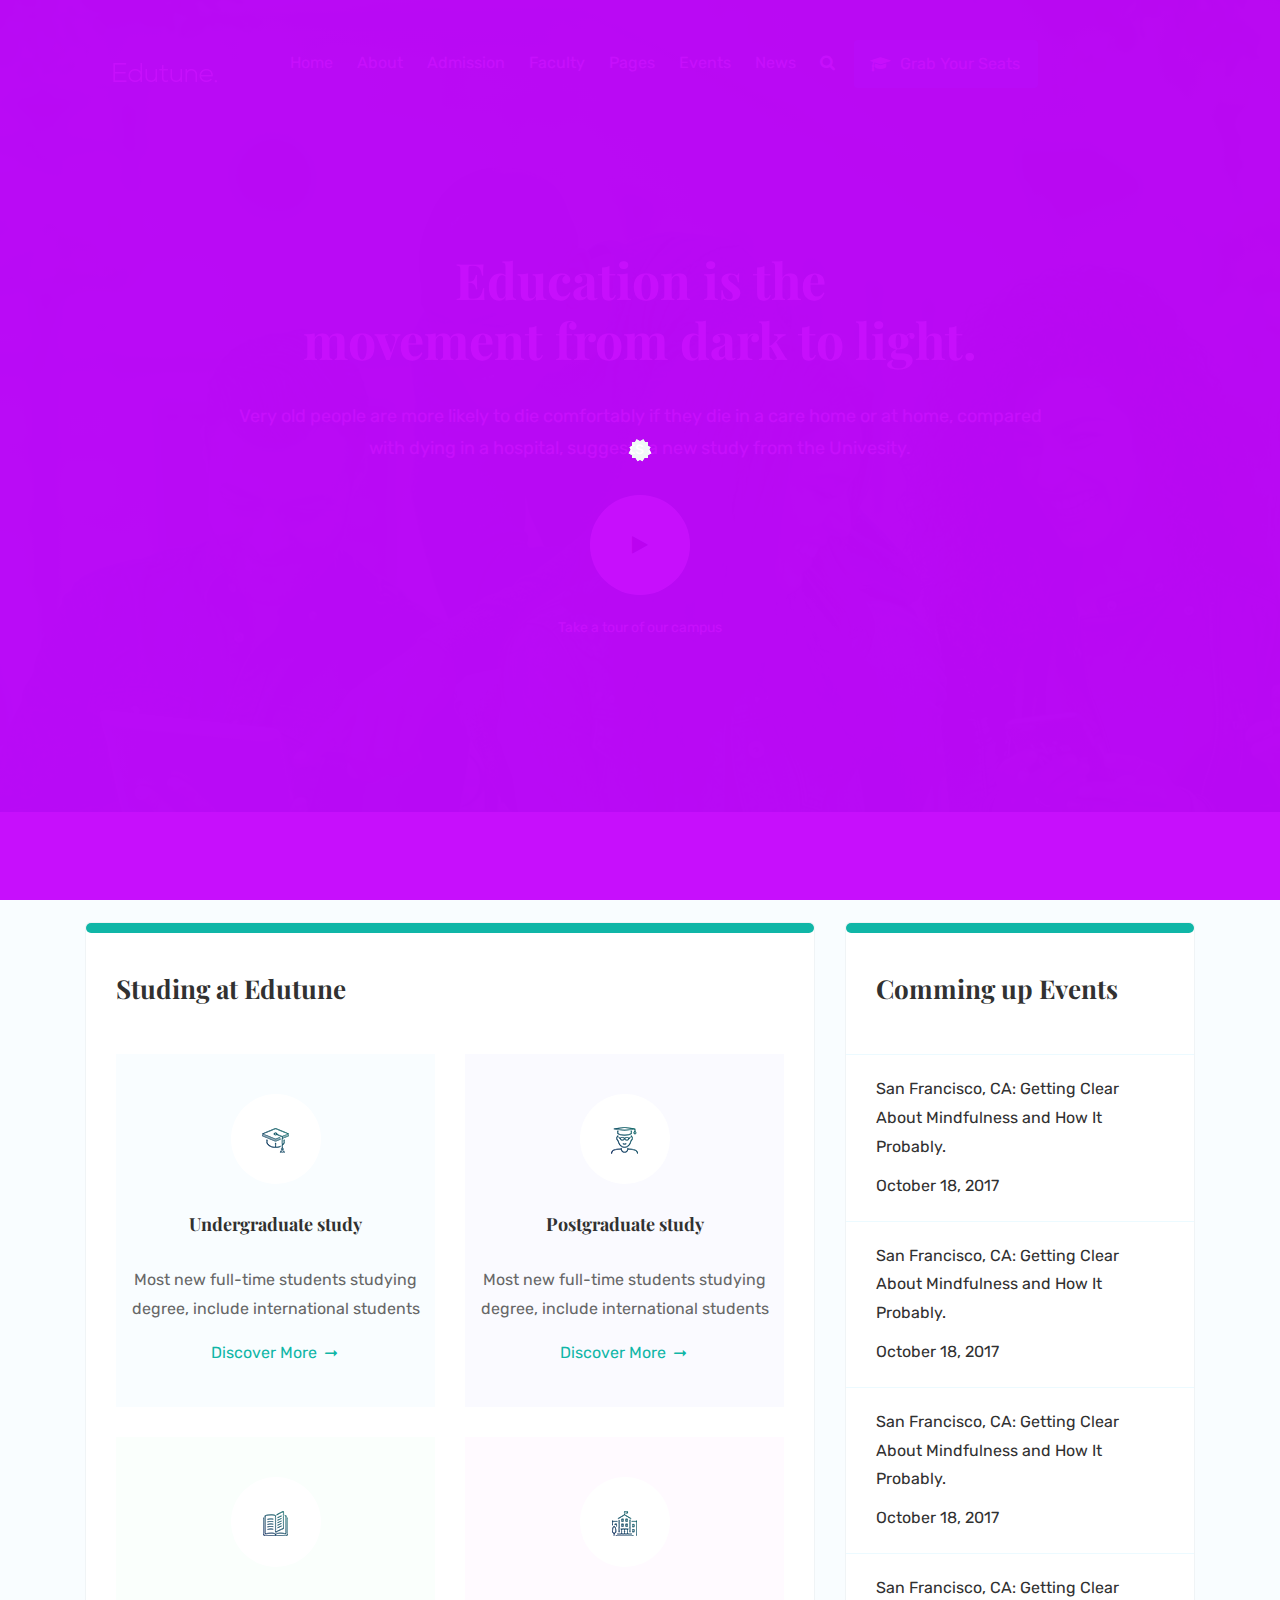
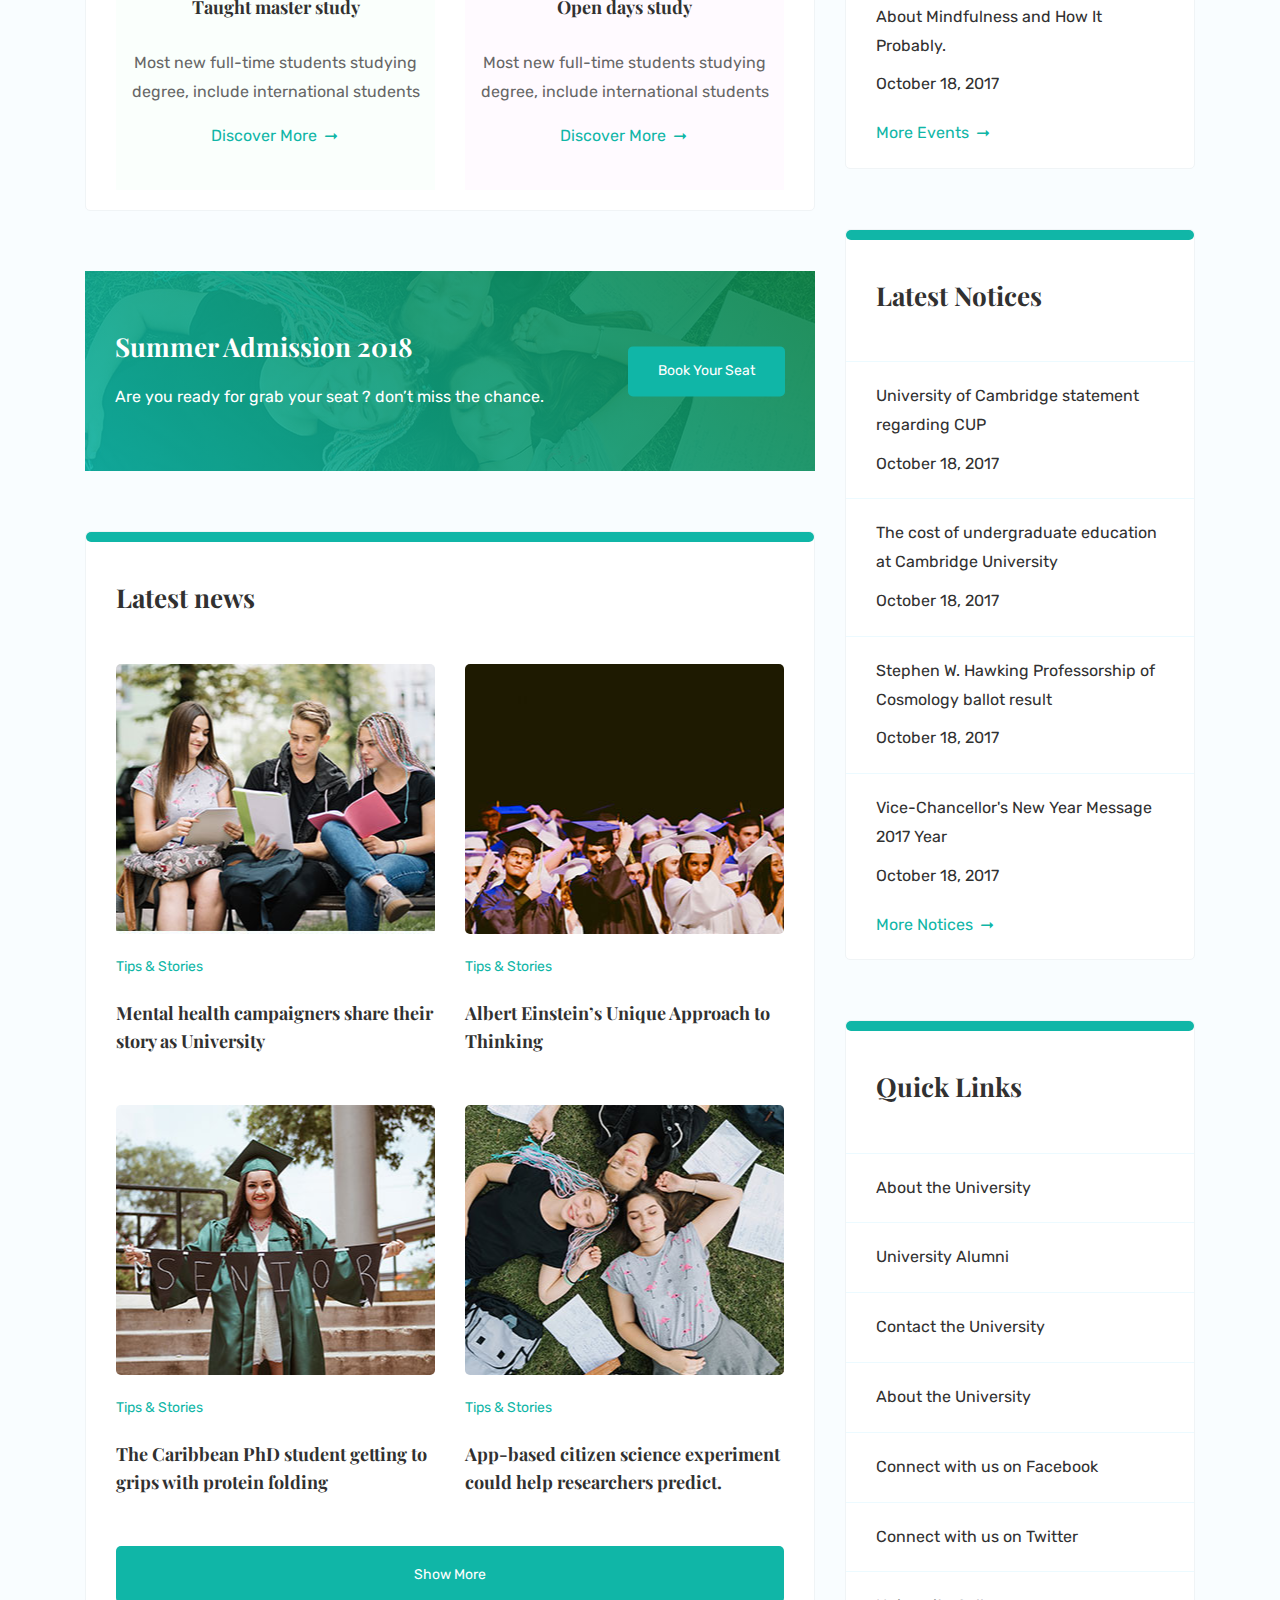
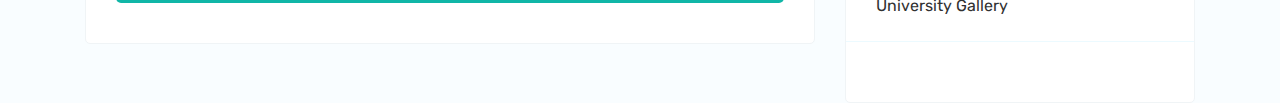
<file: index.html>
<!doctype html>
<html class="no-js" lang="">
    <head>
        <meta charset="utf-8">
        <meta http-equiv="x-ua-compatible" content="ie=edge">
        <title>Edutune || Homepage</title>
        <meta name="description" content="">
        <meta name="viewport" content="width=device-width, initial-scale=1">

        <link rel="apple-touch-icon" href="apple-touch-icon.png">
        <!-- Place favicon.ico in the root directory -->

        <!-- Bhootstrap Css -->
        <link rel="stylesheet" href="asset/css/bootstrap.min.css">
        <!-- Fontawesome Css -->
        <link rel="stylesheet" href="asset/css/font-awesome.min.css">
        <!-- Icofont Css -->
        <link rel="stylesheet" href="asset/css/icofont.css">
        <!-- Owl Carousel Css -->
        <link rel="stylesheet" href="asset/css/owl.carousel.min.css">
        <!-- Magnific Popup Css -->
        <link rel="stylesheet" href="asset/css/magnific-popup.css">
        <!-- Slicknav Menu Css -->
        <link rel="stylesheet" href="asset/css/slicknav.min.css">
        <!-- JQuery UI Css -->
        <link rel="stylesheet" href="asset/css/jquery-ui.min.css">
        <!-- Animate Css -->
        <link rel="stylesheet" href="asset/css/animate.min.css">
        <!-- Style Css -->
        <link rel="stylesheet" href="style.css">
        <!-- Responsive Css -->
        <link rel="stylesheet" href="asset/css/responsive.css">
        <!-- jQuery-1.12.4 Js -->
        <script src="asset/js/jquery-1.12.4.min.js"></script>
    </head>
    <body>
        <!--[if lt IE 8]>
            <p class="browserupgrade">You are using an <strong>outdated</strong> browser. Please <a href="http://browsehappy.com/">upgrade your browser</a> to improve your experience.</p>
        <![endif]-->

        <!-- Add your site or application content here -->
        <!-- Preloader -->
        <div class="preloader">
            <ul>
                <li></li>
                <li></li>
                <li></li>
            </ul>
        </div>
        <!-- Preloader -->
        <!-- Site Main Wrapper -->
        <div class="site-main-wrapper">
            <!-- Header Area -->
            <div class="header-area">
                <div class="container">
                    <div class="row">
                        <div class="col-lg-2 col-md-12 text-md-center">
                            <div class="logo">
                                <h3><a href="index.html"><img src="asset/img/logo.png" alt=""></a></h3>
                            </div> <!-- /col-lg-4 -->
                        </div>
                        <div class="col-lg-10 col-md-12"> <!-- /col-lg-8 -->
                            <div class="mainmenu">
                                <ul id="menu">
                                    <li><a href="index.html">Home</a></li>
                                    <li><a href="about.html">About</a></li>
                                    <li><a href="admission.html">Admission</a></li>
                                    <li><a href="faculty.html">Faculty</a></li>
                                    <li><a href="#">Pages</a>
                                    <!-- Dropdown Menu -->
                                        <ul>
                                            <li><a href="single-admission.html">Single Admission</a></li>
                                            <li><a href="single-event.html">Single Event</a></li>
                                            <li><a href="single-blog.html">Single Blog</a></li>
                                        </ul>
                                    <!-- Dropdown Menu -->
                                    </li>
                                    <li><a href="single-event.html">Events</a></li>
                                    <li><a href="blog.html">News</a></li>
                                    <li><a href="#"><i class="fa fa-search"></i></a></li>
                                    <li class="btn"><a href="#"><i class="fa fa-graduation-cap"></i> Grab Your Seats</a></li>
                                </ul> <!-- /ul -->
                            </div> <!-- /mainmenu -->
                        </div>
                    </div>
                </div>
            </div>
            <!-- Header Area End -->

            <!-- Hero Area -->
            <div class="hero-area">
                <div class="container">
                    <div class="row justify-content-center">
                        <div class="col-lg-9 col-md-12 text-center">
                            <h1>Education is the <br>movement from dark to light.</h1>
                            <p>Very old people are more likely to die comfortably if they die in a care home or at home, compared with dying in a hospital, suggests a new study from the Univesity.</p>
                            <a href="https://www.youtube.com/watch?v=iCZ5VXWPD9g" class="video-play-btn">
                                <i class="fa fa-play"></i>
                                Take a tour of our campus
                            </a>
                        </div> <!-- /col-lg-8 -->
                    </div>
                </div>
            </div>
            <!-- Hero Area End -->

            <!-- border-box -->
            <div class="padding-top-110 service-area">
                <div class="container">
                    <div class="row">
                        <div class="col-lg-8 col-sm-12">
                            <div class="border-box"> <!-- border-box -->
                                <h3>Studing at Edutune</h3>
                                <!-- Service Area -->
                                <div class="row">
                                    <div class="col-sm-6 text-center">
                                        <div class="single-service-item" style="background: #F9FDFF;">
                                            <div class="service-icon">
                                                <img src="asset/img/service-icon-1.png" alt="">
                                            </div>
                                            <div class="service-info">
                                                <h5>Undergraduate study</h5>
                                                <p>Most new full-time students studying degree, include international students</p>
                                                <a href="" class="inline-btn">Discover More <i class="icofont icofont-long-arrow-right"></i></a>
                                            </div>
                                        </div> <!-- /single-service-item -->
                                    </div> <!-- /col-lg-6 -->
                                    <div class="col-sm-6 text-center sm-mt-30">
                                        <div class="single-service-item" style="background: #FAFAFF;">
                                            <div class="service-icon">
                                                <img src="asset/img/service-icon-2.png" alt="">
                                            </div>
                                            <div class="service-info">
                                                <h5>Postgraduate  study</h5>
                                                <p>Most new full-time students studying degree, include international students</p>
                                                <a href="" class="inline-btn">Discover More <i class="icofont icofont-long-arrow-right"></i></a>
                                            </div>
                                        </div> <!-- /single-service-item -->
                                    </div> <!-- /col-lg-6 -->
                                    <div class="col-sm-6 text-center mt-30">
                                        <div class="single-service-item" style="background: #FAFFFC;">
                                            <div class="service-icon">
                                                <img src="asset/img/service-icon-3.png" alt="">
                                            </div>
                                            <div class="service-info">
                                                <h5>Taught master study</h5>
                                                <p>Most new full-time students studying degree, include international students</p>
                                                <a href="" class="inline-btn">Discover More <i class="icofont icofont-long-arrow-right"></i></a>
                                            </div>
                                        </div> <!-- /single-service-item -->
                                    </div> <!-- /col-lg-6 -->
                                    <div class="col-sm-6 text-center mt-30">
                                        <div class="single-service-item" style="background: #FFFAFF;">
                                            <div class="service-icon">
                                                <img src="asset/img/service-icon-4.png" alt="">
                                            </div>
                                            <div class="service-info">
                                                <h5>Open days study</h5>
                                                <p>Most new full-time students studying degree, include international students</p>
                                                <a href="" class="inline-btn">Discover More <i class="icofont icofont-long-arrow-right"></i></a>
                                            </div>
                                        </div> <!-- /single-service-item -->
                                    </div> <!-- /col-lg-6 -->
                                </div> <!-- /row -->
                                <!-- Service Area End -->
                            </div> <!-- /border-box -->
                            <!-- CTA Area -->
                            <div class="cta-area mtb-60">
                                <h3>Summer Admission 2018</h3>
                                <p>Are you ready for grab your seat ? don’t miss the chance.</p>
                                <a href="" class="edutune-btn">Book Your Seat</a>
                            </div>
                            <!-- CTA Area End -->
                            <!-- Blog Area -->
                            <div class="border-box sm-mt-60">
                                <h3>Latest news</h3>
                                <div class="row">
                                    <div class="col-sm-6">
                                        <a href="" class="single-blog-box mb-50">
                                            <div class="single-blog-bg blog-bg-1"></div>
                                            <div class="blog-info">
                                                <p>Tips &amp; Stories</p>
                                                <h5>Mental health campaigners share their story as University</h5>
                                            </div>
                                        </a> <!-- /single-blog-box -->
                                    </div> <!-- /col-lg-6 -->
                                    <div class="col-sm-6">
                                        <div class="single-blog-box mb-50">
                                            <div class="single-blog-bg blog-bg-2"></div>
                                            <div class="blog-info">
                                                <p>Tips &amp; Stories</p>
                                                <h5>Albert Einstein’s Unique Approach to Thinking</h5>
                                            </div>
                                        </div> <!-- /single-blog-box -->
                                    </div> <!-- /col-lg-6 -->
                                    <div class="col-sm-6">
                                        <a href="" class="single-blog-box mb-50">
                                            <div class="single-blog-bg blog-bg-3"></div>
                                            <div class="blog-info">
                                                <p>Tips &amp; Stories</p>
                                                <h5>The Caribbean PhD student getting to grips with protein folding</h5>
                                            </div>
                                        </a> <!-- /single-blog-box -->
                                    </div> <!-- /col-lg-6 -->
                                    <div class="col-sm-6">
                                        <div class="single-blog-box mb-50">
                                            <div class="single-blog-bg blog-bg-4"></div>
                                            <div class="blog-info">
                                                <p>Tips &amp; Stories</p>
                                                <h5>App-based citizen science experiment could help researchers predict.</h5>
                                            </div>
                                        </div> <!-- /single-blog-box -->
                                    </div> <!-- /col-lg-6 -->
                                    <div class="col-12">
                                        <a href="" class="edutune-btn blog-btn">Show More</a>
                                    </div> <!-- /col -->
                                </div> <!-- /row -->
                            </div> <!-- /border-box -->
                            <!-- Blog Area End -->
                        </div> <!-- /col-lg-8 -->
                        <div class="col-lg-4 col-md-12 md-mt-60 sm-mt-60">
                            <div class="border-box">
                                <h3>Comming up Events</h3>
                                <ul>
                                    <li><a href="">San Francisco, CA: Getting Clear About Mindfulness and How It Probably.</a> <span>October 18, 2017</span></li>
                                    <li><a href="">San Francisco, CA: Getting Clear About Mindfulness and How It Probably.</a> <span>October 18, 2017</span></li>
                                    <li><a href="">San Francisco, CA: Getting Clear About Mindfulness and How It Probably.</a> <span>October 18, 2017</span></li>
                                    <li><a href="">San Francisco, CA: Getting Clear About Mindfulness and How It Probably.</a> <span>October 18, 2017</span></li>
                                    <a href="" class="inline-btn">More Events <i class="icofont icofont-long-arrow-right"></i></a>
                                </ul>
                            </div> <!-- /border-box -->
                            <div class="border-box md-width mtb-60">
                                <h3>Latest Notices</h3>
                                <ul>
                                    <li><a href="">University of Cambridge statement regarding CUP</a> <span>October 18, 2017</span></li>
                                    <li><a href="">The cost of undergraduate education at Cambridge University</a> <span>October 18, 2017</span></li>
                                    <li><a href="">Stephen W. Hawking Professorship of Cosmology ballot result</a> <span>October 18, 2017</span></li>
                                    <li><a href="">Vice-Chancellor's New Year Message 2017 Year</a> <span>October 18, 2017</span></li>
                                    <a href="" class="inline-btn">More Notices <i class="icofont icofont-long-arrow-right"></i></a>
                                </ul>
                            </div> <!-- /border-box -->
                            <div class="border-box md-width ml-30 md-mt-60 mts-60">
                                <h3>Quick Links</h3>
                                <ul>
                                    <li><a href="">About the University</a></li>
                                    <li><a href="">University Alumni</a></li>
                                    <li><a href="">Contact the University</a></li>
                                    <li><a href="">About the University</a></li>
                                    <li><a href="">Connect with us on Facebook</a></li>
                                    <li><a href="">Connect with us on Twitter</a></li>
                                    <li><a href="">University Gallery</a></li>
                                    <li><a href=""></a></li>
                                </ul>
                            </div> <!-- /border-box -->
                        </div> <!-- /col-lg-4 -->
                    </div> <!-- /row -->
                </div>
            </div>
            <!-- border-box End -->
        </div>
        <!-- Site Main Wrapper End -->

        <!-- Footer Area -->
        <div class="site-footer">
            <div class="footer-top-area">
                <div class="container">
                    <div class="row">
                        <div class="col-lg-3 col-sm-6">
                            <div class="footer-widget">
                                <h4 class="widget-title">Contact with us</h4>
                                <div class="contact-info">
                                    <ul>
                                        <li>
                                            <div class="contact-icon">
                                                <i class="icofont icofont-social-google-map"></i>
                                            </div>
                                            <p class="contact-text">
                                                University of Edutune.
                                                Senate House, 
                                                Tyndall Avenue, 
                                                Bristol, BS8 1TH, UK. 
                                            </p>
                                        </li> <!-- /li -->
                                        <li>
                                            <div class="contact-icon">
                                                <i class="icofont icofont-phone"></i>
                                            </div>
                                            <p class="contact-text">
                                                +44 (0)117 928 9000 
                                            </p>
                                        </li> <!-- /li -->
                                        <li>
                                            <div class="contact-icon">
                                                <i class="icofont icofont-envelope"></i>
                                            </div>
                                            <p class="contact-text">
                                                Info@edutune.com
                                            </p>
                                        </li> <!-- /li -->
                                    </ul> <!-- /ul -->
                                </div> <!-- /contact-info -->
                            </div> <!-- /footer-widget -->
                        </div> <!-- /col-lg-3 -->
                        <div class="col-lg-3 col-sm-6">
                            <div class="footer-widget">
                                <h4 class="widget-title">Study at Edutune</h4>
                                <ul>
                                    <li><a href="#">Undergraduate study</a></li>
                                    <li><a href="#">Postgraduate study</a></li>
                                    <li><a href="#">International students</a></li>
                                    <li><a href="#">Open days Study</a></li>
                                    <li><a href="#">Library</a></li>
                                </ul> <!-- /ul -->
                            </div> <!-- /footer-widget -->
                        </div> <!-- /col-lg-3 -->
                        <div class="col-lg-3 col-sm-6 md-mt-30">
                            <div class="footer-widget">
                                <h4 class="widget-title">About us</h4>
                                <ul>
                                    <li><a href="#">Tours and visits</a></li>
                                    <li><a href="#">News &amp; Events</a></li>
                                    <li><a href="#">Research Institutes</a></li>
                                    <li><a href="#">Support us</a></li>
                                    <li><a href="#">Contact Us</a></li>
                                    <li><a href="#">Privancy policy</a></li>
                                </ul> <!-- /ul -->
                            </div> <!-- /footer-widget -->
                        </div> <!-- /col-lg-3 -->
                        <div class="col-lg-3 col-sm-6 md-mt-30">
                            <div class="footer-widget">
                                <h4 class="widget-title">Connect with us</h4>
                                <ul>
                                    <li><a href="#"><i class="icofont icofont-social-facebook"></i> Like us on Facebook</a></li>
                                    <li><a href="#"><i class="icofont icofont-social-twitter"></i> Follow us on Twitter</a></li>
                                    <li><a href="#"><i class="icofont icofont-social-pinterest"></i> Follow us on Pinterest</a></li>
                                    <li><a href="#"><i class="icofont icofont-social-google-plus"></i> Follow us on Google Plus</a></li>
                                    <li><a href="#"><i class="icofont icofont-brand-linkedin"></i> Connect us on Linkedin</a></li>
                                </ul> <!-- /ul -->
                            </div> <!-- /footer-widget -->
                        </div> <!-- /col-lg-3 -->
                    </div>
                </div>
            </div> <!-- /footer-top-area -->
            <div class="copyright-text">
                <div class="container">
                    <div class="row">
                        <div class="col-lg-12 text-center">
                            <p>&copy; University of Oxford 2017</p>
                        </div>
                    </div>
                </div>
            </div>
        </div>
        <!-- Footer Area End -->

        <!-- Popper Js -->
        <script src="asset/js/popper.min.js"></script>
        <!-- Bhootstrap Js -->
        <script src="asset/js/bootstrap.min.js"></script>
        <!-- Owl Carousel Js -->
        <script src="asset/js/owl.carousel.min.js"></script>
        <!-- Magnific-Popup Js -->
        <script src="asset/js/jquery.magnific-popup.min.js"></script>
        <!-- JQuery UI Js -->
        <script src="asset/js/jquery-ui.min.js"></script>
        <!-- Plugins Js -->
        <script src="asset/js/plugins.js"></script>
        <!-- Slicknav Menu Js -->
        <script src="asset/js/jquery.slicknav.min.js"></script>
        <!-- Main Js -->
        <script src="asset/js/main.js"></script>
    </body>
</html>
</file>
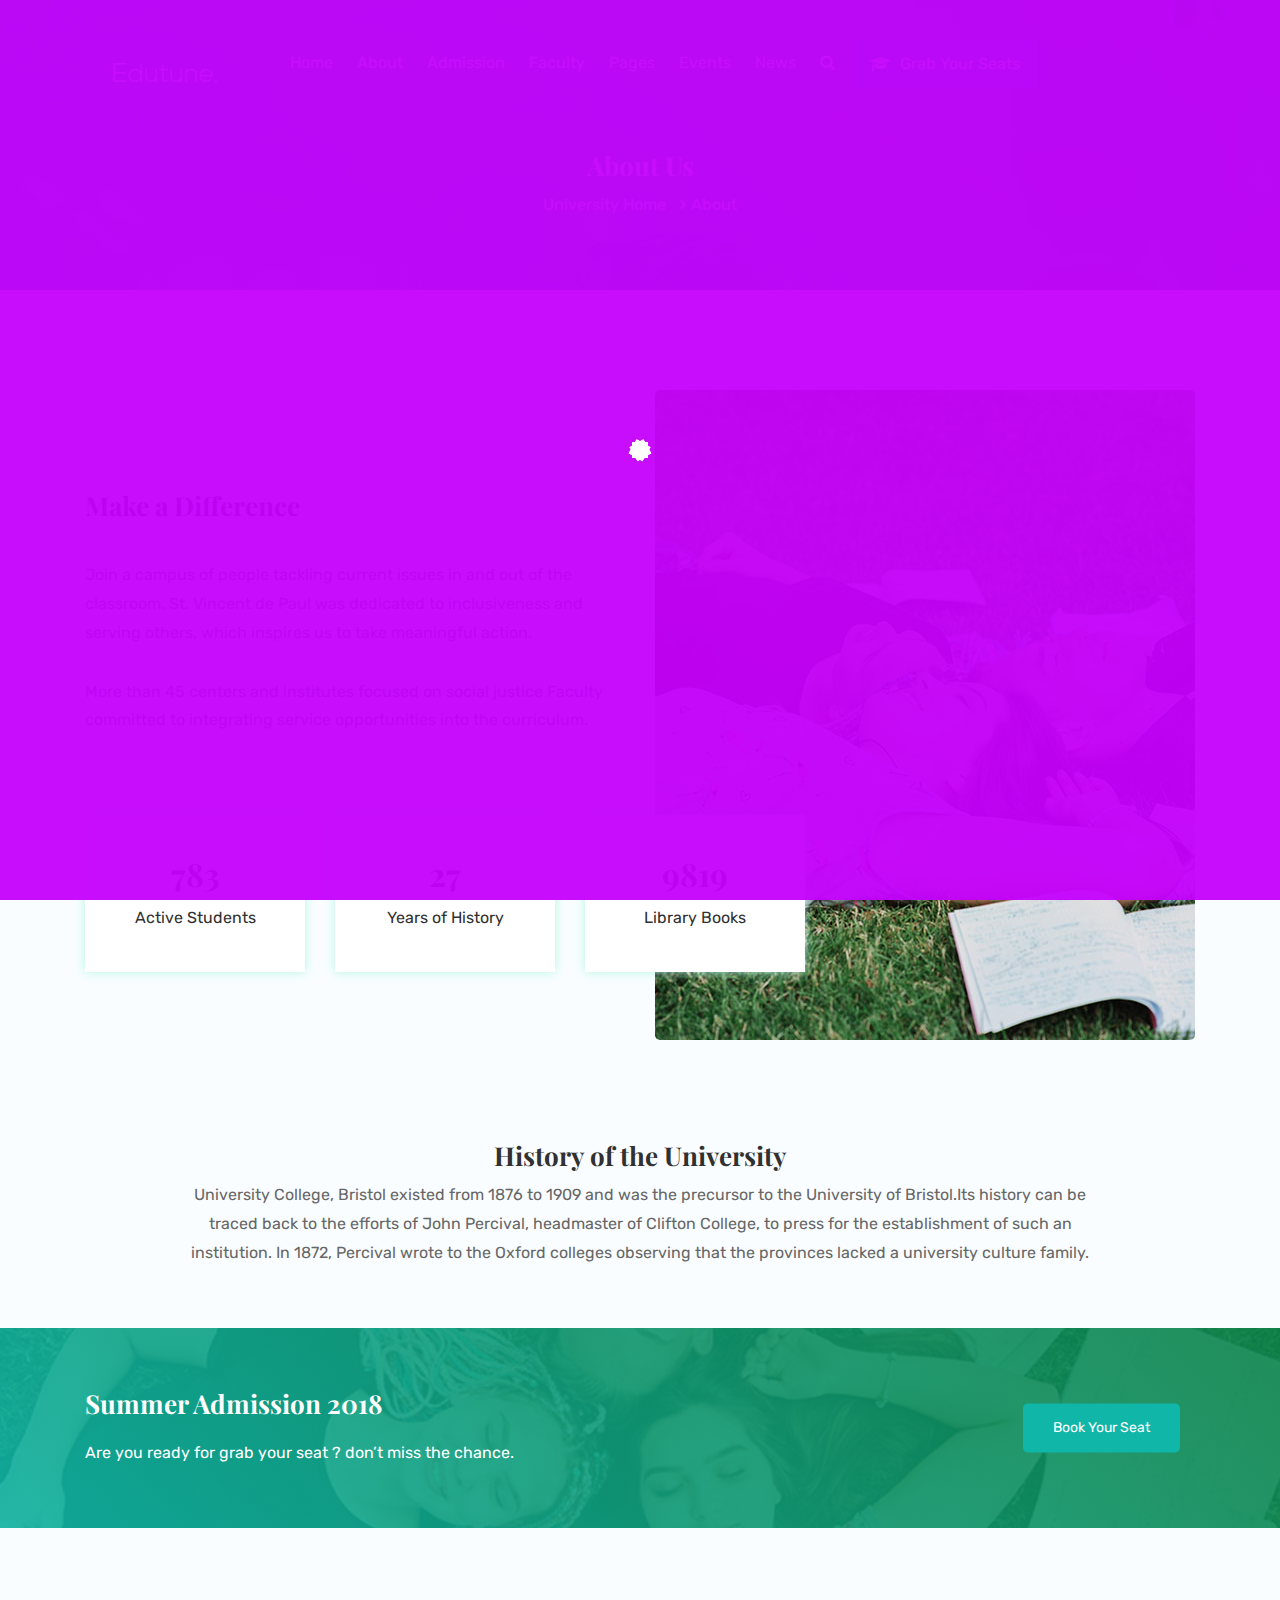
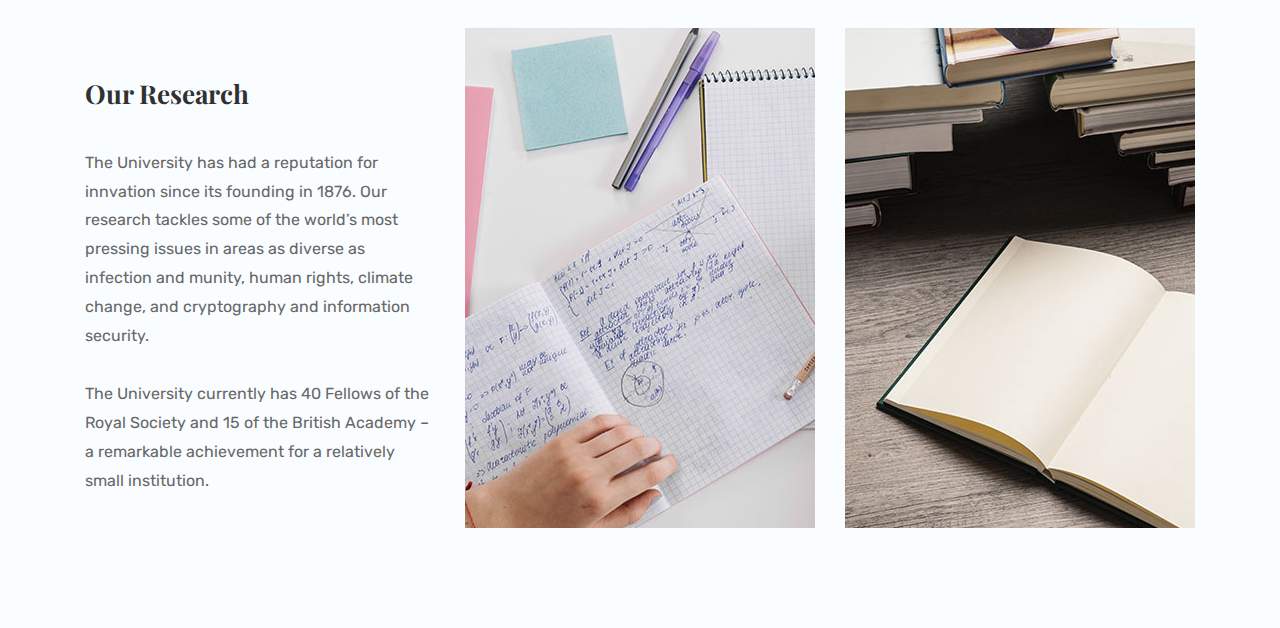
<file: about.html>
<!doctype html>
<html class="no-js" lang="">
    <head>
        <meta charset="utf-8">
        <meta http-equiv="x-ua-compatible" content="ie=edge">
        <title>Edutune || About</title>
        <meta name="description" content="">
        <meta name="viewport" content="width=device-width, initial-scale=1">

        <link rel="apple-touch-icon" href="apple-touch-icon.png">
        <!-- Place favicon.ico in the root directory -->

        <!-- Bhootstrap Css -->
        <link rel="stylesheet" href="asset/css/bootstrap.min.css">
        <!-- Fontawesome Css -->
        <link rel="stylesheet" href="asset/css/font-awesome.min.css">
        <!-- Icofont Css -->
        <link rel="stylesheet" href="asset/css/icofont.css">
        <!-- Owl Carousel Css -->
        <link rel="stylesheet" href="asset/css/owl.carousel.min.css">
        <!-- Magnific Popup Css -->
        <link rel="stylesheet" href="asset/css/magnific-popup.css">
        <!-- Slicknav Menu Css -->
        <link rel="stylesheet" href="asset/css/slicknav.min.css">
        <!-- JQuery UI Css -->
        <link rel="stylesheet" href="asset/css/jquery-ui.min.css">
        <!-- Animate Css -->
        <link rel="stylesheet" href="asset/css/animate.min.css">
        <!-- Style Css -->
        <link rel="stylesheet" href="style.css">
        <!-- Responsive Css -->
        <link rel="stylesheet" href="asset/css/responsive.css">
        <!-- jQuery-1.12.4 Js -->
        <script src="asset/js/jquery-1.12.4.min.js"></script>
    </head>
    <body>
        <!--[if lt IE 8]>
            <p class="browserupgrade">You are using an <strong>outdated</strong> browser. Please <a href="http://browsehappy.com/">upgrade your browser</a> to improve your experience.</p>
        <![endif]-->

        <!-- Add your site or application content here -->
        <!-- Preloader -->
        <div class="preloader">
            <ul>
                <li></li>
                <li></li>
                <li></li>
            </ul>
        </div>
        <!-- Preloader -->
        <!-- Site Main Wrapper -->
        <div class="site-main-wrapper">
            <!-- Header Area -->
            <div class="header-area">
                <div class="container">
                    <div class="row">
                        <div class="col-lg-2 text-md-center">
                            <div class="logo">
                                <h3><a href="index.html"><img src="asset/img/logo.png" alt=""></a></h3>
                            </div> <!-- /col-lg-4 -->
                        </div>
                        <div class="col-lg-10"> <!-- /col-lg-8 -->
                            <div class="mainmenu">
                                <ul id="menu">
                                    <li><a href="index.html">Home</a></li>
                                    <li><a href="about.html">About</a></li>
                                    <li><a href="admission.html">Admission</a></li>
                                    <li><a href="faculty.html">Faculty</a></li>
                                    <li><a href="#">Pages</a>
                                    <!-- Dropdown Menu -->
                                        <ul>
                                            <li><a href="single-admission.html">Single Admission</a></li>
                                            <li><a href="single-event.html">Single Event</a></li>
                                            <li><a href="single-blog.html">Single Blog</a></li>
                                        </ul>
                                    <!-- Dropdown Menu -->
                                    </li>
                                    <li><a href="single-event.html">Events</a></li>
                                    <li><a href="blog.html">News</a></li>
                                    <li><a href="#"><i class="fa fa-search"></i></a></li>
                                    <li class="btn"><a href="#"><i class="fa fa-graduation-cap"></i> Grab Your Seats</a></li>
                                </ul> <!-- /ul -->
                            </div> <!-- /mainmenu -->
                        </div>
                    </div>
                </div>
            </div>
            <!-- Header Area End -->

            <!-- Hero Area -->
            <div class="hero-area breadcrumb-area">
                <div class="container">
                    <div class="row justify-content-center">
                        <div class="col-lg-8 text-center">
                            <h3>About Us</h3>
                            <a href="index.html">University Home</a>
                            <i class="icofont icofont-simple-right"></i>About
                        </div> <!-- /col-lg-8 -->
                    </div>
                </div>
            </div>
            <!-- Hero Area End -->
            <!-- About Area -->
            <div class="about-area section-padding">
                <div class="container">
                    <div class="row">
                        <div class="col-md-6">
                            <div class="about-info mt-100">
                                <h3>Make a Difference</h3>
                                <p>Join a campus of people tackling current issues in and out of the classroom. St. Vincent de Paul was dedicated to inclusiveness and serving others, which inspires us to take meaningful action.</p>
                                <p>More than 45 centers and institutes focused on social justice Faculty committed to integrating service opportunities into the curriculum.</p>
                            </div>
                            <div class="counter-box-wrapper">
                                <div class="row">
                                    <div class="col-md-4 text-center">
                                        <div class="single-counter-box">
                                            <h2 class="count">1837</h2>
                                            <p>Active Students</p>
                                        </div> <!-- /single-counter-box -->
                                    </div> <!-- /col-lg-4 -->
                                    <div class="col-md-4 text-center">
                                        <div class="single-counter-box">
                                            <h2 class="count">65</h2>
                                            <p>Years of History</p>
                                        </div> <!-- /single-counter-box -->
                                    </div> <!-- /col-lg-4 -->
                                    <div class="col-md-4 text-center">
                                        <div class="single-counter-box">
                                            <h2 class="count">23014</h2>
                                            <p>Library Books</p>
                                        </div> <!-- /single-counter-box -->
                                    </div> <!-- /col-lg-4 -->
                                </div> <!-- /row -->
                            </div> <!-- /counter-box-wrapper -->
                        </div> <!-- /col-lg-6 -->
                        <div class="col-md-6">
                            <div class="about-bg"></div>
                        </div> <!-- /col-lg-6 -->
                    </div>
                </div>
            </div>
            <!-- About Area End -->
            <!-- History Area -->
            <div class="history-area">
                <div class="container">
                    <div class="row justify-content-center">
                        <div class="col-lg-10 text-center">
                            <h3>History of the University</h3>
                            <p>University College, Bristol existed from 1876 to 1909 and was the precursor to the University of Bristol.Its history can be traced back to the efforts of John Percival, headmaster of Clifton College, to press for the establishment of such an institution. In 1872, Percival wrote to the Oxford colleges observing that the provinces lacked a university culture family.</p>
                        </div>
                    </div>
                </div>
            </div>
            <!-- History Area End -->
            <!-- CTA Area -->
            <div class="cta-area mt-60">
                <div class="container">
                    <div class="row">
                        <div class="col-lg-12">
                            <h3>Summer Admission 2018</h3>
                            <p>Are you ready for grab your seat ? don’t miss the chance.</p>
                            <a href="" class="edutune-btn">Book Your Seat</a>
                        </div>  <!-- /col-lg-12 -->
                    </div> <!-- /row -->
                </div>
            </div>
            <!-- CTA Area End -->
            <!-- Our Research Area -->
            <div class="our-research-area section-padding">
                <div class="container">
                    <div class="row">
                        <div class="col-md-4 mt-50">
                            <div class="research-info">
                                <h3>Our Research</h3>
                                <p>The University has had a reputation for innvation since its founding in 1876. Our research tackles some of the world’s most pressing issues in areas as diverse as infection and munity, human rights, climate change, and cryptography and information security.</p>
                                <p>The University currently has 40 Fellows of the Royal Society and 15 of the British Academy – a remarkable achievement for a relatively small institution.</p>
                            </div> <!-- /research-info -->
                        </div> <!-- /col-lg-4 -->
                        <div class="col-md-4">
                            <a href="#" class="video-play-btn video-box-btn video-bg-1"><i class="fa fa-play"></i></a>
                        </div> <!-- /col-lg-4 -->
                        <div class="col-md-4">
                            <a href="#" class="video-play-btn video-box-btn video-bg-2"><i class="fa fa-play"></i></a>
                        </div> <!-- /col-lg-4 -->
                    </div> <!-- /row -->
                </div> <!-- /container -->
            </div>
            <!-- Our Research Area End -->
        </div>
        <!-- Site Main Wrapper End -->

        <!-- Footer Area -->
        <div class="site-footer">
            <div class="footer-top-area">
                <div class="container">
                    <div class="row">
                        <div class="col-lg-3 col-sm-6">
                            <div class="footer-widget">
                                <h4 class="widget-title">Contact with us</h4>
                                <div class="contact-info">
                                    <ul>
                                        <li>
                                            <div class="contact-icon">
                                                <i class="icofont icofont-social-google-map"></i>
                                            </div>
                                            <p class="contact-text">
                                                University of Edutune.
                                                Senate House, 
                                                Tyndall Avenue, 
                                                Bristol, BS8 1TH, UK. 
                                            </p>
                                        </li> <!-- /li -->
                                        <li>
                                            <div class="contact-icon">
                                                <i class="icofont icofont-phone"></i>
                                            </div>
                                            <p class="contact-text">
                                                +44 (0)117 928 9000 
                                            </p>
                                        </li> <!-- /li -->
                                        <li>
                                            <div class="contact-icon">
                                                <i class="icofont icofont-envelope"></i>
                                            </div>
                                            <p class="contact-text">
                                                Info@edutune.com
                                            </p>
                                        </li> <!-- /li -->
                                    </ul> <!-- /ul -->
                                </div> <!-- /contact-info -->
                            </div> <!-- /footer-widget -->
                        </div> <!-- /col-lg-3 -->
                        <div class="col-lg-3 col-sm-6">
                            <div class="footer-widget">
                                <h4 class="widget-title">Study at Edutune</h4>
                                <ul>
                                    <li><a href="#">Undergraduate study</a></li>
                                    <li><a href="#">Postgraduate study</a></li>
                                    <li><a href="#">International students</a></li>
                                    <li><a href="#">Open days Study</a></li>
                                    <li><a href="#">Library</a></li>
                                </ul> <!-- /ul -->
                            </div> <!-- /footer-widget -->
                        </div> <!-- /col-lg-3 -->
                        <div class="col-lg-3 col-sm-6 md-mt-30">
                            <div class="footer-widget">
                                <h4 class="widget-title">About us</h4>
                                <ul>
                                    <li><a href="#">Tours and visits</a></li>
                                    <li><a href="#">News &amp; Events</a></li>
                                    <li><a href="#">Research Institutes</a></li>
                                    <li><a href="#">Support us</a></li>
                                    <li><a href="#">Contact Us</a></li>
                                    <li><a href="#">Privancy policy</a></li>
                                </ul> <!-- /ul -->
                            </div> <!-- /footer-widget -->
                        </div> <!-- /col-lg-3 -->
                        <div class="col-lg-3 col-sm-6 md-mt-30">
                            <div class="footer-widget">
                                <h4 class="widget-title">Connect with us</h4>
                                <ul>
                                    <li><a href="#"><i class="icofont icofont-social-facebook"></i> Like us on Facebook</a></li>
                                    <li><a href="#"><i class="icofont icofont-social-twitter"></i> Follow us on Twitter</a></li>
                                    <li><a href="#"><i class="icofont icofont-social-pinterest"></i> Follow us on Pinterest</a></li>
                                    <li><a href="#"><i class="icofont icofont-social-google-plus"></i> Follow us on Google Plus</a></li>
                                    <li><a href="#"><i class="icofont icofont-brand-linkedin"></i> Connect us on Linkedin</a></li>
                                </ul> <!-- /ul -->
                            </div> <!-- /footer-widget -->
                        </div> <!-- /col-lg-3 -->
                    </div>
                </div>
            </div> <!-- /footer-top-area -->
            <div class="copyright-text">
                <div class="container">
                    <div class="row">
                        <div class="col-12 text-center">
                            <p>&copy; University of Oxford 2017</p>
                        </div>
                    </div>
                </div>
            </div>
        </div>
        <!-- Footer Area End -->

        <!-- Popper Js -->
        <script src="asset/js/popper.min.js"></script>
        <!-- Bhootstrap Js -->
        <script src="asset/js/bootstrap.min.js"></script>
        <!-- Owl Carousel Js -->
        <script src="asset/js/owl.carousel.min.js"></script>
        <!-- Magnific-Popup Js -->
        <script src="asset/js/jquery.magnific-popup.min.js"></script>
        <!-- Counter Up Js -->
        <script src="asset/js/jquery.counterup.min.js"></script>
        <!-- Waypoints Js -->
        <script src="asset/js/waypoints.min.js"></script>
        <!-- JQuery UI Js -->
        <script src="asset/js/jquery-ui.min.js"></script>
        <!-- Plugins Js -->
        <script src="asset/js/plugins.js"></script>
        <!-- Slicknav Menu Js -->
        <script src="asset/js/jquery.slicknav.min.js"></script>
        <!-- Main Js -->
        <script src="asset/js/main.js"></script>
    </body>
</html>
</file>
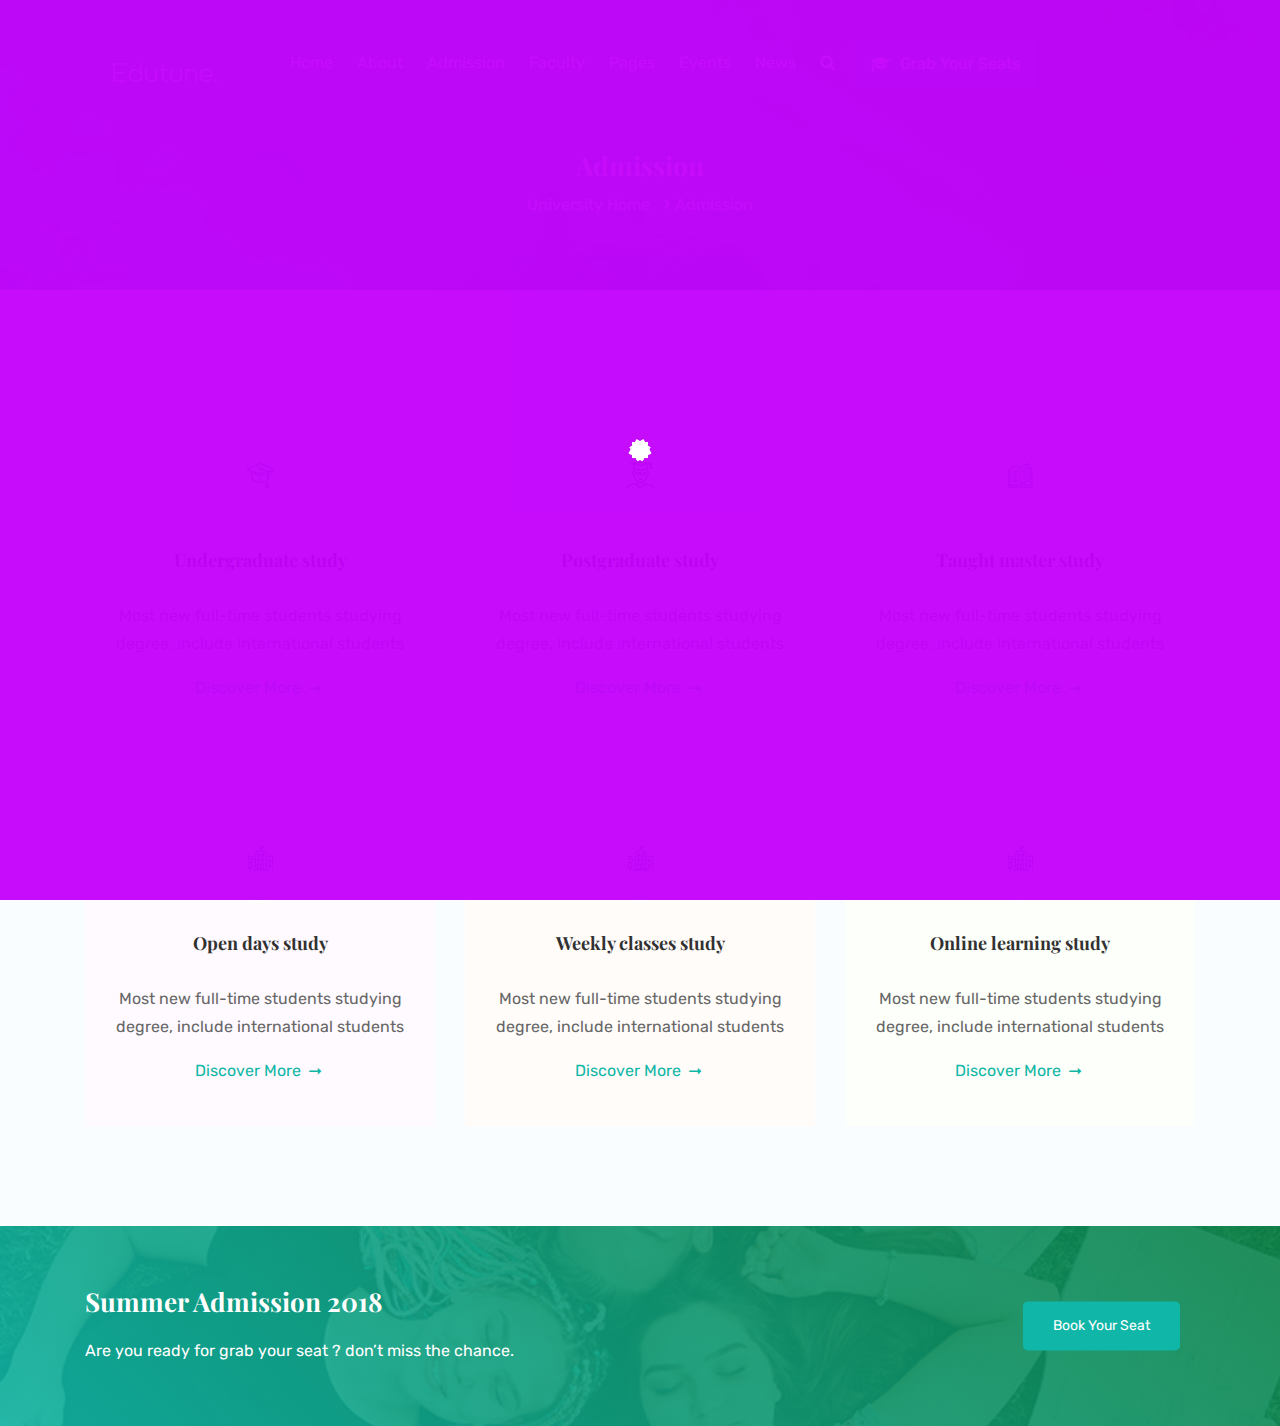
<file: admission.html>
<!doctype html>
<html class="no-js" lang="">
    <head>
        <meta charset="utf-8">
        <meta http-equiv="x-ua-compatible" content="ie=edge">
        <title>Edutune || Admission</title>
        <meta name="description" content="">
        <meta name="viewport" content="width=device-width, initial-scale=1">

        <link rel="apple-touch-icon" href="apple-touch-icon.png">
        <!-- Place favicon.ico in the root directory -->

        <!-- Bhootstrap Css -->
        <link rel="stylesheet" href="asset/css/bootstrap.min.css">
        <!-- Fontawesome Css -->
        <link rel="stylesheet" href="asset/css/font-awesome.min.css">
        <!-- Icofont Css -->
        <link rel="stylesheet" href="asset/css/icofont.css">
        <!-- Owl Carousel Css -->
        <link rel="stylesheet" href="asset/css/owl.carousel.min.css">
        <!-- Magnific Popup Css -->
        <link rel="stylesheet" href="asset/css/magnific-popup.css">
        <!-- Slicknav Menu Css -->
        <link rel="stylesheet" href="asset/css/slicknav.min.css">
        <!-- JQuery UI Css -->
        <link rel="stylesheet" href="asset/css/jquery-ui.min.css">
        <!-- Animate Css -->
        <link rel="stylesheet" href="asset/css/animate.min.css">
        <!-- Style Css -->
        <link rel="stylesheet" href="style.css">
        <!-- Responsive Css -->
        <link rel="stylesheet" href="asset/css/responsive.css">
        <!-- jQuery-1.12.4 Js -->
        <script src="asset/js/jquery-1.12.4.min.js"></script>
    </head>
    <body>
        <!--[if lt IE 8]>
            <p class="browserupgrade">You are using an <strong>outdated</strong> browser. Please <a href="http://browsehappy.com/">upgrade your browser</a> to improve your experience.</p>
        <![endif]-->

        <!-- Add your site or application content here -->
        <!-- Preloader -->
        <div class="preloader">
            <ul>
                <li></li>
                <li></li>
                <li></li>
            </ul>
        </div>
        <!-- Preloader -->
        <!-- Site Main Wrapper -->
        <div class="site-main-wrapper">
            <!-- Header Area -->
            <div class="header-area">
                <div class="container">
                    <div class="row">
                        <div class="col-lg-2 text-md-center">
                            <div class="logo">
                                <h3><a href="index.html"><img src="asset/img/logo.png" alt=""></a></h3>
                            </div> <!-- /col-lg-4 -->
                        </div>
                        <div class="col-lg-10"> <!-- /col-lg-8 -->
                            <div class="mainmenu">
                                <ul id="menu">
                                    <li><a href="index.html">Home</a></li>
                                    <li><a href="about.html">About</a></li>
                                    <li><a href="admission.html">Admission</a></li>
                                    <li><a href="faculty.html">Faculty</a></li>
                                    <li><a href="#">Pages</a>
                                    <!-- Dropdown Menu -->
                                        <ul>
                                            <li><a href="single-admission.html">Single Admission</a></li>
                                            <li><a href="single-event.html">Single Event</a></li>
                                            <li><a href="single-admission.html">Single Blog</a></li>
                                        </ul>
                                    <!-- Dropdown Menu -->
                                    </li>
                                    <li><a href="single-event.html">Events</a></li>
                                    <li><a href="blog.html">News</a></li>
                                    <li><a href="#"><i class="fa fa-search"></i></a></li>
                                    <li class="btn"><a href="#"><i class="fa fa-graduation-cap"></i> Grab Your Seats</a></li>
                                </ul> <!-- /ul -->
                            </div> <!-- /mainmenu -->
                        </div>
                    </div>
                </div>
            </div>
            <!-- Header Area End -->

            <!-- Hero Area -->
            <div class="hero-area breadcrumb-area">
                <div class="container">
                    <div class="row justify-content-center">
                        <div class="col-lg-8 text-center">
                            <h3>Admission</h3>
                            <a href="index.html">University Home</a>
                            <i class="icofont icofont-simple-right"></i>Admission
                        </div> <!-- /col-lg-8 -->
                    </div>
                </div>
            </div>
            <!-- Hero Area End -->
            <!-- Admission Area  -->
            <div class="admission-area section-padding">
                <div class="container">
                    <!-- Service Area -->
                    <div class="row">
                        <div class="col-lg-4 col-sm-6 text-center">
                            <div class="single-service-item" style="background: #F9FDFF;">
                                <div class="service-icon">
                                    <img src="asset/img/service-icon-1.png" alt="">
                                </div>
                                <div class="service-info">
                                    <h5>Undergraduate study</h5>
                                    <p>Most new full-time students studying degree, include international students</p>
                                    <a href="" class="inline-btn">Discover More <i class="icofont icofont-long-arrow-right"></i></a>
                                </div>
                            </div> <!-- /single-service-item -->
                        </div> <!-- /col-lg-4 -->
                        <div class="col-lg-4 col-sm-6 sm-mt-30 text-center">
                            <div class="single-service-item" style="background: #FAFAFF;">
                                <div class="service-icon">
                                    <img src="asset/img/service-icon-2.png" alt="">
                                </div>
                                <div class="service-info">
                                    <h5>Postgraduate  study</h5>
                                    <p>Most new full-time students studying degree, include international students</p>
                                    <a href="" class="inline-btn">Discover More <i class="icofont icofont-long-arrow-right"></i></a>
                                </div>
                            </div> <!-- /single-service-item -->
                        </div> <!-- /col-lg-4 -->
                        <div class="col-lg-4 md-mt-30 sm-mt-30 mts-30 col-sm-6 text-center">
                            <div class="single-service-item" style="background: #FAFFFC;">
                                <div class="service-icon">
                                    <img src="asset/img/service-icon-3.png" alt="">
                                </div>
                                <div class="service-info">
                                    <h5>Taught master study</h5>
                                    <p>Most new full-time students studying degree, include international students</p>
                                    <a href="" class="inline-btn">Discover More <i class="icofont icofont-long-arrow-right"></i></a>
                                </div>
                            </div> <!-- /single-service-item -->
                        </div> <!-- /col-lg-4 -->
                        <div class="col-lg-4 col-sm-6 text-center mt-30">
                            <div class="single-service-item" style="background: #FFFAFF;">
                                <div class="service-icon">
                                    <img src="asset/img/service-icon-4.png" alt="">
                                </div>
                                <div class="service-info">
                                    <h5>Open days study</h5>
                                    <p>Most new full-time students studying degree, include international students</p>
                                    <a href="" class="inline-btn">Discover More <i class="icofont icofont-long-arrow-right"></i></a>
                                </div>
                            </div> <!-- /single-service-item -->
                        </div> <!-- /col-lg-4 -->
                        <div class="col-lg-4 col-sm-6 text-center mt-30">
                            <div class="single-service-item" style="background: #FFFCFA;">
                                <div class="service-icon">
                                    <img src="asset/img/service-icon-4.png" alt="">
                                </div>
                                <div class="service-info">
                                    <h5>Weekly classes study</h5>
                                    <p>Most new full-time students studying degree, include international students</p>
                                    <a href="" class="inline-btn">Discover More <i class="icofont icofont-long-arrow-right"></i></a>
                                </div>
                            </div> <!-- /single-service-item -->
                        </div> <!-- /col-lg-4 -->
                        <div class="col-lg-4 col-sm-6 text-center mt-30">
                            <div class="single-service-item" style="background: #FDFFFA;">
                                <div class="service-icon">
                                    <img src="asset/img/service-icon-4.png" alt="">
                                </div>
                                <div class="service-info">
                                    <h5>Online learning study</h5>
                                    <p>Most new full-time students studying degree, include international students</p>
                                    <a href="" class="inline-btn">Discover More <i class="icofont icofont-long-arrow-right"></i></a>
                                </div>
                            </div> <!-- /single-service-item -->
                        </div> <!-- /col-lg-4 -->
                    </div> <!-- /row -->
                    <!-- Service Area End -->
                </div>
            </div>
            <!-- Admission Area End -->
            <!-- CTA Area -->
            <div class="cta-area">
                <div class="container">
                    <div class="row">
                        <div class="col-lg-12">
                            <h3>Summer Admission 2018</h3>
                            <p>Are you ready for grab your seat ? don’t miss the chance.</p>
                            <a href="" class="edutune-btn">Book Your Seat</a>
                        </div>  <!-- /col-lg-12 -->
                    </div> <!-- /row -->
                </div>
            </div>
            <!-- CTA Area End -->
        </div>
        <!-- Site Main Wrapper End -->

        <!-- Footer Area -->
        <div class="site-footer">
            <div class="footer-top-area">
                <div class="container">
                    <div class="row">
                        <div class="col-lg-3 col-sm-6">
                            <div class="footer-widget">
                                <h4 class="widget-title">Contact with us</h4>
                                <div class="contact-info">
                                    <ul>
                                        <li>
                                            <div class="contact-icon">
                                                <i class="icofont icofont-social-google-map"></i>
                                            </div>
                                            <p class="contact-text">
                                                University of Edutune.
                                                Senate House, 
                                                Tyndall Avenue, 
                                                Bristol, BS8 1TH, UK. 
                                            </p>
                                        </li> <!-- /li -->
                                        <li>
                                            <div class="contact-icon">
                                                <i class="icofont icofont-phone"></i>
                                            </div>
                                            <p class="contact-text">
                                                +44 (0)117 928 9000 
                                            </p>
                                        </li> <!-- /li -->
                                        <li>
                                            <div class="contact-icon">
                                                <i class="icofont icofont-envelope"></i>
                                            </div>
                                            <p class="contact-text">
                                                Info@edutune.com
                                            </p>
                                        </li> <!-- /li -->
                                    </ul> <!-- /ul -->
                                </div> <!-- /contact-info -->
                            </div> <!-- /footer-widget -->
                        </div> <!-- /col-lg-3 -->
                        <div class="col-lg-3 col-sm-6">
                            <div class="footer-widget">
                                <h4 class="widget-title">Study at Edutune</h4>
                                <ul>
                                    <li><a href="#">Undergraduate study</a></li>
                                    <li><a href="#">Postgraduate study</a></li>
                                    <li><a href="#">International students</a></li>
                                    <li><a href="#">Open days Study</a></li>
                                    <li><a href="#">Library</a></li>
                                </ul> <!-- /ul -->
                            </div> <!-- /footer-widget -->
                        </div> <!-- /col-lg-3 -->
                        <div class="col-lg-3 col-sm-6">
                            <div class="footer-widget">
                                <h4 class="widget-title">About us</h4>
                                <ul>
                                    <li><a href="#">Tours and visits</a></li>
                                    <li><a href="#">News &amp; Events</a></li>
                                    <li><a href="#">Research Institutes</a></li>
                                    <li><a href="#">Support us</a></li>
                                    <li><a href="#">Contact Us</a></li>
                                    <li><a href="#">Privancy policy</a></li>
                                </ul> <!-- /ul -->
                            </div> <!-- /footer-widget -->
                        </div> <!-- /col-lg-3 -->
                        <div class="col-lg-3 col-sm-6">
                            <div class="footer-widget">
                                <h4 class="widget-title">Connect with us</h4>
                                <ul>
                                    <li><a href="#"><i class="icofont icofont-social-facebook"></i> Like us on Facebook</a></li>
                                    <li><a href="#"><i class="icofont icofont-social-twitter"></i> Follow us on Twitter</a></li>
                                    <li><a href="#"><i class="icofont icofont-social-pinterest"></i> Follow us on Pinterest</a></li>
                                    <li><a href="#"><i class="icofont icofont-social-google-plus"></i> Follow us on Google Plus</a></li>
                                    <li><a href="#"><i class="icofont icofont-brand-linkedin"></i> Connect us on Linkedin</a></li>
                                </ul> <!-- /ul -->
                            </div> <!-- /footer-widget -->
                        </div> <!-- /col-lg-3 -->
                    </div>
                </div>
            </div> <!-- /footer-top-area -->
            <div class="copyright-text">
                <div class="container">
                    <div class="row">
                        <div class="col-12 text-center">
                            <p>&copy; University of Oxford 2017</p>
                        </div>
                    </div>
                </div>
            </div>
        </div>
        <!-- Footer Area End -->

        <!-- Popper Js -->
        <script src="asset/js/popper.min.js"></script>
        <!-- Bhootstrap Js -->
        <script src="asset/js/bootstrap.min.js"></script>
        <!-- Owl Carousel Js -->
        <script src="asset/js/owl.carousel.min.js"></script>
        <!-- Magnific-Popup Js -->
        <script src="asset/js/jquery.magnific-popup.min.js"></script>
        <!-- Counter Up Js -->
        <script src="asset/js/jquery.counterup.min.js"></script>
        <!-- Waypoints Js -->
        <script src="asset/js/waypoints.min.js"></script>
        <!-- JQuery UI Js -->
        <script src="asset/js/jquery-ui.min.js"></script>
        <!-- Plugins Js -->
        <script src="asset/js/plugins.js"></script>
        <!-- Slicknav Menu Js -->
        <script src="asset/js/jquery.slicknav.min.js"></script>
        <!-- Main Js -->
        <script src="asset/js/main.js"></script>
    </body>
</html>
</file>
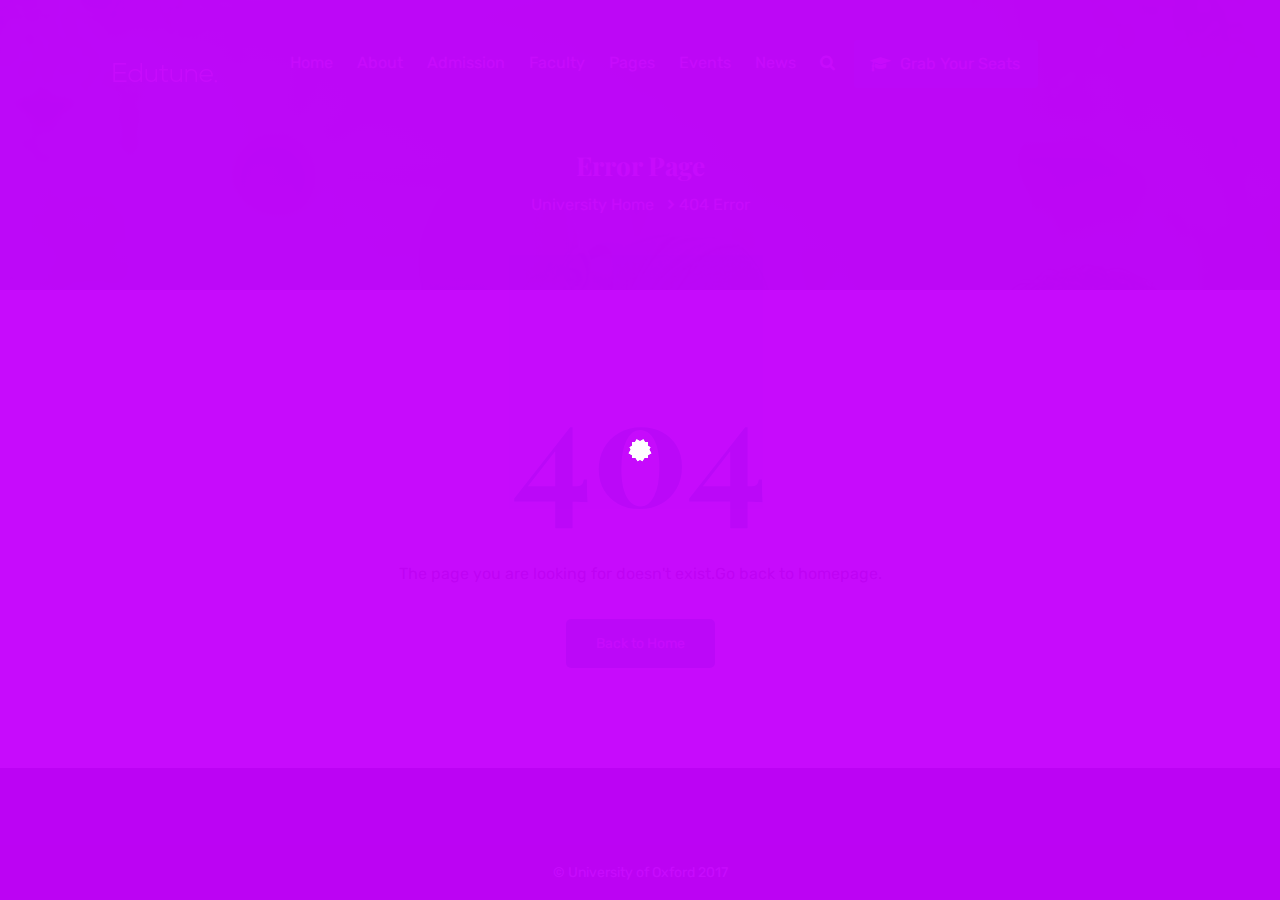
<file: error.404.html>
<!doctype html>
<html class="no-js" lang="">
    <head>
        <meta charset="utf-8">
        <meta http-equiv="x-ua-compatible" content="ie=edge">
        <title>Edutune || 404 Error</title>
        <meta name="description" content="">
        <meta name="viewport" content="width=device-width, initial-scale=1">

        <link rel="apple-touch-icon" href="apple-touch-icon.png">
        <!-- Place favicon.ico in the root directory -->

        <!-- Bhootstrap Css -->
        <link rel="stylesheet" href="asset/css/bootstrap.min.css">
        <!-- Fontawesome Css -->
        <link rel="stylesheet" href="asset/css/font-awesome.min.css">
        <!-- Icofont Css -->
        <link rel="stylesheet" href="asset/css/icofont.css">
        <!-- Owl Carousel Css -->
        <link rel="stylesheet" href="asset/css/owl.carousel.min.css">
        <!-- Magnific Popup Css -->
        <link rel="stylesheet" href="asset/css/magnific-popup.css">
        <!-- Slicknav Menu Css -->
        <link rel="stylesheet" href="asset/css/slicknav.min.css">
        <!-- JQuery UI Css -->
        <link rel="stylesheet" href="asset/css/jquery-ui.min.css">
        <!-- Animate Css -->
        <link rel="stylesheet" href="asset/css/animate.min.css">
        <!-- Style Css -->
        <link rel="stylesheet" href="style.css">
        <!-- Responsive Css -->
        <link rel="stylesheet" href="asset/css/responsive.css">
        <!-- jQuery-1.12.4 Js -->
        <script src="asset/js/jquery-1.12.4.min.js"></script>
    </head>
    <body>
        <!--[if lt IE 8]>
            <p class="browserupgrade">You are using an <strong>outdated</strong> browser. Please <a href="http://browsehappy.com/">upgrade your browser</a> to improve your experience.</p>
        <![endif]-->

        <!-- Add your site or application content here -->
        <!-- Preloader -->
        <div class="preloader">
            <ul>
                <li></li>
                <li></li>
                <li></li>
            </ul>
        </div>
        <!-- Preloader -->
        <!-- Site Main Wrapper -->
        <div class="site-main-wrapper">
            <!-- Header Area -->
            <div class="header-area">
                <div class="container">
                    <div class="row">
                        <div class="col-lg-2 text-md-center">
                            <div class="logo">
                                <h3><a href="index.html"><img src="asset/img/logo.png" alt=""></a></h3>
                            </div> <!-- /col-lg-4 -->
                        </div>
                        <div class="col-lg-10"> <!-- /col-lg-8 -->
                            <div class="mainmenu">
                                <ul id="menu">
                                    <li><a href="index.html">Home</a></li>
                                    <li><a href="about.html">About</a></li>
                                    <li><a href="admission.html">Admission</a></li>
                                    <li><a href="faculty.html">Faculty</a></li>
                                    <li><a href="#">Pages</a>
                                    <!-- Dropdown Menu -->
                                        <ul>
                                            <li><a href="single-admission.html">Single Admission</a></li>
                                            <li><a href="single-event.html">Single Event</a></li>
                                            <li><a href="single-blog.html">Single Blog</a></li>
                                        </ul>
                                    <!-- Dropdown Menu -->
                                    </li>
                                    <li><a href="single-event.html">Events</a></li>
                                    <li><a href="blog.html">News</a></li>
                                    <li><a href="#"><i class="fa fa-search"></i></a></li>
                                    <li class="btn"><a href="#"><i class="fa fa-graduation-cap"></i> Grab Your Seats</a></li>
                                </ul> <!-- /ul -->
                            </div> <!-- /mainmenu -->
                        </div>
                    </div>
                </div>
            </div>
            <!-- Header Area End -->

            <!-- Hero Area -->
            <div class="hero-area breadcrumb-area">
                <div class="container">
                    <div class="row justify-content-center">
                        <div class="col-lg-8 text-center">
                            <h3>Error Page</h3>
                            <a href="index.html">University Home</a>
                            <i class="icofont icofont-simple-right"></i>404 Error
                        </div> <!-- /col-lg-8 -->
                    </div>
                </div>
            </div>
            <!-- Hero Area End -->
            <!-- Error Area -->
            <div class="section-padding">
                <div class="container">
                    <div class="row justify-content-center">
                        <div class="col-lg-6 text-center">
                            <div class="error-text">
                                <h1>404</h1>
                                <p>The page you are looking for doesn't exist.Go back to homepage.</p>
                                <a href="index.html" class="edutune-btn">Back to Home</a>
                            </div>
                        </div>
                    </div> <!-- /row -->
                </div> <!-- /container -->
            </div>
            <!-- Error Area End -->
        </div>
        <!-- Site Main Wrapper End -->

        <!-- Footer Area -->
        <div class="site-footer">
            <div class="footer-top-area">
                <div class="container">
                    <div class="row">
                        <div class="col-lg-3 col-sm-6">
                            <div class="footer-widget">
                                <h4 class="widget-title">Contact with us</h4>
                                <div class="contact-info">
                                    <ul>
                                        <li>
                                            <div class="contact-icon">
                                                <i class="icofont icofont-social-google-map"></i>
                                            </div>
                                            <p class="contact-text">
                                                University of Edutune.
                                                Senate House, 
                                                Tyndall Avenue, 
                                                Bristol, BS8 1TH, UK. 
                                            </p>
                                        </li> <!-- /li -->
                                        <li>
                                            <div class="contact-icon">
                                                <i class="icofont icofont-phone"></i>
                                            </div>
                                            <p class="contact-text">
                                                +44 (0)117 928 9000 
                                            </p>
                                        </li> <!-- /li -->
                                        <li>
                                            <div class="contact-icon">
                                                <i class="icofont icofont-envelope"></i>
                                            </div>
                                            <p class="contact-text">
                                                Info@edutune.com
                                            </p>
                                        </li> <!-- /li -->
                                    </ul> <!-- /ul -->
                                </div> <!-- /contact-info -->
                            </div> <!-- /footer-widget -->
                        </div> <!-- /col-lg-3 -->
                        <div class="col-lg-3 col-sm-6">
                            <div class="footer-widget">
                                <h4 class="widget-title">Study at Edutune</h4>
                                <ul>
                                    <li><a href="#">Undergraduate study</a></li>
                                    <li><a href="#">Postgraduate study</a></li>
                                    <li><a href="#">International students</a></li>
                                    <li><a href="#">Open days Study</a></li>
                                    <li><a href="#">Library</a></li>
                                </ul> <!-- /ul -->
                            </div> <!-- /footer-widget -->
                        </div> <!-- /col-lg-3 -->
                        <div class="col-lg-3 col-sm-6">
                            <div class="footer-widget">
                                <h4 class="widget-title">About us</h4>
                                <ul>
                                    <li><a href="#">Tours and visits</a></li>
                                    <li><a href="#">News &amp; Events</a></li>
                                    <li><a href="#">Research Institutes</a></li>
                                    <li><a href="#">Support us</a></li>
                                    <li><a href="#">Contact Us</a></li>
                                    <li><a href="#">Privancy policy</a></li>
                                </ul> <!-- /ul -->
                            </div> <!-- /footer-widget -->
                        </div> <!-- /col-lg-3 -->
                        <div class="col-lg-3 col-sm-6">
                            <div class="footer-widget">
                                <h4 class="widget-title">Connect with us</h4>
                                <ul>
                                    <li><a href="#"><i class="icofont icofont-social-facebook"></i> Like us on Facebook</a></li>
                                    <li><a href="#"><i class="icofont icofont-social-twitter"></i> Follow us on Twitter</a></li>
                                    <li><a href="#"><i class="icofont icofont-social-pinterest"></i> Follow us on Pinterest</a></li>
                                    <li><a href="#"><i class="icofont icofont-social-google-plus"></i> Follow us on Google Plus</a></li>
                                    <li><a href="#"><i class="icofont icofont-brand-linkedin"></i> Connect us on Linkedin</a></li>
                                </ul> <!-- /ul -->
                            </div> <!-- /footer-widget -->
                        </div> <!-- /col-lg-3 -->
                    </div>
                </div>
            </div> <!-- /footer-top-area -->
            <div class="copyright-text">
                <div class="container">
                    <div class="row">
                        <div class="col-12 text-center">
                            <p>&copy; University of Oxford 2017</p>
                        </div>
                    </div>
                </div>
            </div>
        </div>
        <!-- Footer Area End -->

        <!-- Popper Js -->
        <script src="asset/js/popper.min.js"></script>
        <!-- Bhootstrap Js -->
        <script src="asset/js/bootstrap.min.js"></script>
        <!-- Owl Carousel Js -->
        <script src="asset/js/owl.carousel.min.js"></script>
        <!-- Magnific-Popup Js -->
        <script src="asset/js/jquery.magnific-popup.min.js"></script>
        <!-- Counter Up Js -->
        <script src="asset/js/jquery.counterup.min.js"></script>
        <!-- Waypoints Js -->
        <script src="asset/js/waypoints.min.js"></script>
        <!-- JQuery UI Js -->
        <script src="asset/js/jquery-ui.min.js"></script>
        <!-- Plugins Js -->
        <script src="asset/js/plugins.js"></script>
        <!-- Slicknav Menu Js -->
        <script src="asset/js/jquery.slicknav.min.js"></script>
        <!-- Main Js -->
        <script src="asset/js/main.js"></script>
    </body>
</html>
</file>
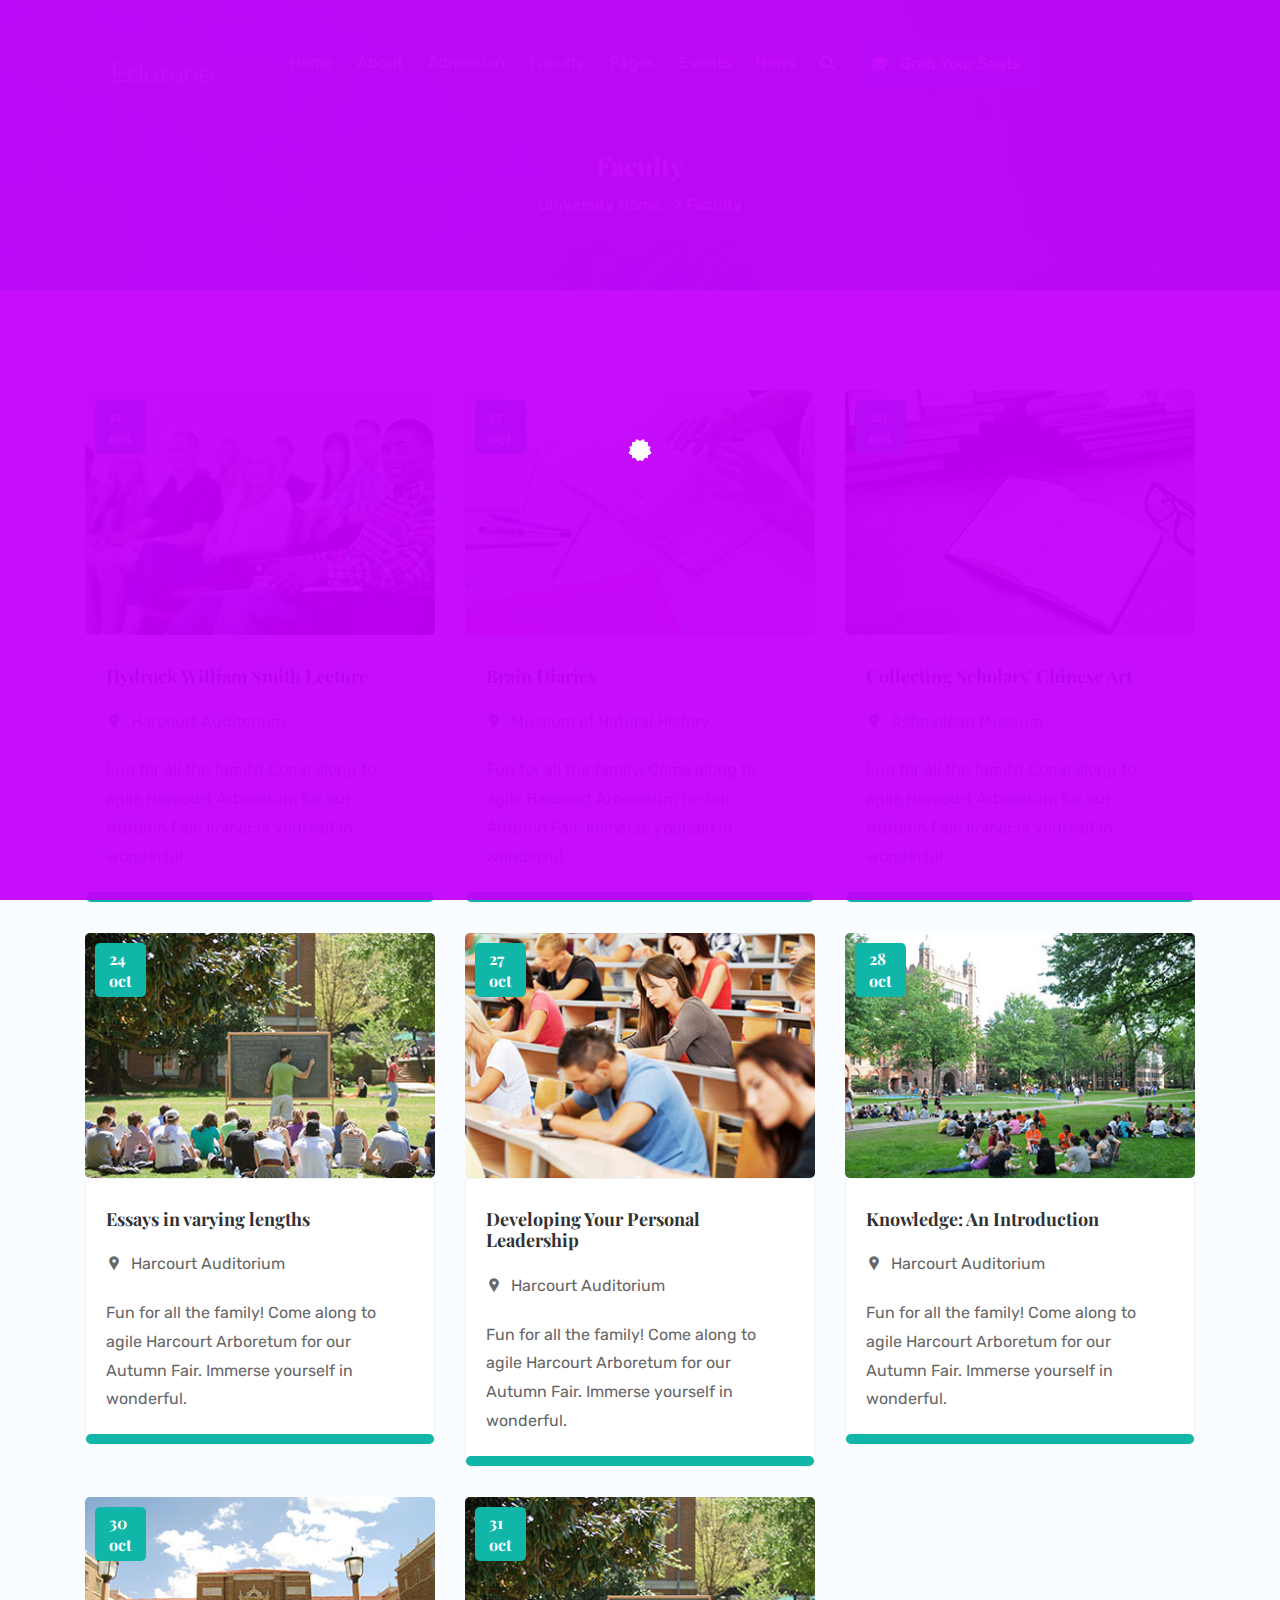
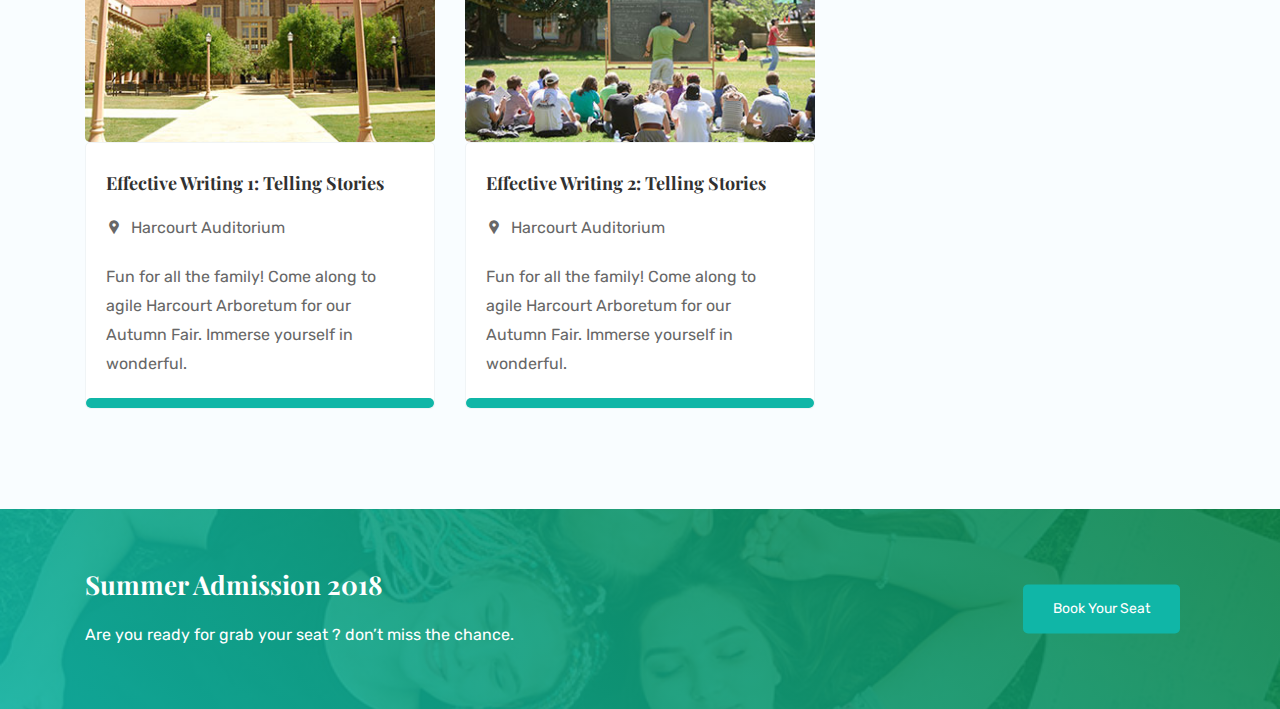
<file: event.html>
<!doctype html>
<html class="no-js" lang="">
    <head>
        <meta charset="utf-8">
        <meta http-equiv="x-ua-compatible" content="ie=edge">
        <title>Edutune || Event</title>
        <meta name="description" content="">
        <meta name="viewport" content="width=device-width, initial-scale=1">

        <link rel="apple-touch-icon" href="apple-touch-icon.png">
        <!-- Place favicon.ico in the root directory -->

        <!-- Bhootstrap Css -->
        <link rel="stylesheet" href="asset/css/bootstrap.min.css">
        <!-- Fontawesome Css -->
        <link rel="stylesheet" href="asset/css/font-awesome.min.css">
        <!-- Icofont Css -->
        <link rel="stylesheet" href="asset/css/icofont.css">
        <!-- Owl Carousel Css -->
        <link rel="stylesheet" href="asset/css/owl.carousel.min.css">
        <!-- Magnific Popup Css -->
        <link rel="stylesheet" href="asset/css/magnific-popup.css">
        <!-- Slicknav Menu Css -->
        <link rel="stylesheet" href="asset/css/slicknav.min.css">
        <!-- JQuery UI Css -->
        <link rel="stylesheet" href="asset/css/jquery-ui.min.css">
        <!-- Animate Css -->
        <link rel="stylesheet" href="asset/css/animate.min.css">
        <!-- Style Css -->
        <link rel="stylesheet" href="style.css">
        <!-- Responsive Css -->
        <link rel="stylesheet" href="asset/css/responsive.css">
        <!-- jQuery-1.12.4 Js -->
        <script src="asset/js/jquery-1.12.4.min.js"></script>
    </head>
    <body>
        <!--[if lt IE 8]>
            <p class="browserupgrade">You are using an <strong>outdated</strong> browser. Please <a href="http://browsehappy.com/">upgrade your browser</a> to improve your experience.</p>
        <![endif]-->

        <!-- Add your site or application content here -->
        <!-- Preloader -->
        <div class="preloader">
            <ul>
                <li></li>
                <li></li>
                <li></li>
            </ul>
        </div>
        <!-- Preloader -->
        <!-- Site Main Wrapper -->
        <div class="site-main-wrapper">
            <!-- Header Area -->
            <div class="header-area">
                <div class="container">
                    <div class="row">
                        <div class="col-lg-2 text-md-center">
                            <div class="logo">
                                <h3><a href="index.html"><img src="asset/img/logo.png" alt=""></a></h3>
                            </div> <!-- /col-lg-4 -->
                        </div>
                        <div class="col-lg-10"> <!-- /col-lg-8 -->
                            <div class="mainmenu">
                                <ul id="menu">
                                    <li><a href="index.html">Home</a></li>
                                    <li><a href="about.html">About</a></li>
                                    <li><a href="admission.html">Admission</a></li>
                                    <li><a href="faculty.html">Faculty</a></li>
                                    <li><a href="#">Pages</a>
                                    <!-- Dropdown Menu -->
                                        <ul>
                                            <li><a href="single-admission.html">Single Admission</a></li>
                                            <li><a href="single-event.html">Single Event</a></li>
                                            <li><a href="single-blog.html">Single Blog</a></li>
                                        </ul>
                                    <!-- Dropdown Menu -->
                                    </li>
                                    <li><a href="single-event.html">Events</a></li>
                                    <li><a href="blog.html">News</a></li>
                                    <li><a href="#"><i class="fa fa-search"></i></a></li>
                                    <li class="btn"><a href="#"><i class="fa fa-graduation-cap"></i> Grab Your Seats</a></li>
                                </ul> <!-- /ul -->
                            </div> <!-- /mainmenu -->
                        </div>
                    </div>
                </div>
            </div>
            <!-- Header Area End -->

            <!-- Hero Area -->
            <div class="hero-area breadcrumb-area">
                <div class="container">
                    <div class="row justify-content-center">
                        <div class="col-lg-8 text-center">
                            <h3>Faculty</h3>
                            <a href="index.html">University Home</a>
                            <i class="icofont icofont-simple-right"></i>Faculty
                        </div> <!-- /col-lg-8 -->
                    </div>
                </div>
            </div>
            <!-- Hero Area End -->
            <!-- Event Area -->
            <div class="section-padding">
                <div class="container">
                    <div class="row">
                        <div class="col-lg-4 col-sm-6">
                            <div class="single-event-item">
                                <div class="single-event-bg event-bg-1">
                                        <span>
                                            11
                                            <br>
                                            oct
                                        </span>
                                    </div> <!-- /snngle-event-bg -->
                                <div class="border-box">
                                    <div class="event-discription">
                                        <h5>Hydrock William Smith Lecture</h5>
                                        <p class="event-location"><i class="icofont icofont-social-google-map"></i> Harcourt  Auditorium</p>
                                        <p>Fun for all the family! Come along to agile Harcourt Arboretum for our Autumn Fair. Immerse yourself in wonderful.</p>
                                    </div> <!-- /event-discription -->
                                </div> <!-- /border-box -->
                            </div> <!-- /border-box -->
                        </div> <!-- /col-lg-4 -->
                        <div class="col-lg-4 col-sm-6">
                            <div class="single-event-item sm-mt-30">
                                <div class="single-event-bg event-bg-2">
                                        <span>
                                            17
                                            <br>
                                            oct
                                        </span>
                                    </div> <!-- /snngle-event-bg -->
                                <div class="border-box">
                                    <div class="event-discription">
                                        <h5>Brain Diaries</h5>
                                        <p class="event-location"><i class="icofont icofont-social-google-map"></i> Museum of Natural History</p>
                                        <p>Fun for all the family! Come along to agile Harcourt Arboretum for our Autumn Fair. Immerse yourself in wonderful.</p>
                                    </div> <!-- /event-discription -->
                                </div> <!-- /border-box -->
                            </div> <!-- /border-box -->
                        </div> <!-- /col-lg-4 -->
                        <div class="col-lg-4 col-sm-6">
                            <div class="single-event-item md-mt-30 sm-mt-30">
                                <div class="single-event-bg event-bg-3">
                                        <span>
                                            20
                                            <br>
                                            oct
                                        </span>
                                    </div> <!-- /snngle-event-bg -->
                                <div class="border-box">
                                    <div class="event-discription">
                                        <h5>Collecting Scholars'  Chinese Art</h5>
                                        <p class="event-location"><i class="icofont icofont-social-google-map"></i> Ashmolean Museum</p>
                                        <p>Fun for all the family! Come along to agile Harcourt Arboretum for our Autumn Fair. Immerse yourself in wonderful.</p>
                                    </div> <!-- /event-discription -->
                                </div> <!-- /border-box -->
                            </div> <!-- /border-box -->
                        </div> <!-- /col-lg-4 -->
                        <div class="col-lg-4 col-sm-6">
                            <div class="single-event-item mt-30">
                                <div class="single-event-bg event-bg-4">
                                        <span>
                                            24
                                            <br>
                                            oct
                                        </span>
                                    </div> <!-- /snngle-event-bg -->
                                <div class="border-box">
                                    <div class="event-discription">
                                        <h5>Essays in varying lengths</h5>
                                        <p class="event-location"><i class="icofont icofont-social-google-map"></i> Harcourt  Auditorium</p>
                                        <p>Fun for all the family! Come along to agile Harcourt Arboretum for our Autumn Fair. Immerse yourself in wonderful.</p>
                                    </div> <!-- /event-discription -->
                                </div> <!-- /border-box -->
                            </div> <!-- /border-box -->
                        </div> <!-- /col-lg-4 -->
                        <div class="col-lg-4 col-sm-6">
                            <div class="single-event-item mt-30">
                                <div class="single-event-bg event-bg-5">
                                        <span>
                                            27
                                            <br>
                                            oct
                                        </span>
                                    </div> <!-- /snngle-event-bg -->
                                <div class="border-box">
                                    <div class="event-discription">
                                        <h5>Developing Your Personal Leadership</h5>
                                        <p class="event-location"><i class="icofont icofont-social-google-map"></i> Harcourt  Auditorium</p>
                                        <p>Fun for all the family! Come along to agile Harcourt Arboretum for our Autumn Fair. Immerse yourself in wonderful.</p>
                                    </div> <!-- /event-discription -->
                                </div> <!-- /border-box -->
                            </div> <!-- /border-box -->
                        </div> <!-- /col-lg-4 -->
                        <div class="col-lg-4 col-sm-6">
                            <div class="single-event-item mt-30">
                                <div class="single-event-bg event-bg-6">
                                        <span>
                                            28
                                            <br>
                                            oct
                                        </span>
                                    </div> <!-- /snngle-event-bg -->
                                <div class="border-box">
                                    <div class="event-discription">
                                        <h5>Knowledge: An Introduction </h5>
                                        <p class="event-location"><i class="icofont icofont-social-google-map"></i> Harcourt  Auditorium</p>
                                        <p>Fun for all the family! Come along to agile Harcourt Arboretum for our Autumn Fair. Immerse yourself in wonderful.</p>
                                    </div> <!-- /event-discription -->
                                </div> <!-- /border-box -->
                            </div> <!-- /border-box -->
                        </div> <!-- /col-lg-4 -->
                        <div class="col-lg-4 col-sm-6">
                            <div class="single-event-item mt-30">
                                <div class="single-event-bg event-bg-7">
                                        <span>
                                            30
                                            <br>
                                            oct
                                        </span>
                                    </div> <!-- /snngle-event-bg -->
                                <div class="border-box">
                                    <div class="event-discription">
                                        <h5>Effective Writing 1: Telling Stories</h5>
                                        <p class="event-location"><i class="icofont icofont-social-google-map"></i> Harcourt  Auditorium</p>
                                        <p>Fun for all the family! Come along to agile Harcourt Arboretum for our Autumn Fair. Immerse yourself in wonderful.</p>
                                    </div> <!-- /event-discription -->
                                </div> <!-- /border-box -->
                            </div> <!-- /border-box -->
                        </div> <!-- /col-lg-4 -->
                        <div class="col-lg-4 col-sm-6">
                            <div class="single-event-item mt-30">
                                <div class="single-event-bg event-bg-8">
                                        <span>
                                            31
                                            <br>
                                            oct
                                        </span>
                                    </div> <!-- /snngle-event-bg -->
                                <div class="border-box">
                                    <div class="event-discription">
                                        <h5>Effective Writing 2: Telling Stories</h5>
                                        <p class="event-location"><i class="icofont icofont-social-google-map"></i> Harcourt  Auditorium</p>
                                        <p>Fun for all the family! Come along to agile Harcourt Arboretum for our Autumn Fair. Immerse yourself in wonderful.</p>
                                    </div> <!-- /event-discription -->
                                </div> <!-- /border-box -->
                            </div> <!-- /border-box -->
                        </div> <!-- /col-lg-4 -->
                    </div> <!-- /row -->
                </div> <!-- /container -->
            </div>
            <!-- Event Area End -->
            <!-- CTA Area -->
            <div class="cta-area">
                <div class="container">
                    <div class="row">
                        <div class="col-12">
                            <h3>Summer Admission 2018</h3>
                            <p>Are you ready for grab your seat ? don’t miss the chance.</p>
                            <a href="" class="edutune-btn">Book Your Seat</a>
                        </div>  <!-- /col-lg-12 -->
                    </div> <!-- /row -->
                </div>
            </div>
            <!-- CTA Area End -->
        </div>
        <!-- Site Main Wrapper End -->

        <!-- Footer Area -->
        <div class="site-footer">
            <div class="footer-top-area">
                <div class="container">
                    <div class="row">
                        <div class="col-lg-3 col-sm-6">
                            <div class="footer-widget">
                                <h4 class="widget-title">Contact with us</h4>
                                <div class="contact-info">
                                    <ul>
                                        <li>
                                            <div class="contact-icon">
                                                <i class="icofont icofont-social-google-map"></i>
                                            </div>
                                            <p class="contact-text">
                                                University of Edutune.
                                                Senate House, 
                                                Tyndall Avenue, 
                                                Bristol, BS8 1TH, UK. 
                                            </p>
                                        </li> <!-- /li -->
                                        <li>
                                            <div class="contact-icon">
                                                <i class="icofont icofont-phone"></i>
                                            </div>
                                            <p class="contact-text">
                                                +44 (0)117 928 9000 
                                            </p>
                                        </li> <!-- /li -->
                                        <li>
                                            <div class="contact-icon">
                                                <i class="icofont icofont-envelope"></i>
                                            </div>
                                            <p class="contact-text">
                                                Info@edutune.com
                                            </p>
                                        </li> <!-- /li -->
                                    </ul> <!-- /ul -->
                                </div> <!-- /contact-info -->
                            </div> <!-- /footer-widget -->
                        </div> <!-- /col-lg-3 -->
                        <div class="col-lg-3 col-sm-6">
                            <div class="footer-widget">
                                <h4 class="widget-title">Study at Edutune</h4>
                                <ul>
                                    <li><a href="#">Undergraduate study</a></li>
                                    <li><a href="#">Postgraduate study</a></li>
                                    <li><a href="#">International students</a></li>
                                    <li><a href="#">Open days Study</a></li>
                                    <li><a href="#">Library</a></li>
                                </ul> <!-- /ul -->
                            </div> <!-- /footer-widget -->
                        </div> <!-- /col-lg-3 -->
                        <div class="col-lg-3 col-sm-6">
                            <div class="footer-widget">
                                <h4 class="widget-title">About us</h4>
                                <ul>
                                    <li><a href="#">Tours and visits</a></li>
                                    <li><a href="#">News &amp; Events</a></li>
                                    <li><a href="#">Research Institutes</a></li>
                                    <li><a href="#">Support us</a></li>
                                    <li><a href="#">Contact Us</a></li>
                                    <li><a href="#">Privancy policy</a></li>
                                </ul> <!-- /ul -->
                            </div> <!-- /footer-widget -->
                        </div> <!-- /col-lg-3 -->
                        <div class="col-lg-3 col-sm-6">
                            <div class="footer-widget">
                                <h4 class="widget-title">Connect with us</h4>
                                <ul>
                                    <li><a href="#"><i class="icofont icofont-social-facebook"></i> Like us on Facebook</a></li>
                                    <li><a href="#"><i class="icofont icofont-social-twitter"></i> Follow us on Twitter</a></li>
                                    <li><a href="#"><i class="icofont icofont-social-pinterest"></i> Follow us on Pinterest</a></li>
                                    <li><a href="#"><i class="icofont icofont-social-google-plus"></i> Follow us on Google Plus</a></li>
                                    <li><a href="#"><i class="icofont icofont-brand-linkedin"></i> Connect us on Linkedin</a></li>
                                </ul> <!-- /ul -->
                            </div> <!-- /footer-widget -->
                        </div> <!-- /col-lg-3 -->
                    </div>
                </div>
            </div> <!-- /footer-top-area -->
            <div class="copyright-text">
                <div class="container">
                    <div class="row">
                        <div class="col-12 text-center">
                            <p>&copy; University of Oxford 2017</p>
                        </div>
                    </div>
                </div>
            </div>
        </div>
        <!-- Footer Area End -->

        <!-- Popper Js -->
        <script src="asset/js/popper.min.js"></script>
        <!-- Bhootstrap Js -->
        <script src="asset/js/bootstrap.min.js"></script>
        <!-- Owl Carousel Js -->
        <script src="asset/js/owl.carousel.min.js"></script>
        <!-- Magnific-Popup Js -->
        <script src="asset/js/jquery.magnific-popup.min.js"></script>
        <!-- Counter Up Js -->
        <script src="asset/js/jquery.counterup.min.js"></script>
        <!-- Waypoints Js -->
        <script src="asset/js/waypoints.min.js"></script>
        <!-- JQuery UI Js -->
        <script src="asset/js/jquery-ui.min.js"></script>
        <!-- Plugins Js -->
        <script src="asset/js/plugins.js"></script>
        <!-- Slicknav Menu Js -->
        <script src="asset/js/jquery.slicknav.min.js"></script>
        <!-- Main Js -->
        <script src="asset/js/main.js"></script>
    </body>
</html>
</file>
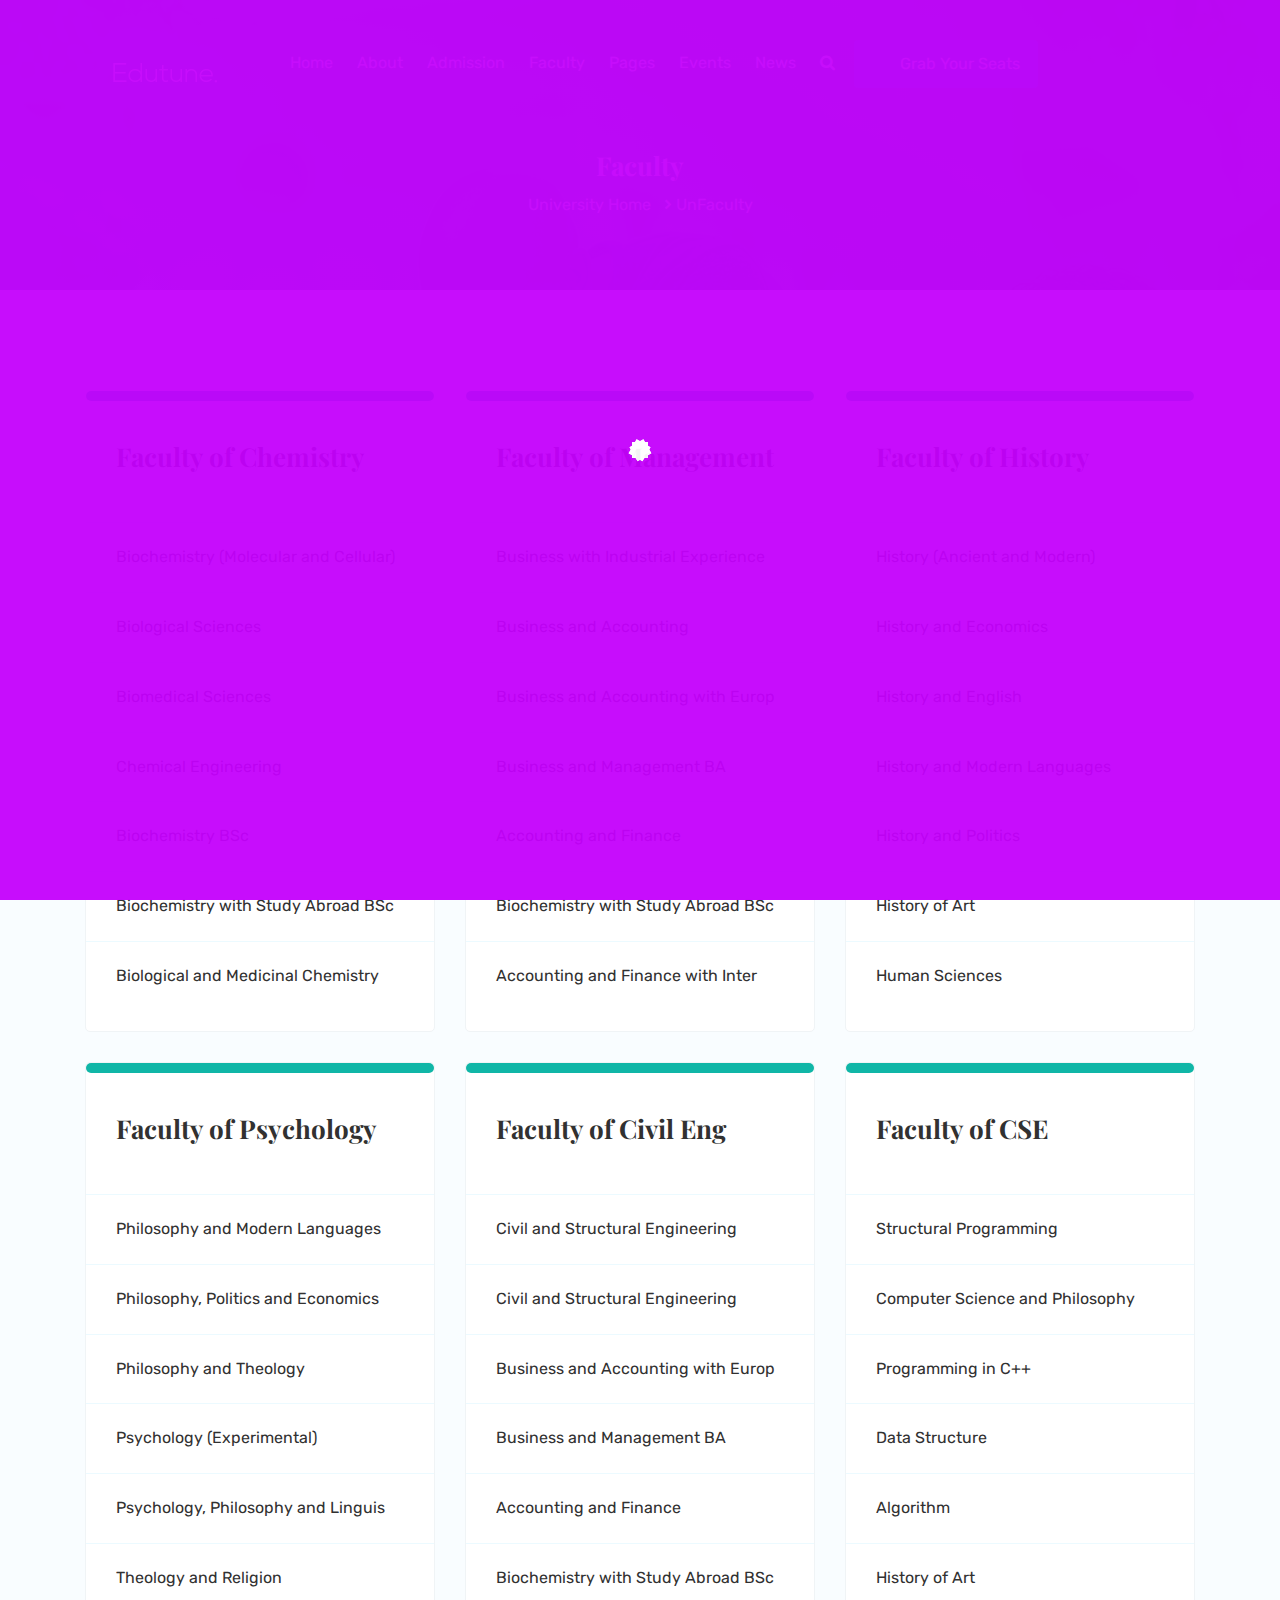
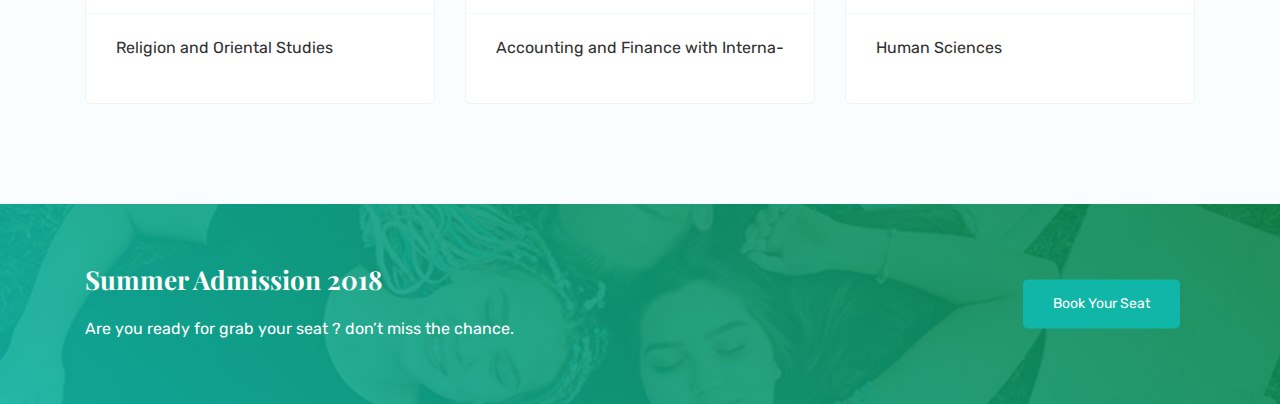
<file: faculty.html>
<!doctype html>
<html class="no-js" lang="">
    <head>
        <meta charset="utf-8">
        <meta http-equiv="x-ua-compatible" content="ie=edge">
        <title>Edutune || Faculty</title>
        <meta name="description" content="">
        <meta name="viewport" content="width=device-width, initial-scale=1">

        <link rel="apple-touch-icon" href="apple-touch-icon.png">
        <!-- Place favicon.ico in the root directory -->

        <!-- Bhootstrap Css -->
        <link rel="stylesheet" href="asset/css/bootstrap.min.css">
        <!-- Fontawesome Css -->
        <link rel="stylesheet" href="asset/css/font-awesome.min.css">
        <!-- Icofont Css -->
        <link rel="stylesheet" href="asset/css/icofont.css">
        <!-- Owl Carousel Css -->
        <link rel="stylesheet" href="asset/css/owl.carousel.min.css">
        <!-- Magnific Popup Css -->
        <link rel="stylesheet" href="asset/css/magnific-popup.css">
        <!-- Slicknav Menu Css -->
        <link rel="stylesheet" href="asset/css/slicknav.min.css">
        <!-- JQuery UI Css -->
        <link rel="stylesheet" href="asset/css/jquery-ui.min.css">
        <!-- Animate Css -->
        <link rel="stylesheet" href="asset/css/animate.min.css">
        <!-- Style Css -->
        <link rel="stylesheet" href="style.css">
        <!-- Responsive Css -->
        <link rel="stylesheet" href="asset/css/responsive.css">
        <!-- jQuery-1.12.4 Js -->
        <script src="asset/js/jquery-1.12.4.min.js"></script>
    </head>
    <body>
        <!--[if lt IE 8]>
            <p class="browserupgrade">You are using an <strong>outdated</strong> browser. Please <a href="http://browsehappy.com/">upgrade your browser</a> to improve your experience.</p>
        <![endif]-->

        <!-- Add your site or application content here -->
        <!-- Preloader -->
        <div class="preloader">
            <ul>
                <li></li>
                <li></li>
                <li></li>
            </ul>
        </div>
        <!-- Preloader -->
        <!-- Site Main Wrapper -->
        <div class="site-main-wrapper">
            <!-- Header Area -->
            <div class="header-area">
                <div class="container">
                    <div class="row">
                        <div class="col-lg-2 text-md-center">
                            <div class="logo">
                                <h3><a href="index.html"><img src="asset/img/logo.png" alt=""></a></h3>
                            </div> <!-- /col-lg-4 -->
                        </div>
                        <div class="col-lg-10"> <!-- /col-lg-8 -->
                            <div class="mainmenu">
                                <ul id="menu">
                                    <li><a href="index.html">Home</a></li>
                                    <li><a href="about.html">About</a></li>
                                    <li><a href="admission.html">Admission</a></li>
                                    <li><a href="faculty.html">Faculty</a></li>
                                    <li><a href="#">Pages</a>
                                    <!-- Dropdown Menu -->
                                        <ul>
                                            <li><a href="single-admission.html">Single Admission</a></li>
                                            <li><a href="single-event.html">Single Event</a></li>
                                            <li><a href="single-blog.html">Single Blog</a></li>
                                        </ul>
                                    <!-- Dropdown Menu -->
                                    </li>
                                    <li><a href="single-event.html">Events</a></li>
                                    <li><a href="blog.html">News</a></li>
                                    <li><a href="#"><i class="fa fa-search"></i></a></li>
                                    <li class="btn"><a href="#"><i class="fa fa-garaduation-cap"></i> Grab Your Seats</a></li>
                                </ul> <!-- /ul -->
                            </div> <!-- /mainmenu -->
                        </div>
                    </div>
                </div>
            </div>
            <!-- Header Area End -->

            <!-- Hero Area -->
            <div class="hero-area breadcrumb-area">
                <div class="container">
                    <div class="row justify-content-center">
                        <div class="col-lg-8 text-center">
                            <h3>Faculty</h3>
                            <a href="index.html">University Home</a>
                            <i class="icofont icofont-simple-right"></i>UnFaculty
                        </div> <!-- /col-lg-8 -->
                    </div>
                </div>
            </div>
            <!-- Hero Area End -->
            <!-- Faculty Area -->
            <div class="section-padding">
                <div class="container">
                    <div class="row">
                        <div class="col-lg-4 col-sm-6">
                            <div class="border-box">
                                <h3>Faculty of Chemistry</h3>
                                <ul>
                                    <li><a href="">Biochemistry (Molecular and Cellular)</a></li>
                                    <li><a href="">Biological Sciences</a></li>
                                    <li><a href="">Biomedical Sciences</a></li>
                                    <li><a href="">Chemical Engineering</a></li>
                                    <li><a href="">Biochemistry BSc</a></li>
                                    <li><a href="">Biochemistry with Study Abroad BSc</a></li>
                                    <li><a href="">Biological and Medicinal Chemistry</a></li>
                                </ul>
                            </div> <!-- /border-box -->
                        </div> <!-- /col-lg-4 -->
                        <div class="col-lg-4 col-sm-6 sm-mt-30">
                            <div class="border-box">
                                <h3>Faculty of Management</h3>
                                <ul>
                                    <li><a href="">Business with Industrial Experience</a></li>
                                    <li><a href="">Business and Accounting</a></li>
                                    <li><a href="">Business and Accounting with Europ</a></li>
                                    <li><a href="">Business and Management BA</a></li>
                                    <li><a href="">Accounting and Finance</a></li>
                                    <li><a href="">Biochemistry with Study Abroad BSc</a></li>
                                    <li><a href="">Accounting and Finance with Inter</a></li>
                                </ul>
                            </div> <!-- /border-box -->
                        </div> <!-- /col-lg-4 -->
                        <div class="col-lg-4 col-sm-6 md-mt-30 sm-mt-30 mts-30">
                            <div class="border-box">
                                <h3>Faculty of History</h3>
                                <ul>
                                    <li><a href="">History (Ancient and Modern)</a></li>
                                    <li><a href="">History and Economics</a></li>
                                    <li><a href="">History and English</a></li>
                                    <li><a href="">History and Modern Languages</a></li>
                                    <li><a href="">History and Politics</a></li>
                                    <li><a href="">History of Art</a></li>
                                    <li><a href="">Human Sciences</a></li>
                                </ul>
                            </div> <!-- /border-box -->
                        </div> <!-- /col-lg-4 -->
                        <div class="col-lg-4 col-sm-6 mt-30">
                            <div class="border-box">
                                <h3>Faculty of Psychology</h3>
                                <ul>
                                    <li><a href="">Philosophy and Modern Languages</a></li>
                                    <li><a href="">Philosophy, Politics and Economics</a></li>
                                    <li><a href="">Philosophy and Theology</a></li>
                                    <li><a href="">Psychology (Experimental)</a></li>
                                    <li><a href="">Psychology, Philosophy and Linguis</a></li>
                                    <li><a href="">Theology and Religion</a></li>
                                    <li><a href="">Religion and Oriental Studies</a></li>
                                </ul>
                            </div> <!-- /border-box -->
                        </div> <!-- /col-lg-4 -->
                        <div class="col-lg-4 col-sm-6 mt-30">
                            <div class="border-box">
                                <h3>Faculty of Civil Eng</h3>
                                <ul>
                                    <li><a href="">Civil and Structural Engineering</a></li>
                                    <li><a href="">Civil and Structural Engineering</a></li>
                                    <li><a href="">Business and Accounting with Europ</a></li>
                                    <li><a href="">Business and Management BA</a></li>
                                    <li><a href="">Accounting and Finance</a></li>
                                    <li><a href="">Biochemistry with Study Abroad BSc</a></li>
                                    <li><a href="">Accounting and Finance with Interna-</a></li>
                                </ul>
                            </div> <!-- /border-box -->
                        </div> <!-- /col-lg-4 -->
                        <div class="col-lg-4 col-sm-6 mt-30">
                            <div class="border-box">
                                <h3>Faculty of CSE</h3>
                                <ul>
                                    <li><a href="">Structural Programming</a></li>
                                    <li><a href="">Computer Science and Philosophy</a></li>
                                    <li><a href="">Programming in C++</a></li>
                                    <li><a href="">Data Structure</a></li>
                                    <li><a href="">Algorithm</a></li>
                                    <li><a href="">History of Art</a></li>
                                    <li><a href="">Human Sciences</a></li>
                                </ul>
                            </div> <!-- /border-box -->
                        </div> <!-- /col-lg-4 -->
                    </div> <!-- /row -->
                </div> <!-- /container -->
            </div>
            <!-- Faculty Area End -->
            <!-- CTA Area -->
            <div class="cta-area">
                <div class="container">
                    <div class="row">
                        <div class="col-12">
                            <h3>Summer Admission 2018</h3>
                            <p>Are you ready for grab your seat ? don’t miss the chance.</p>
                            <a href="" class="edutune-btn">Book Your Seat</a>
                        </div>  <!-- /col-lg-12 -->
                    </div> <!-- /row -->
                </div>
            </div>
            <!-- CTA Area End -->
        </div>
        <!-- Site Main Wrapper End -->

        <!-- Footer Area -->
        <div class="site-footer">
            <div class="footer-top-area">
                <div class="container">
                    <div class="row">
                        <div class="col-lg-3 col-sm-6">
                            <div class="footer-widget">
                                <h4 class="widget-title">Contact with us</h4>
                                <div class="contact-info">
                                    <ul>
                                        <li>
                                            <div class="contact-icon">
                                                <i class="icofont icofont-social-google-map"></i>
                                            </div>
                                            <p class="contact-text">
                                                University of Edutune.
                                                Senate House, 
                                                Tyndall Avenue, 
                                                Bristol, BS8 1TH, UK. 
                                            </p>
                                        </li> <!-- /li -->
                                        <li>
                                            <div class="contact-icon">
                                                <i class="icofont icofont-phone"></i>
                                            </div>
                                            <p class="contact-text">
                                                +44 (0)117 928 9000 
                                            </p>
                                        </li> <!-- /li -->
                                        <li>
                                            <div class="contact-icon">
                                                <i class="icofont icofont-envelope"></i>
                                            </div>
                                            <p class="contact-text">
                                                Info@edutune.com
                                            </p>
                                        </li> <!-- /li -->
                                    </ul> <!-- /ul -->
                                </div> <!-- /contact-info -->
                            </div> <!-- /footer-widget -->
                        </div> <!-- /col-lg-3 -->
                        <div class="col-lg-3 col-sm-6">
                            <div class="footer-widget">
                                <h4 class="widget-title">Study at Edutune</h4>
                                <ul>
                                    <li><a href="#">Undergraduate study</a></li>
                                    <li><a href="#">Postgraduate study</a></li>
                                    <li><a href="#">International students</a></li>
                                    <li><a href="#">Open days Study</a></li>
                                    <li><a href="#">Library</a></li>
                                </ul> <!-- /ul -->
                            </div> <!-- /footer-widget -->
                        </div> <!-- /col-lg-3 -->
                        <div class="col-lg-3 col-sm-6">
                            <div class="footer-widget">
                                <h4 class="widget-title">About us</h4>
                                <ul>
                                    <li><a href="#">Tours and visits</a></li>
                                    <li><a href="#">News &amp; Events</a></li>
                                    <li><a href="#">Research Institutes</a></li>
                                    <li><a href="#">Support us</a></li>
                                    <li><a href="#">Contact Us</a></li>
                                    <li><a href="#">Privancy policy</a></li>
                                </ul> <!-- /ul -->
                            </div> <!-- /footer-widget -->
                        </div> <!-- /col-lg-3 -->
                        <div class="col-lg-3 col-sm-6">
                            <div class="footer-widget">
                                <h4 class="widget-title">Connect with us</h4>
                                <ul>
                                    <li><a href="#"><i class="icofont icofont-social-facebook"></i> Like us on Facebook</a></li>
                                    <li><a href="#"><i class="icofont icofont-social-twitter"></i> Follow us on Twitter</a></li>
                                    <li><a href="#"><i class="icofont icofont-social-pinterest"></i> Follow us on Pinterest</a></li>
                                    <li><a href="#"><i class="icofont icofont-social-google-plus"></i> Follow us on Google Plus</a></li>
                                    <li><a href="#"><i class="icofont icofont-brand-linkedin"></i> Connect us on Linkedin</a></li>
                                </ul> <!-- /ul -->
                            </div> <!-- /footer-widget -->
                        </div> <!-- /col-lg-3 -->
                    </div>
                </div>
            </div> <!-- /footer-top-area -->
            <div class="copyright-text">
                <div class="container">
                    <div class="row">
                        <div class="col-12 text-center">
                            <p>&copy; University of Oxford 2017</p>
                        </div>
                    </div>
                </div>
            </div>
        </div>
        <!-- Footer Area End -->

        <!-- Popper Js -->
        <script src="asset/js/popper.min.js"></script>
        <!-- Bhootstrap Js -->
        <script src="asset/js/bootstrap.min.js"></script>
        <!-- Owl Carousel Js -->
        <script src="asset/js/owl.carousel.min.js"></script>
        <!-- Magnific-Popup Js -->
        <script src="asset/js/jquery.magnific-popup.min.js"></script>
        <!-- Counter Up Js -->
        <script src="asset/js/jquery.counterup.min.js"></script>
        <!-- Waypoints Js -->
        <script src="asset/js/waypoints.min.js"></script>
        <!-- JQuery UI Js -->
        <script src="asset/js/jquery-ui.min.js"></script>
        <!-- Plugins Js -->
        <script src="asset/js/plugins.js"></script>
        <!-- Slicknav Menu Js -->
        <script src="asset/js/jquery.slicknav.min.js"></script>
        <!-- Main Js -->
        <script src="asset/js/main.js"></script>
    </body>
</html>
</file>
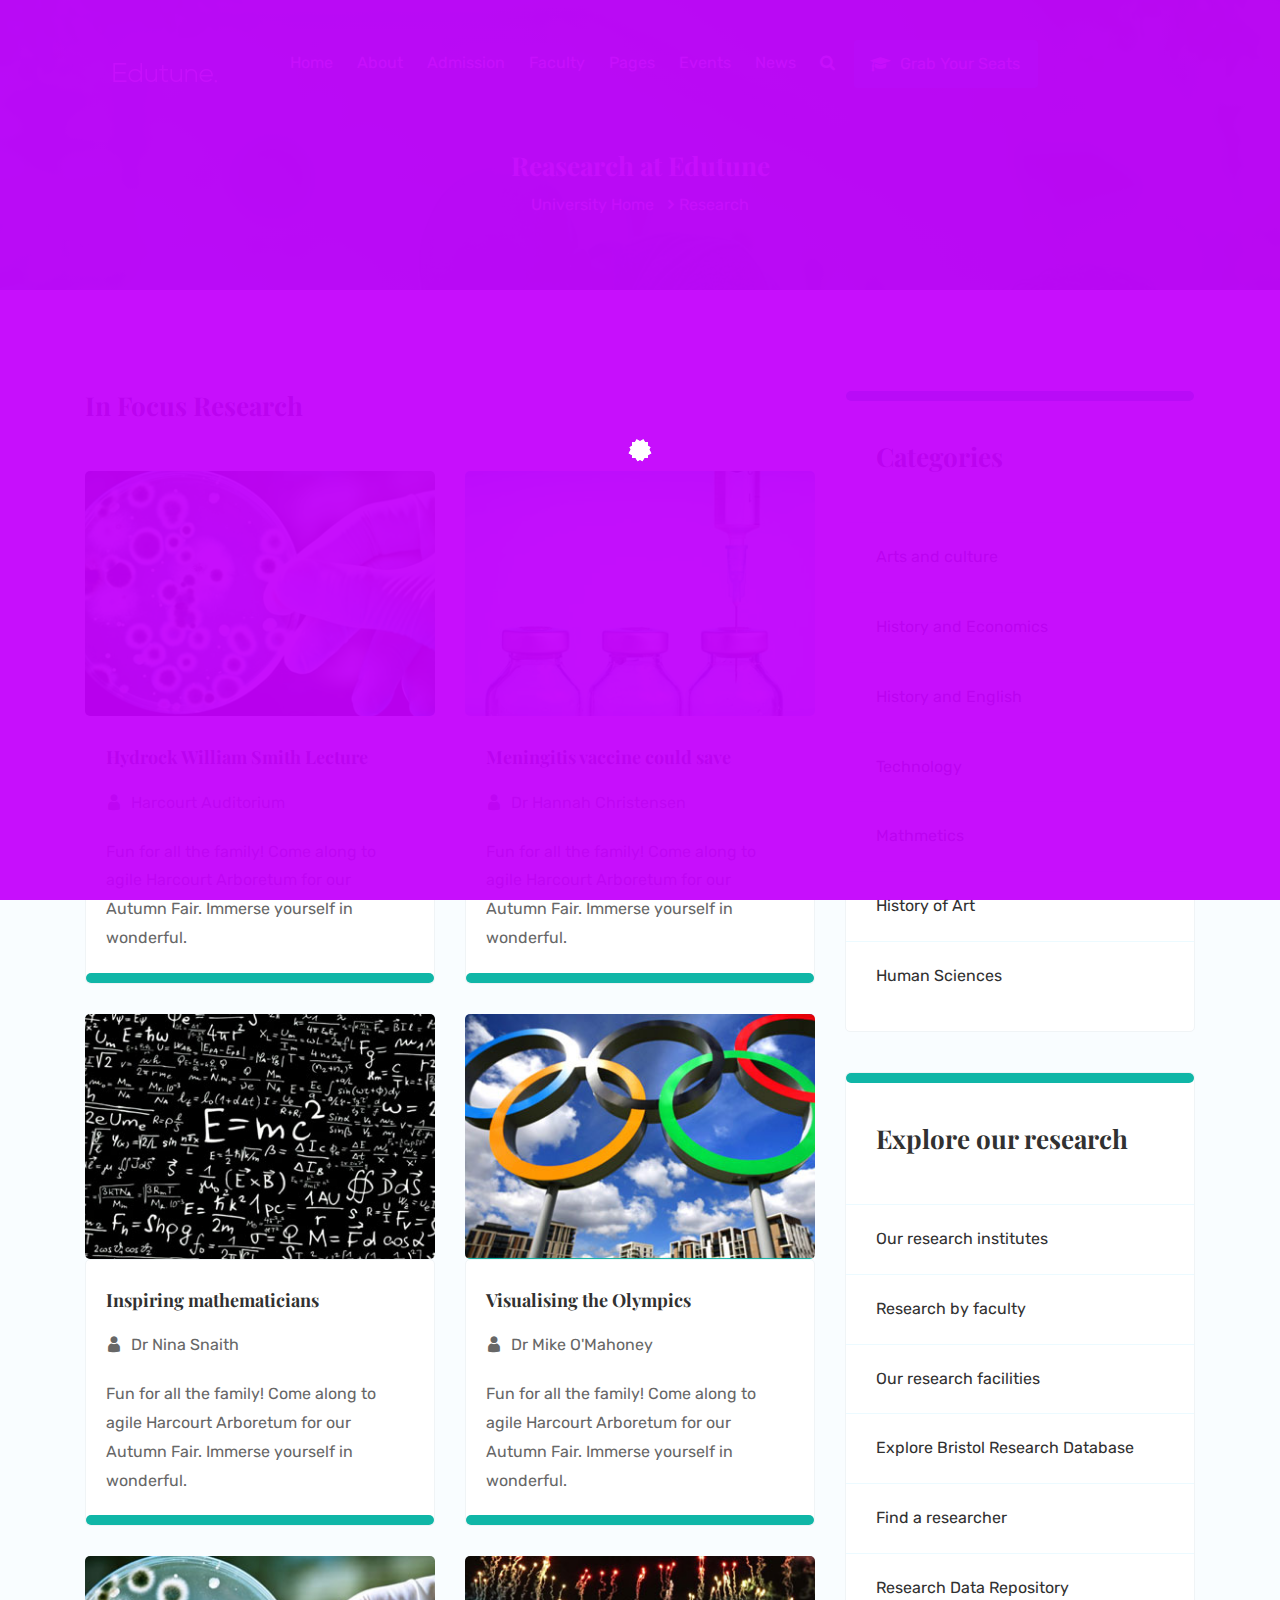
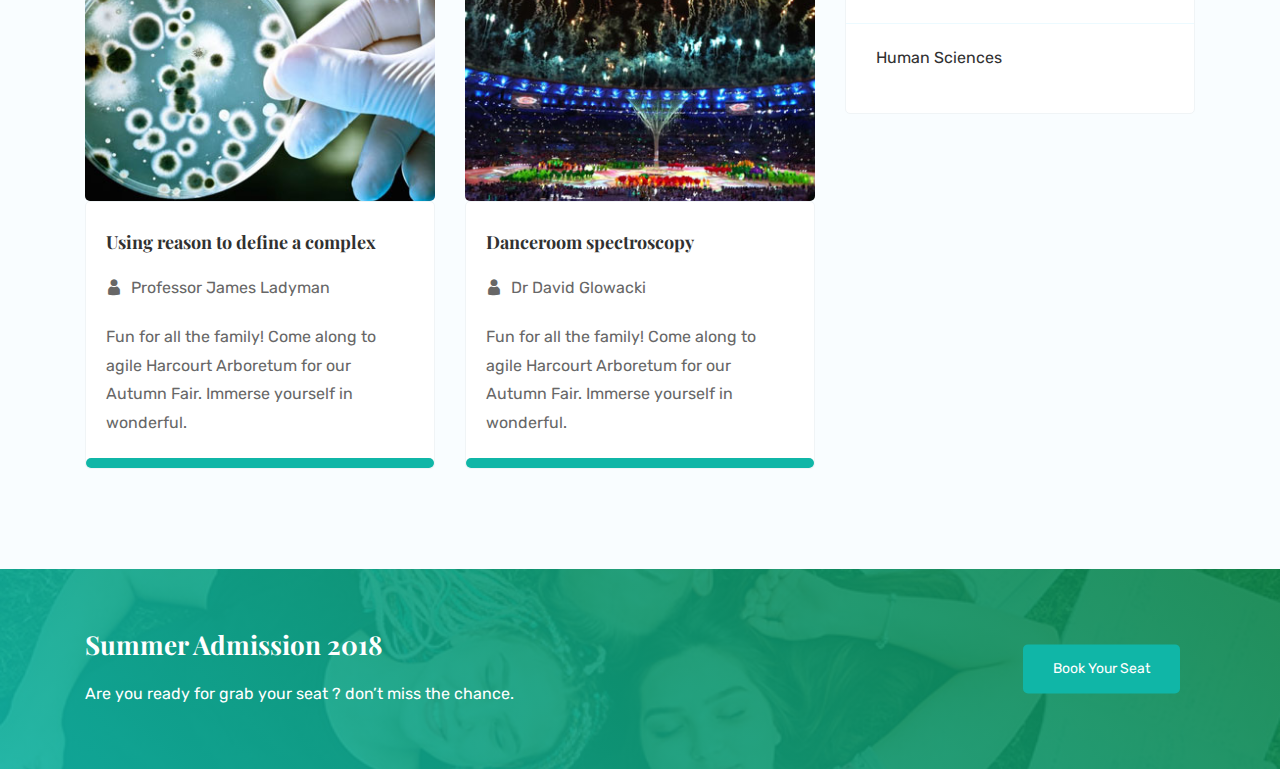
<file: research.html>
<!doctype html>
<html class="no-js" lang="">
    <head>
        <meta charset="utf-8">
        <meta http-equiv="x-ua-compatible" content="ie=edge">
        <title>Edutune || Research</title>
        <meta name="description" content="">
        <meta name="viewport" content="width=device-width, initial-scale=1">

        <link rel="apple-touch-icon" href="apple-touch-icon.png">
        <!-- Place favicon.ico in the root directory -->

        <!-- Bhootstrap Css -->
        <link rel="stylesheet" href="asset/css/bootstrap.min.css">
        <!-- Fontawesome Css -->
        <link rel="stylesheet" href="asset/css/font-awesome.min.css">
        <!-- Icofont Css -->
        <link rel="stylesheet" href="asset/css/icofont.css">
        <!-- Owl Carousel Css -->
        <link rel="stylesheet" href="asset/css/owl.carousel.min.css">
        <!-- Magnific Popup Css -->
        <link rel="stylesheet" href="asset/css/magnific-popup.css">
        <!-- Slicknav Menu Css -->
        <link rel="stylesheet" href="asset/css/slicknav.min.css">
        <!-- JQuery UI Css -->
        <link rel="stylesheet" href="asset/css/jquery-ui.min.css">
        <!-- Animate Css -->
        <link rel="stylesheet" href="asset/css/animate.min.css">
        <!-- Style Css -->
        <link rel="stylesheet" href="style.css">
        <!-- Responsive Css -->
        <link rel="stylesheet" href="asset/css/responsive.css">
        <!-- jQuery-1.12.4 Js -->
        <script src="asset/js/jquery-1.12.4.min.js"></script>
    </head>
    <body>
        <!--[if lt IE 8]>
            <p class="browserupgrade">You are using an <strong>outdated</strong> browser. Please <a href="http://browsehappy.com/">upgrade your browser</a> to improve your experience.</p>
        <![endif]-->

        <!-- Add your site or application content here -->
        <!-- Preloader -->
        <div class="preloader">
            <ul>
                <li></li>
                <li></li>
                <li></li>
            </ul>
        </div>
        <!-- Preloader -->
        <!-- Site Main Wrapper -->
        <div class="site-main-wrapper">
            <!-- Header Area -->
            <div class="header-area">
                <div class="container">
                    <div class="row">
                        <div class="col-lg-2 text-md-center">
                            <div class="logo">
                                <h3><a href="index.html"><img src="asset/img/logo.png" alt=""></a></h3>
                            </div> <!-- /col-lg-4 -->
                        </div>
                        <div class="col-lg-10"> <!-- /col-lg-8 -->
                            <div class="mainmenu">
                                <ul id="menu">
                                    <li><a href="index.html">Home</a></li>
                                    <li><a href="about.html">About</a></li>
                                    <li><a href="admission.html">Admission</a></li>
                                    <li><a href="faculty.html">Faculty</a></li>
                                    <li><a href="#">Pages</a>
                                    <!-- Dropdown Menu -->
                                        <ul>
                                            <li><a href="single-admission.html">Single Admission</a></li>
                                            <li><a href="single-event.html">Single Event</a></li>
                                            <li><a href="single-blog.html">Single Blog</a></li>
                                        </ul>
                                    <!-- Dropdown Menu -->
                                    </li>
                                    <li><a href="single-event.html">Events</a></li>
                                    <li><a href="blog.html">News</a></li>
                                    <li><a href="#"><i class="fa fa-search"></i></a></li>
                                    <li class="btn"><a href="#"><i class="fa fa-graduation-cap"></i> Grab Your Seats</a></li>
                                </ul> <!-- /ul -->
                            </div> <!-- /mainmenu -->
                        </div>
                    </div>
                </div>
            </div>
            <!-- Header Area End -->

            <!-- Hero Area -->
            <div class="hero-area breadcrumb-area">
                <div class="container">
                    <div class="row justify-content-center">
                        <div class="col-lg-8 text-center">
                            <h3>Reasearch at Edutune</h3>
                            <a href="index.html">University Home</a>
                            <i class="icofont icofont-simple-right"></i>Research
                        </div> <!-- /col-lg-8 -->
                    </div>
                </div>
            </div>
            <!-- Hero Area End -->
            <!-- Research Area -->
            <div class="section-padding">
                <div class="container">
                    <div class="row">
                        <div class="col-lg-8">
                            <div class="research-title">
                                <h3>In Focus Research</h3>
                            </div>
                            <div class="row">
                                <div class="col-sm-6">
                                    <div class="single-event-item">
                                        <div class="single-event-bg research-bg-1"></div> <!-- /snngle-event-bg -->
                                        <div class="border-box">
                                            <div class="event-discription">
                                                <h5>Hydrock William Smith Lecture</h5>
                                                <p class="event-location research-meta"><i class="icofont icofont-user"></i> Harcourt  Auditorium</p>
                                                <p>Fun for all the family! Come along to agile Harcourt Arboretum for our Autumn Fair. Immerse yourself in wonderful.</p>
                                            </div> <!-- /event-discription -->
                                        </div> <!-- /border-box -->
                                    </div> <!-- /border-box -->
                                </div> <!-- /col-lg-6 -->
                                <div class="col-sm-6 sm-mt-30">
                                    <div class="single-event-item">
                                        <div class="single-event-bg research-bg-2"></div> <!-- /snngle-event-bg -->
                                        <div class="border-box">
                                            <div class="event-discription">
                                                <h5>Meningitis vaccine could save</h5>
                                                <p class="event-location research-meta"><i class="icofont icofont-user"></i> Dr Hannah Christensen</p>
                                                <p>Fun for all the family! Come along to agile Harcourt Arboretum for our Autumn Fair. Immerse yourself in wonderful.</p>
                                            </div> <!-- /event-discription -->
                                        </div> <!-- /border-box -->
                                    </div> <!-- /border-box -->
                                </div> <!-- /col-lg-6 -->
                                <div class="col-sm-6 mt-30">
                                    <div class="single-event-item">
                                        <div class="single-event-bg research-bg-3"></div> <!-- /snngle-event-bg -->
                                        <div class="border-box">
                                            <div class="event-discription">
                                                <h5>Inspiring mathematicians</h5>
                                                <p class="event-location research-meta"><i class="icofont icofont-user"></i> Dr Nina Snaith</p>
                                                <p>Fun for all the family! Come along to agile Harcourt Arboretum for our Autumn Fair. Immerse yourself in wonderful.</p>
                                            </div> <!-- /event-discription -->
                                        </div> <!-- /border-box -->
                                    </div> <!-- /border-box -->
                                </div> <!-- /col-lg-6 -->
                                <div class="col-sm-6 mt-30">
                                    <div class="single-event-item">
                                        <div class="single-event-bg research-bg-4"></div> <!-- /snngle-event-bg -->
                                        <div class="border-box">
                                            <div class="event-discription">
                                                <h5>Visualising the Olympics</h5>
                                                <p class="event-location research-meta"><i class="icofont icofont-user"></i> Dr Mike O'Mahoney</p>
                                                <p>Fun for all the family! Come along to agile Harcourt Arboretum for our Autumn Fair. Immerse yourself in wonderful.</p>
                                            </div> <!-- /event-discription -->
                                        </div> <!-- /border-box -->
                                    </div> <!-- /border-box -->
                                </div> <!-- /col-lg-6 -->
                                <div class="col-sm-6 mt-30">
                                    <div class="single-event-item">
                                        <div class="single-event-bg research-bg-5"></div> <!-- /snngle-event-bg -->
                                        <div class="border-box">
                                            <div class="event-discription">
                                                <h5>Using reason to define a complex</h5>
                                                <p class="event-location research-meta"><i class="icofont icofont-user"></i> Professor James Ladyman</p>
                                                <p>Fun for all the family! Come along to agile Harcourt Arboretum for our Autumn Fair. Immerse yourself in wonderful.</p>
                                            </div> <!-- /event-discription -->
                                        </div> <!-- /border-box -->
                                    </div> <!-- /border-box -->
                                </div> <!-- /col-lg-6 -->
                                <div class="col-sm-6 mt-30">
                                    <div class="single-event-item">
                                        <div class="single-event-bg research-bg-6"></div> <!-- /snngle-event-bg -->
                                        <div class="border-box">
                                            <div class="event-discription">
                                                <h5>Danceroom spectroscopy</h5>
                                                <p class="event-location research-meta"><i class="icofont icofont-user"></i> Dr David Glowacki</p>
                                                <p>Fun for all the family! Come along to agile Harcourt Arboretum for our Autumn Fair. Immerse yourself in wonderful.</p>
                                            </div> <!-- /event-discription -->
                                        </div> <!-- /border-box -->
                                    </div> <!-- /border-box -->
                                </div> <!-- /col-lg-6 -->
                            </div> <!-- /row -->
                        </div> <!-- /col-lg-8 -->
                        <div class="col-lg-4">
                            <div class="border-box md-width md-mt-30 sm-mt-30">
                                <h3>Categories</h3>
                                <ul>
                                    <li><a href="">Arts and culture</a></li>
                                    <li><a href="">History and Economics</a></li>
                                    <li><a href="">History and English</a></li>
                                    <li><a href="">Technology</a></li>
                                    <li><a href="">Mathmetics</a></li>
                                    <li><a href="">History of Art</a></li>
                                    <li><a href="">Human Sciences</a></li>
                                </ul>
                            </div> <!-- /border-box -->
                            <div class="border-box md-width ml-30 mt-40">
                                <h3>Explore our research</h3>
                                <ul>
                                    <li><a href="">Our research institutes</a></li>
                                    <li><a href="">Research by faculty</a></li>
                                    <li><a href="">Our research facilities</a></li>
                                    <li><a href="">Explore Bristol Research Database</a></li>
                                    <li><a href="">Find a researcher</a></li>
                                    <li><a href="">Research Data Repository</a></li>
                                    <li><a href="">Human Sciences</a></li>
                                </ul>
                            </div> <!-- /border-box -->
                        </div> <!-- /col-lg-4 -->
                    </div> <!-- /row -->
                </div> <!-- /container -->
            </div>
            <!-- Research Area End -->
            <!-- CTA Area -->
            <div class="cta-area">
                <div class="container">
                    <div class="row">
                        <div class="col-12">
                            <h3>Summer Admission 2018</h3>
                            <p>Are you ready for grab your seat ? don’t miss the chance.</p>
                            <a href="" class="edutune-btn">Book Your Seat</a>
                        </div>  <!-- /col-lg-12 -->
                    </div> <!-- /row -->
                </div>
            </div>
            <!-- CTA Area End -->
        </div>
        <!-- Site Main Wrapper End -->

        <!-- Footer Area -->
        <div class="site-footer">
            <div class="footer-top-area">
                <div class="container">
                    <div class="row">
                        <div class="col-lg-3 col-sm-6">
                            <div class="footer-widget">
                                <h4 class="widget-title">Contact with us</h4>
                                <div class="contact-info">
                                    <ul>
                                        <li>
                                            <div class="contact-icon">
                                                <i class="icofont icofont-social-google-map"></i>
                                            </div>
                                            <p class="contact-text">
                                                University of Edutune.
                                                Senate House, 
                                                Tyndall Avenue, 
                                                Bristol, BS8 1TH, UK. 
                                            </p>
                                        </li> <!-- /li -->
                                        <li>
                                            <div class="contact-icon">
                                                <i class="icofont icofont-phone"></i>
                                            </div>
                                            <p class="contact-text">
                                                +44 (0)117 928 9000 
                                            </p>
                                        </li> <!-- /li -->
                                        <li>
                                            <div class="contact-icon">
                                                <i class="icofont icofont-envelope"></i>
                                            </div>
                                            <p class="contact-text">
                                                Info@edutune.com
                                            </p>
                                        </li> <!-- /li -->
                                    </ul> <!-- /ul -->
                                </div> <!-- /contact-info -->
                            </div> <!-- /footer-widget -->
                        </div> <!-- /col-lg-3 -->
                        <div class="col-lg-3 col-sm-6">
                            <div class="footer-widget">
                                <h4 class="widget-title">Study at Edutune</h4>
                                <ul>
                                    <li><a href="#">Undergraduate study</a></li>
                                    <li><a href="#">Postgraduate study</a></li>
                                    <li><a href="#">International students</a></li>
                                    <li><a href="#">Open days Study</a></li>
                                    <li><a href="#">Library</a></li>
                                </ul> <!-- /ul -->
                            </div> <!-- /footer-widget -->
                        </div> <!-- /col-lg-3 -->
                        <div class="col-lg-3 col-sm-6">
                            <div class="footer-widget">
                                <h4 class="widget-title">About us</h4>
                                <ul>
                                    <li><a href="#">Tours and visits</a></li>
                                    <li><a href="#">News &amp; Events</a></li>
                                    <li><a href="#">Research Institutes</a></li>
                                    <li><a href="#">Support us</a></li>
                                    <li><a href="#">Contact Us</a></li>
                                    <li><a href="#">Privancy policy</a></li>
                                </ul> <!-- /ul -->
                            </div> <!-- /footer-widget -->
                        </div> <!-- /col-lg-3 -->
                        <div class="col-lg-3 col-sm-6">
                            <div class="footer-widget">
                                <h4 class="widget-title">Connect with us</h4>
                                <ul>
                                    <li><a href="#"><i class="icofont icofont-social-facebook"></i> Like us on Facebook</a></li>
                                    <li><a href="#"><i class="icofont icofont-social-twitter"></i> Follow us on Twitter</a></li>
                                    <li><a href="#"><i class="icofont icofont-social-pinterest"></i> Follow us on Pinterest</a></li>
                                    <li><a href="#"><i class="icofont icofont-social-google-plus"></i> Follow us on Google Plus</a></li>
                                    <li><a href="#"><i class="icofont icofont-brand-linkedin"></i> Connect us on Linkedin</a></li>
                                </ul> <!-- /ul -->
                            </div> <!-- /footer-widget -->
                        </div> <!-- /col-lg-3 -->
                    </div>
                </div>
            </div> <!-- /footer-top-area -->
            <div class="copyright-text">
                <div class="container">
                    <div class="row">
                        <div class="col-12 text-center">
                            <p>&copy; University of Oxford 2017</p>
                        </div>
                    </div>
                </div>
            </div>
        </div>
        <!-- Footer Area End -->

        <!-- Popper Js -->
        <script src="asset/js/popper.min.js"></script>
        <!-- Bhootstrap Js -->
        <script src="asset/js/bootstrap.min.js"></script>
        <!-- Owl Carousel Js -->
        <script src="asset/js/owl.carousel.min.js"></script>
        <!-- Magnific-Popup Js -->
        <script src="asset/js/jquery.magnific-popup.min.js"></script>
        <!-- Counter Up Js -->
        <script src="asset/js/jquery.counterup.min.js"></script>
        <!-- Waypoints Js -->
        <script src="asset/js/waypoints.min.js"></script>
        <!-- JQuery UI Js -->
        <script src="asset/js/jquery-ui.min.js"></script>
        <!-- Plugins Js -->
        <script src="asset/js/plugins.js"></script>
        <!-- Slicknav Menu Js -->
        <script src="asset/js/jquery.slicknav.min.js"></script>
        <!-- Main Js -->
        <script src="asset/js/main.js"></script>
    </body>
</html>
</file>
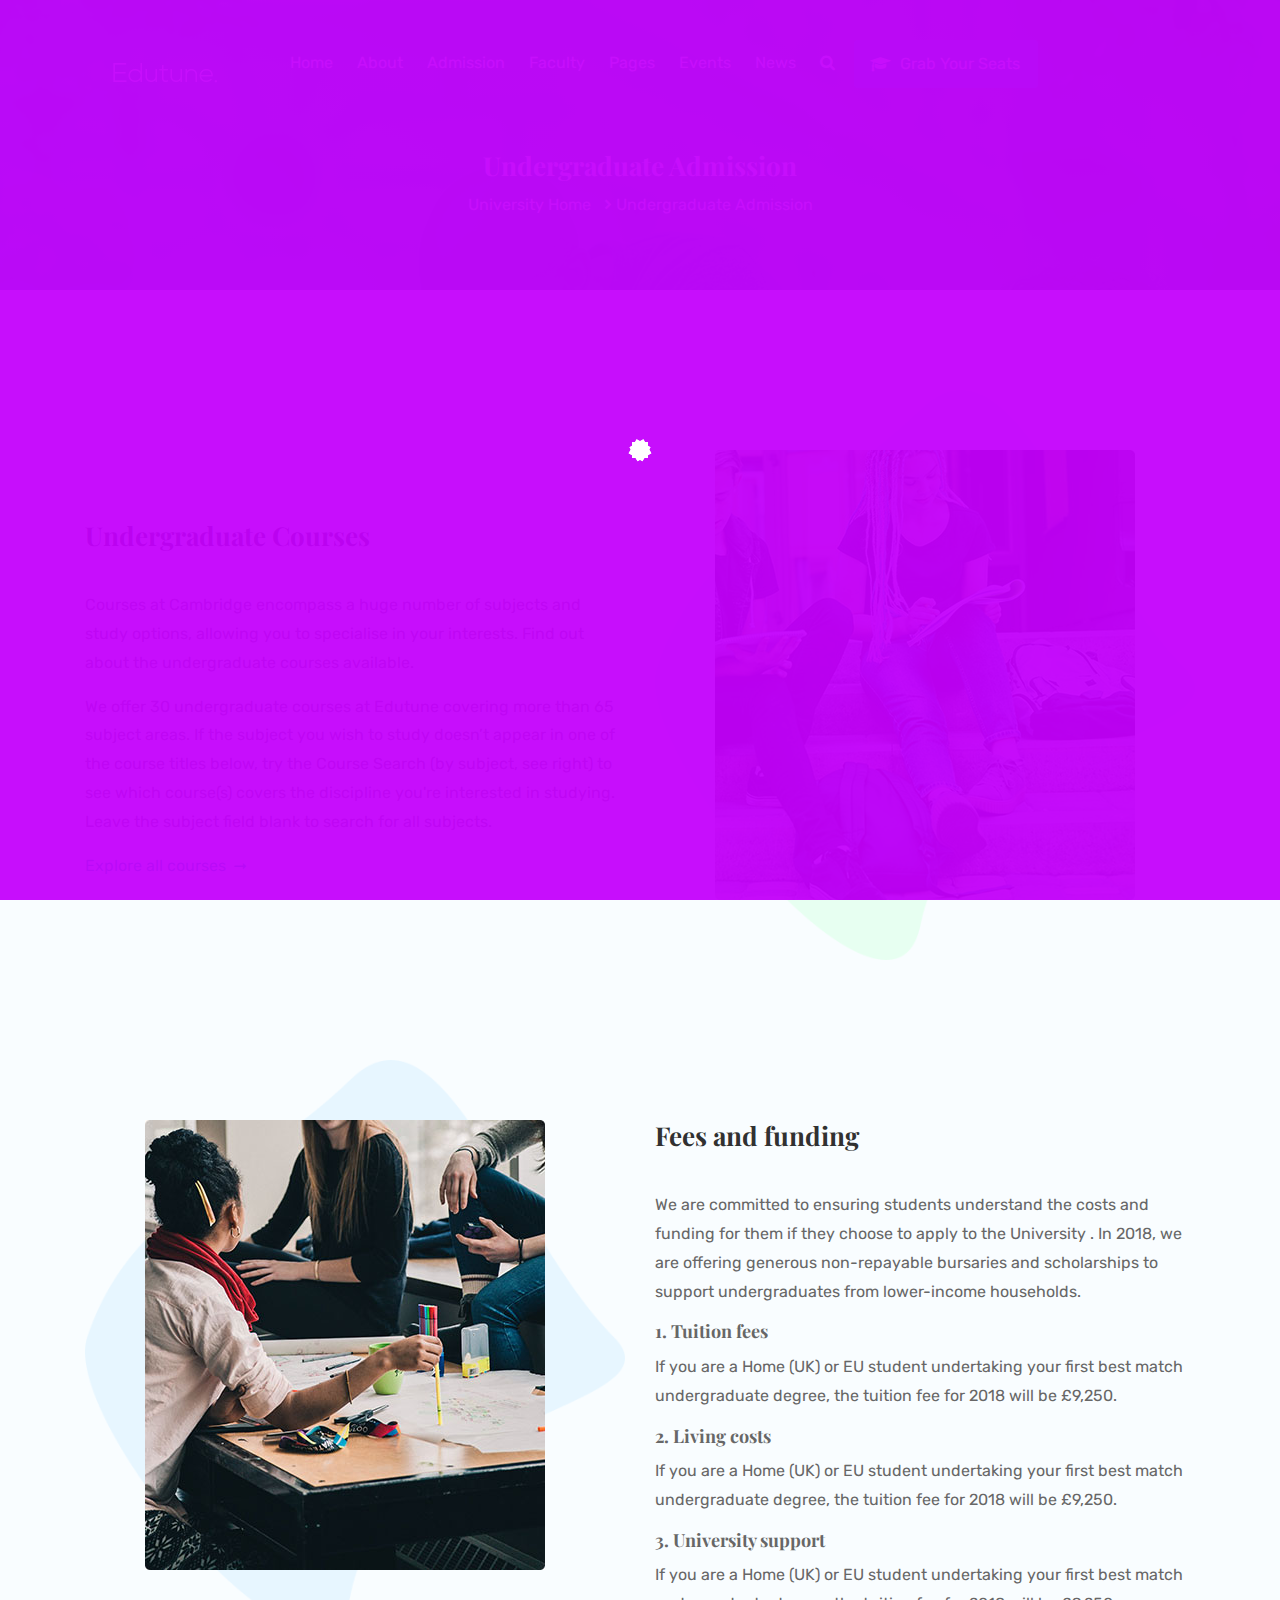
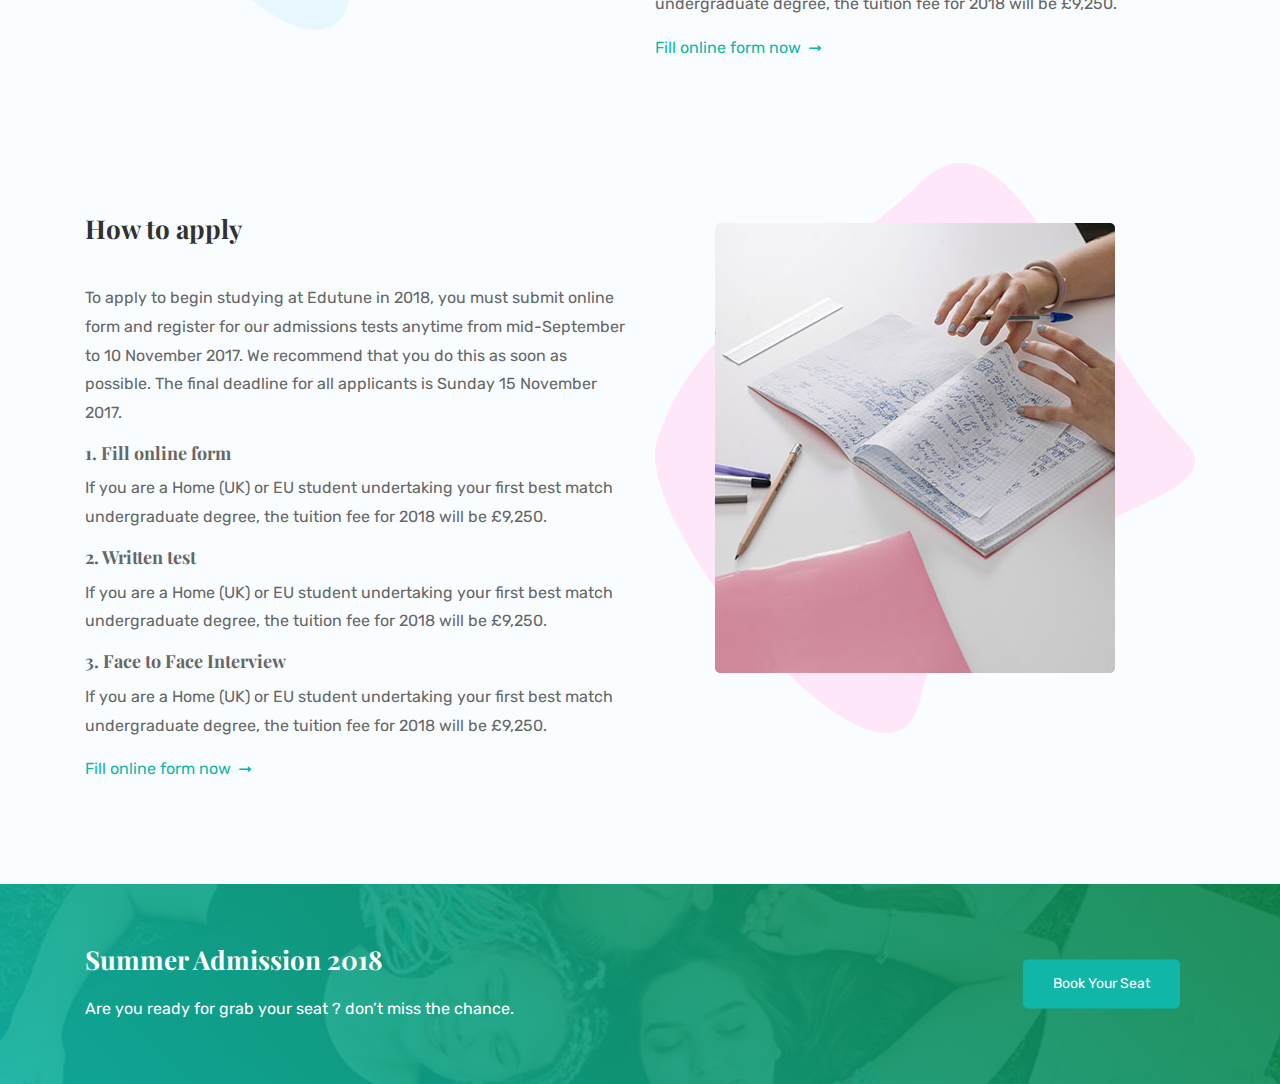
<file: single-admission.html>
<!doctype html>
<html class="no-js" lang="">
    <head>
        <meta charset="utf-8">
        <meta http-equiv="x-ua-compatible" content="ie=edge">
        <title>Edutune || Single Admission</title>
        <meta name="description" content="">
        <meta name="viewport" content="width=device-width, initial-scale=1">

        <link rel="apple-touch-icon" href="apple-touch-icon.png">
        <!-- Place favicon.ico in the root directory -->

        <!-- Bhootstrap Css -->
        <link rel="stylesheet" href="asset/css/bootstrap.min.css">
        <!-- Fontawesome Css -->
        <link rel="stylesheet" href="asset/css/font-awesome.min.css">
        <!-- Icofont Css -->
        <link rel="stylesheet" href="asset/css/icofont.css">
        <!-- Owl Carousel Css -->
        <link rel="stylesheet" href="asset/css/owl.carousel.min.css">
        <!-- Magnific Popup Css -->
        <link rel="stylesheet" href="asset/css/magnific-popup.css">
        <!-- Slicknav Menu Css -->
        <link rel="stylesheet" href="asset/css/slicknav.min.css">
        <!-- JQuery UI Css -->
        <link rel="stylesheet" href="asset/css/jquery-ui.min.css">
        <!-- Animate Css -->
        <link rel="stylesheet" href="asset/css/animate.min.css">
        <!-- Style Css -->
        <link rel="stylesheet" href="style.css">
        <!-- Responsive Css -->
        <link rel="stylesheet" href="asset/css/responsive.css">
        <!-- jQuery-1.12.4 Js -->
        <script src="asset/js/jquery-1.12.4.min.js"></script>
    </head>
    <body>
        <!--[if lt IE 8]>
            <p class="browserupgrade">You are using an <strong>outdated</strong> browser. Please <a href="http://browsehappy.com/">upgrade your browser</a> to improve your experience.</p>
        <![endif]-->

        <!-- Add your site or application content here -->
        <!-- Preloader -->
        <div class="preloader">
            <ul>
                <li></li>
                <li></li>
                <li></li>
            </ul>
        </div>
        <!-- Preloader -->
        <!-- Site Main Wrapper -->
        <div class="site-main-wrapper">
            <!-- Header Area -->
            <div class="header-area">
                <div class="container">
                    <div class="row">
                        <div class="col-lg-2 text-md-center">
                            <div class="logo">
                                <h3><a href="index.html"><img src="asset/img/logo.png" alt=""></a></h3>
                            </div> <!-- /col-lg-4 -->
                        </div>
                        <div class="col-lg-10"> <!-- /col-lg-8 -->
                            <div class="mainmenu">
                                <ul id="menu">
                                    <li><a href="index.html">Home</a></li>
                                    <li><a href="about.html">About</a></li>
                                    <li><a href="admission.html">Admission</a></li>
                                    <li><a href="faculty.html">Faculty</a></li>
                                    <li><a href="#">Pages</a>
                                    <!-- Dropdown Menu -->
                                        <ul>
                                            <li><a href="single-admission.html">Single Admission</a></li>
                                            <li><a href="single-event.html">Single Event</a></li>
                                            <li><a href="single-blog.html">Single Blog</a></li>
                                        </ul>
                                    <!-- Dropdown Menu -->
                                    </li>
                                    <li><a href="single-event.html">Events</a></li>
                                    <li><a href="blog.html">News</a></li>
                                    <li><a href="#"><i class="fa fa-search"></i></a></li>
                                    <li class="btn"><a href="#"><i class="fa fa-graduation-cap"></i> Grab Your Seats</a></li>
                                </ul> <!-- /ul -->
                            </div> <!-- /mainmenu -->
                        </div>
                    </div>
                </div>
            </div>
            <!-- Header Area End -->

            <!-- Hero Area -->
            <div class="hero-area breadcrumb-area">
                <div class="container">
                    <div class="row justify-content-center">
                        <div class="col-lg-8 text-center">
                            <h3>Undergraduate Admission</h3>
                            <a href="index.html">University Home</a>
                            <i class="icofont icofont-simple-right"></i>Undergraduate Admission
                        </div> <!-- /col-lg-8 -->
                    </div>
                </div>
            </div>
            <!-- Hero Area End -->

            <!-- Single Admission Area -->
            <div class="section-padding">
                <div class="container">
                    <div class="row">
                        <div class="col-lg-6 mt-130">
                            <div class="single-admission-info margin-top-140">
                                <h3>Undergraduate Courses</h3>
                                <p>Courses at Cambridge encompass a huge number of subjects and study options, allowing you to specialise in your interests. Find out about the undergraduate courses available.</p>
                                <p>We offer 30 undergraduate courses at Edutune covering more than 65 subject areas. If the subject you wish to study doesn’t appear in one of the course titles below, try the Course Search (by subject, see right) to see which course(s) covers the discipline you're interested in studying. Leave the subject field blank to search for all subjects.</p>
                                <a href="#" class="inline-btn">Explore all courses <i class="icofont icofont-long-arrow-right"></i></a>
                            </div> <!-- /single-admission-info -->
                        </div> <!-- /col-lg-6 -->
                        <div class="col-lg-6 sm-mt-30">
                            <div class="image-shape theme-1">
                                <img src="asset/img/single-admission-bg-1.jpg" alt="">
                            </div>
                        </div> <!-- /col-lg-6 -->
                    </div> <!-- /row -->
                </div>
            </div>
            <!-- Single Admission Area End -->
            <!-- Single Admission Area -->
            <div class="section-padding padding-top-0">
                <div class="container">
                    <div class="row">
                        <div class="col-lg-6">
                            <div class="image-shape theme-2">
                                <img src="asset/img/single-admission-bg-2.jpg" alt="">
                            </div>
                        </div> <!-- /col-lg-6 -->
                        <div class="col-lg-6 mt-60">
                            <div class="single-admission-info margin-top-140">
                                <h3>Fees and funding</h3>
                                <p>We are committed to ensuring students understand the costs and funding for them if they choose to apply to the University . In 2018, we are offering generous non-repayable bursaries and scholarships to support undergraduates from lower-income households.</p>
                                <h5>1. Tuition fees</h5>
                                <p>If you are a Home (UK) or EU student undertaking your first best match undergraduate degree, the tuition fee for 2018 will be £9,250.</p>
                                <h5>2. Living costs</h5>
                                <p>If you are a Home (UK) or EU student undertaking your first best match undergraduate degree, the tuition fee for 2018 will be £9,250.</p>
                                <h5>3. University support</h5>
                                <p>If you are a Home (UK) or EU student undertaking your first best match undergraduate degree, the tuition fee for 2018 will be £9,250.</p>
                                <a href="#" class="inline-btn">Fill online form now <i class="icofont icofont-long-arrow-right"></i></a>
                            </div> <!-- /single-admission-info -->
                        </div> <!-- /col-lg-6 -->
                    </div> <!-- /row -->
                </div>
            </div>
            <!-- Single Admission Area End -->
            <!-- Single Admission Area -->
            <div class="section-padding">
                <div class="container">
                    <div class="row">
                        <div class="col-lg-6 mt-50">
                            <div class="single-admission-info margin-top-140">
                                <h3>How to apply</h3>
                                <p>To apply to begin studying at Edutune in 2018, you must submit online form and register for our admissions tests anytime from mid-September to 10 November 2017. We recommend that you do this as soon as possible. The final deadline for all applicants is Sunday 15 November 2017.</p>
                                <h5>1. Fill online form</h5>
                                <p>If you are a Home (UK) or EU student undertaking your first best match undergraduate degree, the tuition fee for 2018 will be £9,250.</p>
                                <h5>2. Written test</h5>
                                <p>If you are a Home (UK) or EU student undertaking your first best match undergraduate degree, the tuition fee for 2018 will be £9,250.</p>
                                <h5>3. Face to Face Interview</h5>
                                <p>If you are a Home (UK) or EU student undertaking your first best match undergraduate degree, the tuition fee for 2018 will be £9,250.</p>
                                <a href="#" class="inline-btn">Fill online form now <i class="icofont icofont-long-arrow-right"></i></a>
                            </div> <!-- /single-admission-info -->
                        </div> <!-- /col-lg-6 -->
                        <div class="col-lg-6 sm-mt-30">
                            <div class="image-shape theme-3">
                                <img src="asset/img/single-admission-bg-3.jpg" alt="">
                            </div>
                        </div> <!-- /col-lg-6 --> 
                    </div> <!-- /row -->
                </div>
            </div>
            <!-- Single Admission Area End -->
            
            <!-- CTA Area -->
            <div class="cta-area">
                <div class="container">
                    <div class="row">
                        <div class="col-12">
                            <h3>Summer Admission 2018</h3>
                            <p>Are you ready for grab your seat ? don’t miss the chance.</p>
                            <a href="" class="edutune-btn">Book Your Seat</a>
                        </div>  <!-- /col-lg-12 -->
                    </div> <!-- /row -->
                </div>
            </div>
            <!-- CTA Area End -->
        </div>
        <!-- Site Main Wrapper End -->

        <!-- Footer Area -->
        <div class="site-footer">
            <div class="footer-top-area">
                <div class="container">
                    <div class="row">
                        <div class="col-lg-3 col-sm-6">
                            <div class="footer-widget">
                                <h4 class="widget-title">Contact with us</h4>
                                <div class="contact-info">
                                    <ul>
                                        <li>
                                            <div class="contact-icon">
                                                <i class="icofont icofont-social-google-map"></i>
                                            </div>
                                            <p class="contact-text">
                                                University of Edutune.
                                                Senate House, 
                                                Tyndall Avenue, 
                                                Bristol, BS8 1TH, UK. 
                                            </p>
                                        </li> <!-- /li -->
                                        <li>
                                            <div class="contact-icon">
                                                <i class="icofont icofont-phone"></i>
                                            </div>
                                            <p class="contact-text">
                                                +44 (0)117 928 9000 
                                            </p>
                                        </li> <!-- /li -->
                                        <li>
                                            <div class="contact-icon">
                                                <i class="icofont icofont-envelope"></i>
                                            </div>
                                            <p class="contact-text">
                                                Info@edutune.com
                                            </p>
                                        </li> <!-- /li -->
                                    </ul> <!-- /ul -->
                                </div> <!-- /contact-info -->
                            </div> <!-- /footer-widget -->
                        </div> <!-- /col-lg-3 -->
                        <div class="col-lg-3 col-sm-6">
                            <div class="footer-widget">
                                <h4 class="widget-title">Study at Edutune</h4>
                                <ul>
                                    <li><a href="#">Undergraduate study</a></li>
                                    <li><a href="#">Postgraduate study</a></li>
                                    <li><a href="#">International students</a></li>
                                    <li><a href="#">Open days Study</a></li>
                                    <li><a href="#">Library</a></li>
                                </ul> <!-- /ul -->
                            </div> <!-- /footer-widget -->
                        </div> <!-- /col-lg-3 -->
                        <div class="col-lg-3 col-sm-6 md-mt-30">
                            <div class="footer-widget">
                                <h4 class="widget-title">About us</h4>
                                <ul>
                                    <li><a href="#">Tours and visits</a></li>
                                    <li><a href="#">News &amp; Events</a></li>
                                    <li><a href="#">Research Institutes</a></li>
                                    <li><a href="#">Support us</a></li>
                                    <li><a href="#">Contact Us</a></li>
                                    <li><a href="#">Privancy policy</a></li>
                                </ul> <!-- /ul -->
                            </div> <!-- /footer-widget -->
                        </div> <!-- /col-lg-3 -->
                        <div class="col-lg-3 col-sm-6 md-mt-30">
                            <div class="footer-widget">
                                <h4 class="widget-title">Connect with us</h4>
                                <ul>
                                    <li><a href="#"><i class="icofont icofont-social-facebook"></i> Like us on Facebook</a></li>
                                    <li><a href="#"><i class="icofont icofont-social-twitter"></i> Follow us on Twitter</a></li>
                                    <li><a href="#"><i class="icofont icofont-social-pinterest"></i> Follow us on Pinterest</a></li>
                                    <li><a href="#"><i class="icofont icofont-social-google-plus"></i> Follow us on Google Plus</a></li>
                                    <li><a href="#"><i class="icofont icofont-brand-linkedin"></i> Connect us on Linkedin</a></li>
                                </ul> <!-- /ul -->
                            </div> <!-- /footer-widget -->
                        </div> <!-- /col-lg-3 -->
                    </div>
                </div>
            </div> <!-- /footer-top-area -->
            <div class="copyright-text">
                <div class="container">
                    <div class="row">
                        <div class="col-12 text-center">
                            <p>&copy; University of Oxford 2017</p>
                        </div>
                    </div>
                </div>
            </div>
        </div>
        <!-- Footer Area End -->

        <!-- Popper Js -->
        <script src="asset/js/popper.min.js"></script>
        <!-- Bhootstrap Js -->
        <script src="asset/js/bootstrap.min.js"></script>
        <!-- Owl Carousel Js -->
        <script src="asset/js/owl.carousel.min.js"></script>
        <!-- Magnific-Popup Js -->
        <script src="asset/js/jquery.magnific-popup.min.js"></script>
        <!-- Counter Up Js -->
        <script src="asset/js/jquery.counterup.min.js"></script>
        <!-- Waypoints Js -->
        <script src="asset/js/waypoints.min.js"></script>
        <!-- JQuery UI Js -->
        <script src="asset/js/jquery-ui.min.js"></script>
        <!-- Plugins Js -->
        <script src="asset/js/plugins.js"></script>
        <!-- Slicknav Menu Js -->
        <script src="asset/js/jquery.slicknav.min.js"></script>
        <!-- Main Js -->
        <script src="asset/js/main.js"></script>
    </body>
</html>
</file>
<file: style.css>
/*-----------------------------------------------------------------------------------

    Template Name: Your template name 
    Template URI: http://bootexperts.com
    Description: This is html5 template
    Author: BootExperts
    Author URI: http://bootexperts.com
    Version: 1.0

-----------------------------------------------------------------------------------
    
    CSS INDEX
    ===================
	
    1. Theme Default CSS (body, link color, section etc)

-----------------------------------------------------------------------------------*/

@import url('https://fonts.googleapis.com/css?family=Playfair+Display:400,400i,700,700i,900,900i|Rubik:300,300i,400,400i,500,500i,700,700i,900,900i');

/*----------------------------------------*/
/*  1.  Theme default CSS
/*----------------------------------------*/
html, body {height: 100%;}
.floatleft {float:left}
.floatright {float:right}
.alignleft {float:left;margin-right:15px;margin-bottom: 15px}
.alignright {float:right;margin-left:15px;margin-bottom: 15px}
.aligncenter {display:block;margin:0 auto 15px}
a:focus {outline:0px solid}
img {max-width:100%;height:auto}
.fix {overflow:hidden}
p {margin:0 0 15px;}
h1, h2, h3, h4, h5, h6 {
  margin: 0 0 10px;
  font-family: 'Playfair Display', serif;
  font-weight: 700;
  color: #313131;
}
h3 {
  font-size: 26px;
}
a {
  -webkit-transition: all 0.3s ease 0s;
     -moz-transition: all 0.3s ease 0s;
      -ms-transition: all 0.3s ease 0s;
       -o-transition: all 0.3s ease 0s;
          transition: all 0.3s ease 0s;
  text-decoration:none;}
a:hover {
  color: #ec4445;
  text-decoration: none;
}
a:active, a:hover {
  outline: 0 none;
}
ul{
list-style: outside none none;
margin: 0;
padding: 0
}
.clear{clear:both}
body {
    font-family: 'Open Sans', sans-serif;
    font-family: 'Rubik', sans-serif;
    color: #676767;
    line-height: 1.8;
    background: #F9FDFF;
}
::-moz-selection {
    background: #b3d4fc;
    text-shadow: none;
}
::selection {
    background: #b3d4fc;
    text-shadow: none;
}
.browserupgrade {
    margin: 0.2em 0;
    background: #ccc;
    color: #000;
    padding: 0.2em 0;
}
/*========== Background Image Css ==========*/
.hero-area {background: url(asset/img/hero-bg.jpg);}
.cta-area {background: url(asset/img/cta-bg.jpg);}
.blog-bg-1 {background: url(asset/img/blog-bg-1.jpg);}
.blog-bg-2 {background: url(asset/img/blog-bg-2.jpg);}
.blog-bg-3 {background: url(asset/img/blog-bg-3.jpg);}
.blog-bg-4 {background: url(asset/img/blog-bg-4.jpg);}
.blog-img-1 {background: url(asset/img/blog-img-1.jpg);}
.blog-img-2 {background: url(asset/img/blog-img-2.jpg);}
.blog-img-3 {background: url(asset/img/blog-img-3.jpg);}
.blog-img-4 {background: url(asset/img/blog-img-4.jpg);}
.blog-img-5 {background: url(asset/img/blog-img-5.jpg);}
.blog-img-6 {background: url(asset/img/blog-img-6.jpg);}
.blog-img-7 {background: url(asset/img/blog-img-7.jpg);}
.blog-img-8 {background: url(asset/img/blog-img-8.jpg);}
.about-bg {background: url(asset/img/about-bg.jpg);}
.video-bg-1 {background: url(asset/img/video-bg-1.jpg);}
.video-bg-2 {background: url(asset/img/video-bg-2.jpg);}
.image-shape.theme-1::before {background-image: url(asset/img/image-shape-1.png);}
.image-shape.theme-2::before {background-image: url(asset/img/image-shape-2.png);}
.image-shape.theme-3::before {background-image: url(asset/img/image-shape-3.png);}
.event-bg-1 {background-image: url(asset/img/event-bg-1.jpg);}
.event-bg-2 {background-image: url(asset/img/event-bg-2.jpg);}
.event-bg-3 {background-image: url(asset/img/event-bg-3.jpg);}
.event-bg-4 {background-image: url(asset/img/event-bg-4.jpg);}
.event-bg-5 {background-image: url(asset/img/event-bg-5.jpg);}
.event-bg-6 {background-image: url(asset/img/event-bg-6.jpg);}
.event-bg-7 {background-image: url(asset/img/event-bg-7.jpg);}
.event-bg-8 {background-image: url(asset/img/event-bg-8.jpg);}
.event-bg-8 {background-image: url(asset/img/event-bg-8.jpg);}
.event-featured-img {background-image: url(asset/img/event-futured-bg.jpg);}
.event-featured-img.news-featured-img {background-image: url(asset/img/news-featured-img.jpg);}
.research-bg-1 {background-image: url(asset/img/research-bg-1.jpg);}
.research-bg-2 {background-image: url(asset/img/research-bg-2.jpg);}
.research-bg-3 {background-image: url(asset/img/research-bg-3.jpg);}
.research-bg-4 {background-image: url(asset/img/research-bg-4.jpg);}
.research-bg-5 {background-image: url(asset/img/research-bg-5.jpg);}
.research-bg-6 {background-image: url(asset/img/research-bg-6.jpg);}
/*========== Margin Padding Css ==========*/
.section-padding {padding: 100px 0;}
.padding-top-110 {padding-top: 110px;}
.section-padding.padding-top-0 {padding: 0}
.mt-30 {margin-top: 30px;}
.mt-40 {margin-top: 40px;}
.mt-50 {margin-top: 50px;}
.mb-50 {margin-bottom: 50px;}
.mb-30 {margin-bottom: 30px;}
.mtb-60 {margin: 60px 0;}
.mt-60 {margin-top: 60px;}
.mt-100 {margin-top: 100px;}
.mt-130 {margin-top: 130px;}
/*========== Input Css ==========*/
input[type="text"], input[type="email"], input[type="number"], select, textarea {
  background: rgba(0, 0, 0, 0) none repeat scroll 0 0;
  border: 1px solid #cacaca;
  -webkit-border-radius: 5px;
          border-radius: 5px;
  padding: 10px 15px;
}
.full-width input[type="text"], .full-width input[type="email"], .full-width input[type="number"], .full-width select, .full-width textarea {
  width: 100%;
}
input[type="submt"], button[type="submit"] {
  background: #10b6a7 none repeat scroll 0 0;
  border: medium none;
  -webkit-border-radius: 5px;
          border-radius: 5px;
  color: #fff;
  cursor: pointer;
  margin-top: 30px;
  padding: 12px 30px;
  text-align: center;
}
.full-width input[type="submt"], .full-width button[type="submit"] {
  width: 100%;
}

/*========== Header Area Css ==========*/
.header-area {
  left: 0;
  padding: 40px 0;
  position: absolute;
  top: 0;
  width: 100%;
  z-index: 99;
}
.logo h3 {
  margin: 14px 0 0;
}
.mainmenu ul li {
  display: inline-block;
  margin-left: 10px;
  position: relative;
}
.mainmenu ul li > a {
  color: #fff;
  display: block;
  padding: 5px;
}
.mainmenu ul li.btn {
  background: #10b6a7 none repeat scroll 0 0;
  padding-left: 40px;
  position: relative;
}
.mainmenu ul li.btn i.fa {
  left: 15px;
  position: absolute;
  top: 15px;
}
/*==========Dropdown Menu Css ==========*/
.mainmenu ul li ul {
  background: #fff none repeat scroll 0 0;
  -webkit-box-shadow: 0 0 10px rgba(0, 0, 0, 0.5);
          box-shadow: 0 0 10px rgba(0, 0, 0, 0.5);
  left: -20px;
  opacity: 0;
  padding: 5px;
  position: absolute;
  top: 170%;
  -webkit-transition: all 0.5s ease 0s;
     -moz-transition: all 0.5s ease 0s;
      -ms-transition: all 0.5s ease 0s;
       -o-transition: all 0.5s ease 0s;
          transition: all 0.5s ease 0s;
  visibility: hidden;
  width: 200px;
}
.mainmenu ul li ul li {
  display: block;
  margin: 0;
}
.mainmenu ul li ul li a {
  color: #313131;
  display: block;
  padding: 5px 0;
}
.mainmenu ul li ul li:hover a {
  background: #10B6A7;
  color: #fff;
}
.mainmenu ul li:hover ul {
  opacity: 1;
  visibility: visible;
  top: 100%;
  left: 0;
}
/*========== Hero Area Css ==========*/
.hero-area {
  font-size: 18px;
  padding-bottom: 170px;
  padding-top: 250px;
  position: relative;
  z-index: 1;
}
.hero-area::before, .cta-area::before, .video-box-btn:before {
  background: #10b6a7;
  background: -moz-linear-gradient(45deg,  #10b6a7 0%, #0c844a 100%, #7db9e8 100%);
  background: -webkit-linear-gradient(45deg,  #10b6a7 0%,#0c844a 100%,#7db9e8 100%);
  background: linear-gradient(45deg,  #10b6a7 0%,#0c844a 100%,#7db9e8 100%);
  filter: progid:DXImageTransform.Microsoft.gradient( startColorstr='#10b6a7', endColorstr='#7db9e8',GradientType=1 );
  content: "";
  height: 100%;
  left: 0;
  opacity: 0.9;
  position: absolute;
  top: 0;
  width: 100%;
  z-index: -1;
}
.hero-area, .hero-area h1, .hero-area a {
    color: #FFF;
}
.hero-area h1 {
  font-size: 50px;
  margin-bottom: 30px;
}
.hero-area a {
  font-size: 14px;
}
.video-play-btn i.fa {
  background: #fff none repeat scroll 0 0;
  border-radius: 50%;
  color: #313131;
  display: block;
  font-size: 20px;
  height: 100px;
  line-height: 100px;
  margin: 30px auto 15px;
  text-align: center;
  width: 100px;
}
/*========== Service Area Css ==========*/
.border-box {
  background: #fff none repeat scroll 0 0;
  border: 1px solid #f0f4f6;
  -webkit-border-radius: 5px;
          border-radius: 5px;
  padding: 20px 30px;
  position: relative;
}
.border-box::before {
  background: #10b6a7 none repeat scroll 0 0;
  border-radius: 10px;
  content: "";
  height: 10px;
  left: 0;
  position: absolute;
  top: 0;
  width: 100%;
}
.border-box h3 {
  margin: 30px 0 50px;
}
.single-service-item {
  padding: 40px 15px;
}
.single-service-item .service-icon {
  background: #fff none repeat scroll 0 0;
  -webkit-border-radius: 50%;
          border-radius: 50%;
  height: 90px;
  line-height: 90px;
  margin: 0 auto;
  width: 90px;
}
.service-info h5 {
  font-size: 18px;
  margin: 30px 0;
}
.inline-btn {
  color: #10b6a7;
  display: inline-block;
}
.inline-btn i.icofont {
  font-size: 20px;
  position: relative;
  top: 2px;
}
.border-box ul li {
  border-top: 1px solid #ecfaff;
  margin: 0 -30px;
  padding: 20px 30px;
}
.border-box ul li a {
  color: #313131;
}
.border-box ul li:hover a {
    color: #10B6A7;
}
.border-box ul li span {
  color: #313131;
  display: block;
  margin-top: 10px;
}
/*========== CTA Area Css ==========*/
.cta-area {
  background-color: #ddd;
  background-position: center center;
  background-size: cover;
  color: #FFF;
  padding: 60px 30px;
  position: relative;
  z-index: 1;
}
.cta-area h3 {
  color: #FFF;
  margin-bottom: 20px;
}
.cta-area p {
  margin: 0;
}
.edutune-btn {
  background: #10b6a7 none repeat scroll 0 0;
  border-radius: 5px;
  color: #fff;
  display: inline-block;
  font-size: 14px;
  padding: 12px 30px;
}
.cta-area .edutune-btn {
  position: absolute;
  right: 30px;
  top: 50%;
  -webkit-transform: translateY(-50%);
     -moz-transform: translateY(-50%);
      -ms-transform: translateY(-50%);
       -o-transform: translateY(-50%);
          transform: translateY(-50%);
}
/*========== Blog Area Css ==========*/
.single-blog-box {
  display: block;
  -webkit-transition: all 0.3s ease 0s;
     -moz-transition: all 0.3s ease 0s;
      -ms-transition: all 0.3s ease 0s;
       -o-transition: all 0.3s ease 0s;
          transition: all 0.3s ease 0s;
}
.single-blog-box:hover {
    opacity: .8;
}
.single-blog-bg {
  background-color: #ddd;
  background-position: center center;
  background-size: cover;
  -webkit-border-radius: 5px;
          border-radius: 5px;
  height: 270px;
}
.blog-info p {
  color: #10b6a7;
  font-size: 14px;
  margin: 20px 0;
}
.blog-info h5 {
  font-size: 18px;
  line-height: 28px;
  margin: 0;
}
.edutune-btn.blog-btn {
  color: #fff;
  margin-bottom: 20px;
  padding: 16px 0;
  position: relative;
  text-align: center;
  width: 100%;
  z-index: 2;
}
.edutune-btn.blog-btn::before, .edutune-btn.blog-btn::after {
  background: #e74c3c none repeat scroll 0 0;
  border-radius: 5px;
  content: "";
  height: 100%;
  left: 0;
  position: absolute;
  top: 0;
  -webkit-transform: rotateY(90deg);
     -moz-transform: rotateY(90deg);
      -ms-transform: rotateY(90deg);
       -o-transform: rotateY(90deg);
          transform: rotateY(90deg);
  -webkit-transition: all 0.5s ease 0s;
     -moz-transition: all 0.5s ease 0s;
      -ms-transition: all 0.5s ease 0s;
       -o-transition: all 0.5s ease 0s;
          transition: all 0.5s ease 0s;
  width: 100%;
  z-index: -1;
}
.edutune-btn.blog-btn::after {
    -webkit-transform: rotateX(90deg);
       -moz-transform: rotateX(90deg);
        -ms-transform: rotateX(90deg);
         -o-transform: rotateX(90deg);
            transform: rotateX(90deg);
}
.edutune-btn.blog-btn:hover::before {
    -webkit-transform: rotateY(0deg);
       -moz-transform: rotateY(0deg);
        -ms-transform: rotateY(0deg);
         -o-transform: rotateY(0deg);
            transform: rotateY(0deg);
}
.edutune-btn.blog-btn:hover::after {
    -webkit-transform: rotateX(0deg);
       -moz-transform: rotateX(0deg);
        -ms-transform: rotateX(0deg);
         -o-transform: rotateX(0deg);
            transform: rotateX(0deg);
}
/*========== Footer Area Css ==========*/
.site-footer {
  background: #036b63 none repeat scroll 0 0;
  bottom: 0;
  margin-top: 100px;
  position: fixed;
  width: 100%;
  z-index: 1;
}
.site-footer, .site-footer h4, .site-footer a {
    color: #FFF;
}
.footer-top-area {
  padding: 70px 0;
}
.footer-widget .widget-title {
  font-size: 22px;
  margin-bottom: 40px;
}
.footer-widget i.icofont {
  font-size: 18px;
}
.footer-widget .contact-icon {
  float: left;
}
.footer-widget .contact-info .contact-text {
  padding-left: 30px;
}
.footer-widget ul li {
  line-height: 35px;
}
.footer-widget .contact-info ul li:last-child p {
  margin: 0;
}
.footer-widget li i.icofont {
  padding-right: 20px;
}
.footer-widget li:hover a {
  color: #0ae8d7;
}
/*========== Copyright Text Css ==========*/
.copyright-text {
  font-size: 14px;
  padding: 15px 0;
  position: relative;
  z-index: 1;
}
.copyright-text p:last-child {
    margin: 0;
}
.site-footer::before, .copyright-text::before {
  background: rgba(0, 0, 0, 0.2) none repeat scroll 0 0;
  content: "";
  height: 100%;
  left: 0;
  position: absolute;
  top: 0;
  width: 100%;
}
/*========== Sticky Footer Css ==========*/
.site-main-wrapper {
  background-color: #f9fdff;
  position: relative;
  z-index: 9;
}
/*========== About Page Css ==========*/

/*========== Hero Area Breadcumb Area Css ==========*/
.hero-area.breadcrumb-area {
  font-size: 16px;
  padding: 150px 0 70px;
}
.hero-area.breadcrumb-area h3 {
  color: #fff;
}
.hero-area.breadcrumb-area a {
  font-size: 16px;
}
.hero-area.breadcrumb-area i.icofont {
  padding-left: 5px;
}
/*========== About Area Css ==========*/
.about-info h3 {
  margin-bottom: 40px;
}
.about-info p, .research-info p {
  margin-bottom: 30px;
}
.about-info p:last-child, .single-counter-box p:last-child, .history-area p:last-child, .research-info p:last-child {
  margin: 0;
}
.counter-box-wrapper {
  background: #f9fdff none repeat scroll 0 0;
  color: #313131;
  margin-top: 80px;
  position: relative;
  width: 720px;
  z-index: 2;
}
.single-counter-box {
  background: #ffffff none repeat scroll 0 0;
  -webkit-box-shadow: 0 0 10px #b5f6e0;
          box-shadow: 0 0 10px #b5f6e0;
  padding: 40px;
}
.about-bg {
  background-color: #ddd;
  background-position: center center;
  background-size: cover;
  -webkit-border-radius: 5px;
          border-radius: 5px;
  height: 650px;
}
/*========== Our Research Area Css ==========*/
.research-info h3 {
  margin-bottom: 40px;
}
.video-box-btn {
  background-color: #ddd;
  background-position: center center;
  background-size: cover;
  display: block;
  height: 500px;
  position: relative;
  z-index: 1;
}
.video-box-btn i.fa {
  left: 50%;
  margin: 0;
  position: absolute;
  text-align: center;
  top: 50%;
  -webkit-transform: translate(-50%, -50%) scale(0);
     -moz-transform: translate(-50%, -50%) scale(0);
      -ms-transform: translate(-50%, -50%) scale(0);
       -o-transform: translate(-50%, -50%) scale(0);
          transform: translate(-50%, -50%) scale(0);
  transition: all 0.5s ease 0s;
}
.video-box-btn::before {
  opacity: 0;
  -webkit-transition: all 0.5s ease 0s;
     -moz-transition: all 0.5s ease 0s;
      -ms-transition: all 0.5s ease 0s;
       -o-transition: all 0.5s ease 0s;
          transition: all 0.5s ease 0s;
  visibility: hidden;
}
.video-box-btn:hover i.fa {
  -webkit-transform: translate(-50%, -50%) scale(1);
     -moz-transform: translate(-50%, -50%) scale(1);
      -ms-transform: translate(-50%, -50%) scale(1);
       -o-transform: translate(-50%, -50%) scale(1);
          transform: translate(-50%, -50%) scale(1);
}
.video-box-btn:hover::before {
  opacity: .9;
  visibility: visible;
}
/*========== Admission Area Css ==========*/
.admission-area .single-service-item {
  -webkit-transition: all 0.5s ease 0s;
     -moz-transition: all 0.5s ease 0s;
      -ms-transition: all 0.5s ease 0s;
       -o-transition: all 0.5s ease 0s;
          transition: all 0.5s ease 0s;
}
.admission-area .single-service-item:hover {
  -webkit-box-shadow: 0 0 10px #bbf9e4;
          box-shadow: 0 0 10px #bbf9e4;
}
/*========== Single Admission Area Css ==========*/
.single-admission-info h3 {
  margin-bottom: 40px;
}
.image-shape {
  padding: 60px;
  position: relative;
  z-index: 1;
}
.image-shape::before {
  background-size: 100% 100%;
  content: "";
  height: 100%;
  left: 0;
  position: absolute;
  top: 0;
  width: 100%;
  z-index: -1;
}
.single-admission-info h5 {
  color: #676767;
  font-size: 18px;
}
/*========== Event Area Css ==========*/
.single-event-bg {
  background-color: #ddd;
  background-position: center center;
  background-size: cover;
  height: 245px;
  -webkit-border-radius: 5px;
          border-radius: 5px;
}
.single-event-bg span {
  background: #10b6a7 none repeat scroll 0 0;
  -webkit-border-radius: 5px;
          border-radius: 5px;
  color: #fff;
  display: inline-block;
  font-family: "Playfair Display",serif;
  font-weight: 700;
  line-height: 22px;
  margin: 10px 0 0 10px;
  padding: 5px 14px;
}
.single-event-item .border-box::before {
  bottom: 0;
  top: auto;
}
.single-event-item .border-box {
  padding: 30px 20px;
}
.event-discription h5 {
  font-size: 18px;
  margin: 0;
}
.event-discription p {
  margin: 20px 0;
}
.event-location i.icofont {
  padding-right: 5px;
}
.event-discription p:last-child {
  margin: 0;
}
/*========== Event Featured Area Css ==========*/
.event-featured-img {
  -webkit-border-radius: 5px;
          border-radius: 5px;
  height: 350px;
}
.event-boxed-discription {
  border: 1px solid #eaeef0;
  -webkit-border-radius: 10px;
          border-radius: 10px;
  padding: 40px 30px;
}
.event-boxed-discription h3 {
  margin-bottom: 30px;
}
.event-boxed-discription p {
  margin-bottom: 20px;
}
.section-padding .event-boxed-discription p:last-child {
  margin: 0;
}
/*========== Contact Area Css ==========*/
.border-box.contact-box {
  padding-right: 120px;
}
/*========== Blog Area Css ==========*/
.single-blog-box.single-blog-border-box {
  border: 1px solid #f0f4f6;
  -webkit-border-radius: 10px;
          border-radius: 10px;
}
.single-blog-box.single-blog-border-box .blog-info {
  padding: 10px 20px 30px;
}
/*========== Single Blog Area Css ==========*/
.blog-box-description h3 {
  margin-bottom: 10px;
}
.blog-box-description .blog-meta span {
  color: #10b6a7;
  display: inline-block;
  margin-right: 10px;
  padding-right: 14px;
  position: relative;
}
.blog-box-description .blog-meta span::before {
  color: #8d8d8d;
  content: "|";
  position: absolute;
  right: 0;
  top: 0;
}
.blog-social-icon ul li {
  display: inline-block;
}
.blog-social-icon a {
  border-radius: 5px;
  color: #fff;
  display: block;
  height: 35px;
  line-height: 35px;
  margin-left: 10px;
  text-align: center;
  width: 80px;
}
.border-box.comment-box::before {
  display: none;
}
.border-box.comment-box h3 {
  margin: 20px 0 40px;
}
/*========== Research Area Css ==========*/
.research-title h3 {
  margin-bottom: 50px;
}
/*========== Error Area Css ==========*/
.error-text h1 {
  color: #10b6a7;
  font-size: 150px;
  margin-bottom: 60px;
  line-height: 110px;
}
.error-text p {
  color: #404040;
  margin-bottom: 30px;
}
/*========== Slicknav Menu Css ==========*/
.slicknav_menu {
  position: fixed;
  right: 0;
  top: 0;
  width: 100%;
  z-index: 999999;
}
.slicknav_menu {
  display: none;
}
.slicknav_menu ul li.btn {
  padding: 0;
  text-align: left;
}
.sm-mt-30 {
  margin-top: 0;
}
/*========== Preloader Css ==========*/
.preloader {
  background: #c400fc none repeat scroll 0 0;
  height: 100%;
  position: fixed;
  width: 100%;
  z-index: 2147483647;
}
.preloader ul {
  left: 50%;
  position: absolute;
  top: 50%;
  -webkit-transform: translate(-50%, -50%);
     -moz-transform: translate(-50%, -50%);
      -ms-transform: translate(-50%, -50%);
       -o-transform: translate(-50%, -50%);
          transform: translate(-50%, -50%);
}
.preloader ul li {
  background: transparent none repeat scroll 0 0;
  height: 1px;
  left: 50%;
  position: absolute;
  -webkit-transform: translateX(-50%);
     -moz-transform: translateX(-50%);
      -ms-transform: translateX(-50%);
       -o-transform: translateX(-50%);
          transform: translateX(-50%);
  width: 300px;
}
.preloader ul li::before, .preloader ul li::after {
  -webkit-animation: 1s linear 0s normal none infinite running animate;
     -moz-animation: 1s linear 0s normal none infinite running animate;
       -o-animation: 1s linear 0s normal none infinite running animate;
          animation: 1s linear 0s normal none infinite running animate;
  background: #fff none repeat scroll 0 0;
  content: "";
  height: 16px;
  left: calc(50% - 8px);
  position: absolute;
  top: -8px;
  width: 16px;
}
.preloader ul li::after {
  -webkit-animation: 1s linear 0s normal none infinite running animate2;
     -moz-animation: 1s linear 0s normal none infinite running animate2;
       -o-animation: 1s linear 0s normal none infinite running animate2;
          animation: 1s linear 0s normal none infinite running animate2;
}
.preloader ul li:nth-child(2) {
  -webkit-transform: translateX(-50%) rotate(60deg);
     -moz-transform: translateX(-50%) rotate(60deg);
      -ms-transform: translateX(-50%) rotate(60deg);
       -o-transform: translateX(-50%) rotate(60deg);
          transform: translateX(-50%) rotate(60deg);
}
.preloader ul li:nth-child(3) {
  -webkit-transform: translateX(-50%) rotate(-60deg);
     -moz-transform: translateX(-50%) rotate(-60deg);
      -ms-transform: translateX(-50%) rotate(-60deg);
       -o-transform: translateX(-50%) rotate(-60deg);
          transform: translateX(-50%) rotate(-60deg);
}
@-webkit-keyframes animate {
  0% {
		-webkit-transform: translateX(0);
		   -moz-transform: translateX(0);
		    -ms-transform: translateX(0);
		     -o-transform: translateX(0);
		        transform: translateX(0);
		opacity: 1;
		-webkit-box-shadow: 0 0 0 #fff, 0 0 0 #fff, 0 0 0 #fff;
		        box-shadow: 0 0 0 #fff, 0 0 0 #fff, 0 0 0 #fff;
	}
	100% {
		-webkit-transform: translateX(-150px);
		   -moz-transform: translateX(-150px);
		    -ms-transform: translateX(-150px);
		     -o-transform: translateX(-150px);
		        transform: translateX(-150px);
		opacity: 0;
		-webkit-box-shadow: 25px 0 0 #fff, 50px 0 0 #fff, 75px 0 0 #fff;
		        box-shadow: 25px 0 0 #fff, 50px 0 0 #fff, 75px 0 0 #fff;
	}
}
@-o-keyframes animate {
  0% {
		-webkit-transform: translateX(0);
		   -moz-transform: translateX(0);
		    -ms-transform: translateX(0);
		     -o-transform: translateX(0);
		        transform: translateX(0);
		opacity: 1;
		-webkit-box-shadow: 0 0 0 #fff, 0 0 0 #fff, 0 0 0 #fff;
		        box-shadow: 0 0 0 #fff, 0 0 0 #fff, 0 0 0 #fff;
	}
	100% {
		-webkit-transform: translateX(-150px);
		   -moz-transform: translateX(-150px);
		    -ms-transform: translateX(-150px);
		     -o-transform: translateX(-150px);
		        transform: translateX(-150px);
		opacity: 0;
		-webkit-box-shadow: 25px 0 0 #fff, 50px 0 0 #fff, 75px 0 0 #fff;
		        box-shadow: 25px 0 0 #fff, 50px 0 0 #fff, 75px 0 0 #fff;
	}
}
@-moz-keyframes animate {
  0% {
		-webkit-transform: translateX(0);
		   -moz-transform: translateX(0);
		    -ms-transform: translateX(0);
		     -o-transform: translateX(0);
		        transform: translateX(0);
		opacity: 1;
		-webkit-box-shadow: 0 0 0 #fff, 0 0 0 #fff, 0 0 0 #fff;
		        box-shadow: 0 0 0 #fff, 0 0 0 #fff, 0 0 0 #fff;
	}
	100% {
		-webkit-transform: translateX(-150px);
		   -moz-transform: translateX(-150px);
		    -ms-transform: translateX(-150px);
		     -o-transform: translateX(-150px);
		        transform: translateX(-150px);
		opacity: 0;
		-webkit-box-shadow: 25px 0 0 #fff, 50px 0 0 #fff, 75px 0 0 #fff;
		        box-shadow: 25px 0 0 #fff, 50px 0 0 #fff, 75px 0 0 #fff;
	}
}
@keyframes animate {
  0% {
		-webkit-transform: translateX(0);
		   -moz-transform: translateX(0);
		    -ms-transform: translateX(0);
		     -o-transform: translateX(0);
		        transform: translateX(0);
		opacity: 1;
		-webkit-box-shadow: 0 0 0 #fff, 0 0 0 #fff, 0 0 0 #fff;
		        box-shadow: 0 0 0 #fff, 0 0 0 #fff, 0 0 0 #fff;
	}
	100% {
		-webkit-transform: translateX(-150px);
		   -moz-transform: translateX(-150px);
		    -ms-transform: translateX(-150px);
		     -o-transform: translateX(-150px);
		        transform: translateX(-150px);
		opacity: 0;
		-webkit-box-shadow: 25px 0 0 #fff, 50px 0 0 #fff, 75px 0 0 #fff;
		        box-shadow: 25px 0 0 #fff, 50px 0 0 #fff, 75px 0 0 #fff;
	}
}
@-webkit-keyframes animate2 {
  0% {
		-webkit-transform: translateX(0);
		   -moz-transform: translateX(0);
		    -ms-transform: translateX(0);
		     -o-transform: translateX(0);
		        transform: translateX(0);
		opacity: 1;
		-webkit-box-shadow: 0 0 0 #fff, 0 0 0 #fff, 0 0 0 #fff;
		        box-shadow: 0 0 0 #fff, 0 0 0 #fff, 0 0 0 #fff;
	}
	100% {
		-webkit-transform: translateX(150px);
		   -moz-transform: translateX(150px);
		    -ms-transform: translateX(150px);
		     -o-transform: translateX(150px);
		        transform: translateX(150px);
		opacity: 0;
		-webkit-box-shadow: -25px 0 0 #fff, -50px 0 0 #fff, -75px 0 0 #fff;
		        box-shadow: -25px 0 0 #fff, -50px 0 0 #fff, -75px 0 0 #fff;
	}
}
@-o-keyframes animate2 {
  0% {
		-webkit-transform: translateX(0);
		   -moz-transform: translateX(0);
		    -ms-transform: translateX(0);
		     -o-transform: translateX(0);
		        transform: translateX(0);
		opacity: 1;
		-webkit-box-shadow: 0 0 0 #fff, 0 0 0 #fff, 0 0 0 #fff;
		        box-shadow: 0 0 0 #fff, 0 0 0 #fff, 0 0 0 #fff;
	}
	100% {
		-webkit-transform: translateX(150px);
		   -moz-transform: translateX(150px);
		    -ms-transform: translateX(150px);
		     -o-transform: translateX(150px);
		        transform: translateX(150px);
		opacity: 0;
		-webkit-box-shadow: -25px 0 0 #fff, -50px 0 0 #fff, -75px 0 0 #fff;
		        box-shadow: -25px 0 0 #fff, -50px 0 0 #fff, -75px 0 0 #fff;
	}
}
@-moz-keyframes animate2 {
  0% {
		-webkit-transform: translateX(0);
		   -moz-transform: translateX(0);
		    -ms-transform: translateX(0);
		     -o-transform: translateX(0);
		        transform: translateX(0);
		opacity: 1;
		-webkit-box-shadow: 0 0 0 #fff, 0 0 0 #fff, 0 0 0 #fff;
		        box-shadow: 0 0 0 #fff, 0 0 0 #fff, 0 0 0 #fff;
	}
	100% {
		-webkit-transform: translateX(150px);
		   -moz-transform: translateX(150px);
		    -ms-transform: translateX(150px);
		     -o-transform: translateX(150px);
		        transform: translateX(150px);
		opacity: 0;
		-webkit-box-shadow: -25px 0 0 #fff, -50px 0 0 #fff, -75px 0 0 #fff;
		        box-shadow: -25px 0 0 #fff, -50px 0 0 #fff, -75px 0 0 #fff;
	}
}
@keyframes animate2 {
  0% {
		-webkit-transform: translateX(0);
		   -moz-transform: translateX(0);
		    -ms-transform: translateX(0);
		     -o-transform: translateX(0);
		        transform: translateX(0);
		opacity: 1;
		-webkit-box-shadow: 0 0 0 #fff, 0 0 0 #fff, 0 0 0 #fff;
		        box-shadow: 0 0 0 #fff, 0 0 0 #fff, 0 0 0 #fff;
	}
	100% {
		-webkit-transform: translateX(150px);
		   -moz-transform: translateX(150px);
		    -ms-transform: translateX(150px);
		     -o-transform: translateX(150px);
		        transform: translateX(150px);
		opacity: 0;
		-webkit-box-shadow: -25px 0 0 #fff, -50px 0 0 #fff, -75px 0 0 #fff;
		        box-shadow: -25px 0 0 #fff, -50px 0 0 #fff, -75px 0 0 #fff;
	}
}
</file>
<file: asset/css/responsive.css>
/* Normal desktop :992px. */

@media (min-width: 992px) and (max-width: 1200px) {

}
    

/* tablet desktop :768px. */

@media (min-width: 768px) and (max-width: 991px) {
.logo h3 {
  margin: 0 0 15px;
}
.mainmenu ul li {
  margin-left: 2px;
}
.md-mt-60 {margin-top: 60px;}
.md-mt-30 {margin-top: 30px;}
.ml-30 {margin-left: 30px;}
.mt-130 {
  margin-top: 0;
}
.mt-50 {
  margin-top: 0;
}
.section-padding {padding: 80px 0;}
.footer-top-area {
  padding: 40px 0;
}
.about-area .about-info.mt-100 {
  margin-top: 30px;
}
.counter-box-wrapper {
  margin-top: 30px;
  width: 550px;
}
.our-research-area .mt-50 {
  margin-top: 0;
}
.border-box.contact-box {
  padding-right: 30px;
}
.md-width {
  float: left;
  width: 330px;
}
.border-box.mt-40 {
  margin-top: 30px;
}
.image-shape {
  padding: 135px;
}


}

    
    
/* Small Mobile :320px. */

@media (max-width: 767px) {
/* Default Css */
.sm-mt-30 {margin-top: 30px;}
.sm-mt-60 {margin-top: 60px;}
.mt-130 {
  margin-top: 0;
}
.mt-50 {
  margin-top: 0;
}

.section-padding {
  padding: 50px 0;
}
.mainmenu #menu {
	display:none;
}
.slicknav_menu {
		display:block;
}
.header-area {
  padding-top: 10px;
  position: relative;
}
.logo {
  display: none;
}
.padding-top-110 {
  padding-top: 50px;
}
.hero-area {
  padding: 50px 0;
}
.hero-area h1 {
  font-size: 28px;
  line-height: 1.5;
}
.border-box {
  padding: 10px 15px;
}
.site-main-wrapper {
  margin-bottom: 0 !important;
}
.site-footer {
  position: relative;
}
.footer-widget {
  margin-bottom: 40px;
}
.col-sm-6:last-child .footer-widget {
	margin: 0;
}
.cta-area {
  padding: 40px 10px;
  text-align: center;
}
.cta-area .edutune-btn {
  margin-top: 20px;
  position: relative;
  right: auto;
  top: 0;
  transform: translateY(0px);
}
.hero-area.breadcrumb-area {
  padding: 50px 0;
}
.about-area .about-info.mt-100 {
  margin: 0;
}
.counter-box-wrapper {
  margin-top: 50px;
  width: auto;
}
.single-counter-box {
  margin-bottom: 30px;
}
.our-research-area .mt-50 {
  margin: 0;
}
.our-research-area.section-padding {
  padding-bottom: 0;
}
.video-box-btn {
  margin-top: 30px;
}
.border-box.contact-box {
  padding-right: 15px;
}
.border-box.mt-40 {
  margin-top: 30px;
}
.image-shape {
  padding: 15px;
}
.blog-social-icon ul li a {
  margin: 5px;
  width: 35px;
}






}
    
    
    
/* Large Mobile :480px. */
@media (min-width: 480px) and (max-width: 767px) {
.mts-30 {
  margin-top: 30px !important;
}
.mts-60 {
	margin-top: 60px !important;
}
.ml-30 {margin-left: 30px;}
.col-sm-6:nth-child(3) .footer-widget, .col-lg-4:nth-child(2) .single-event-item {
	margin: 0;
}
.mtb-60 {
  margin-bottom: 0;
}
.col-sm-6.sm-mt-30 {
  margin: 0;
}
.md-width {
  float: left;
  width: 240px;
}
.image-shape {
  padding: 60px;
}
.blog-social-icon ul li a {
  width: 60px;
}

}
</file>
